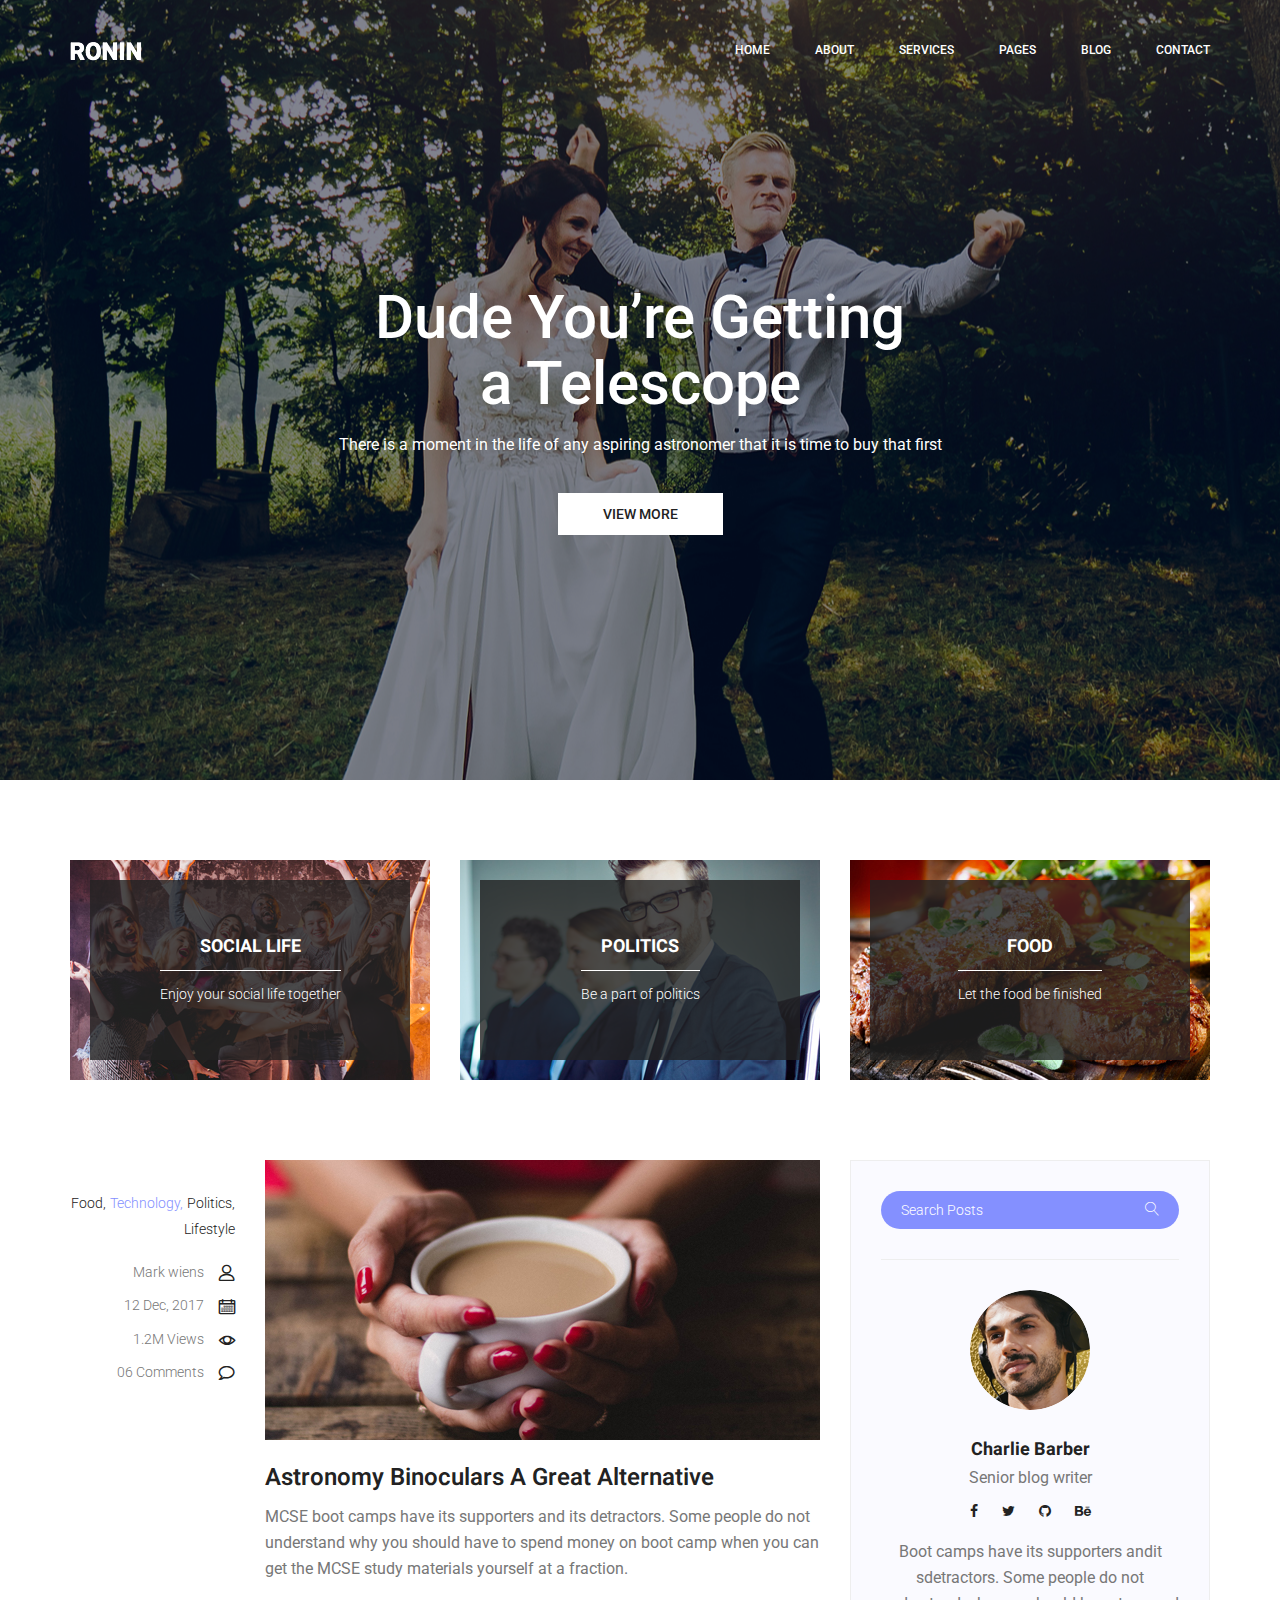
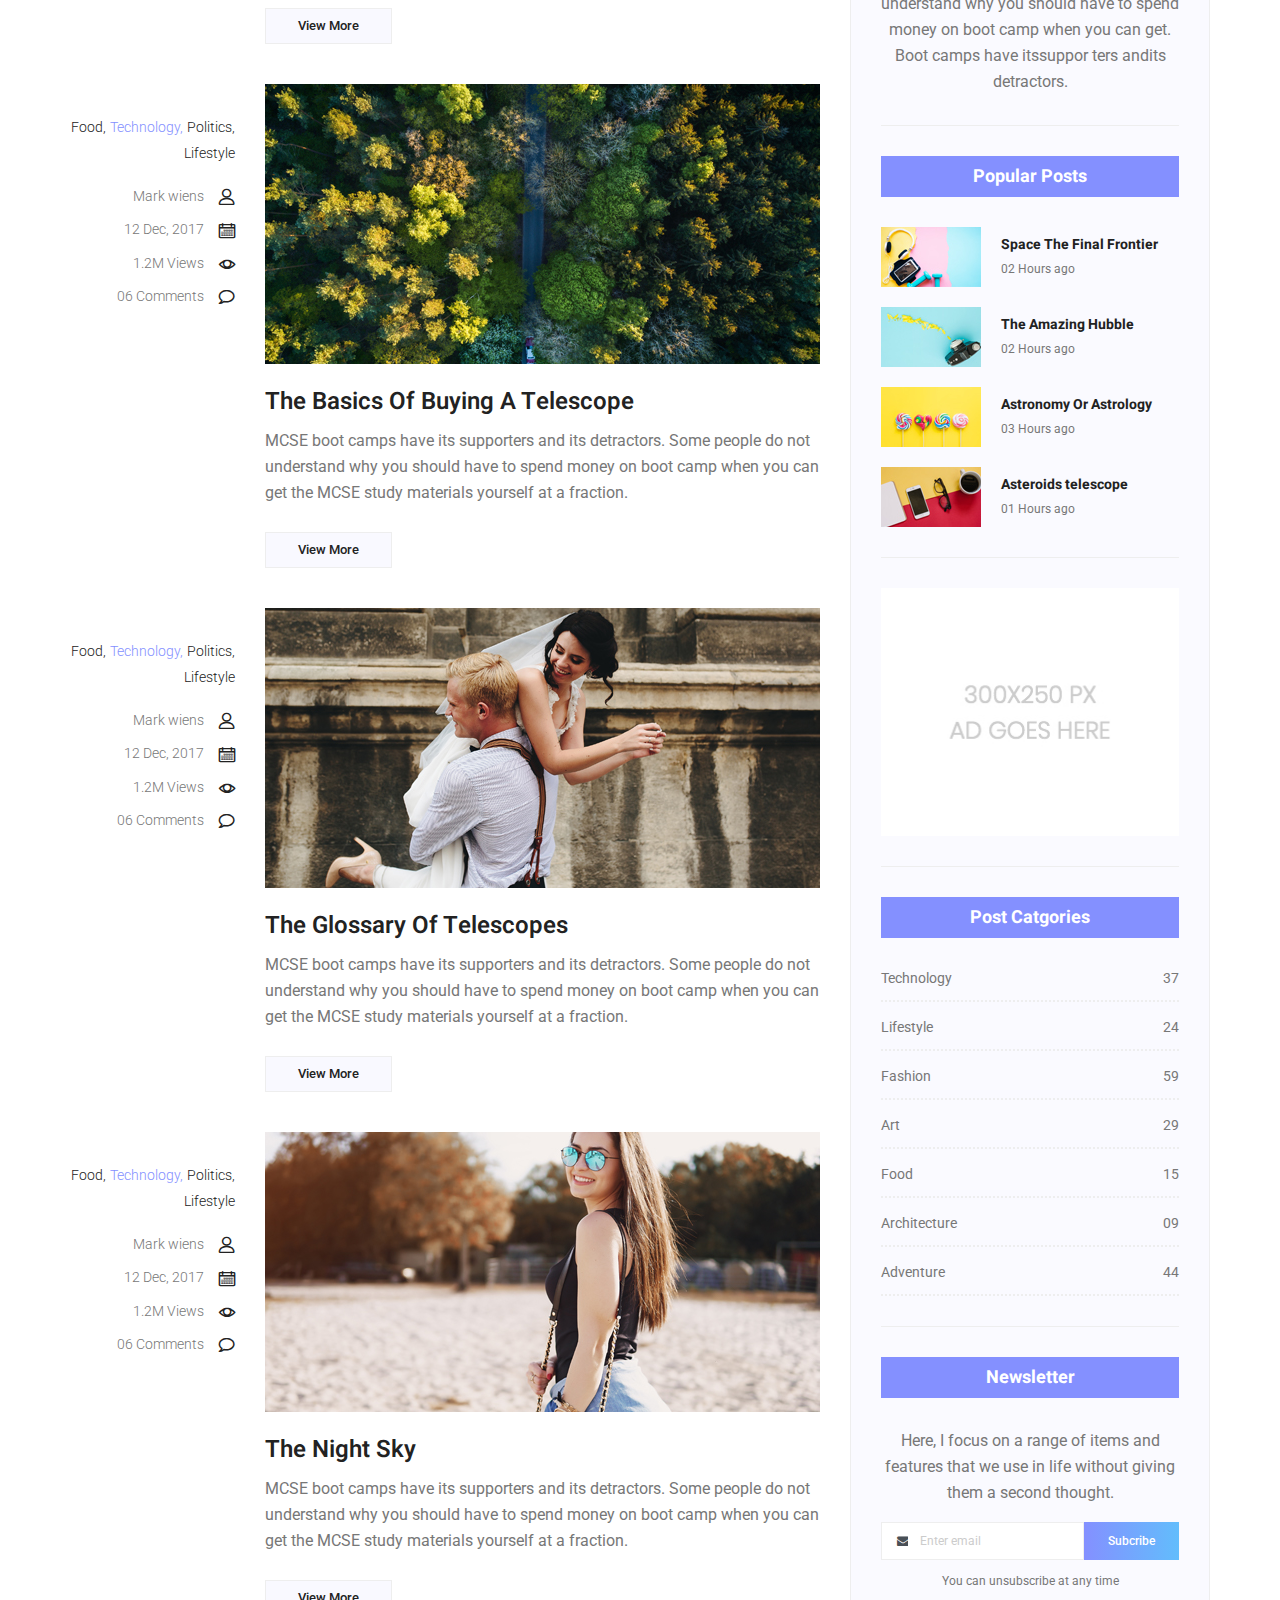
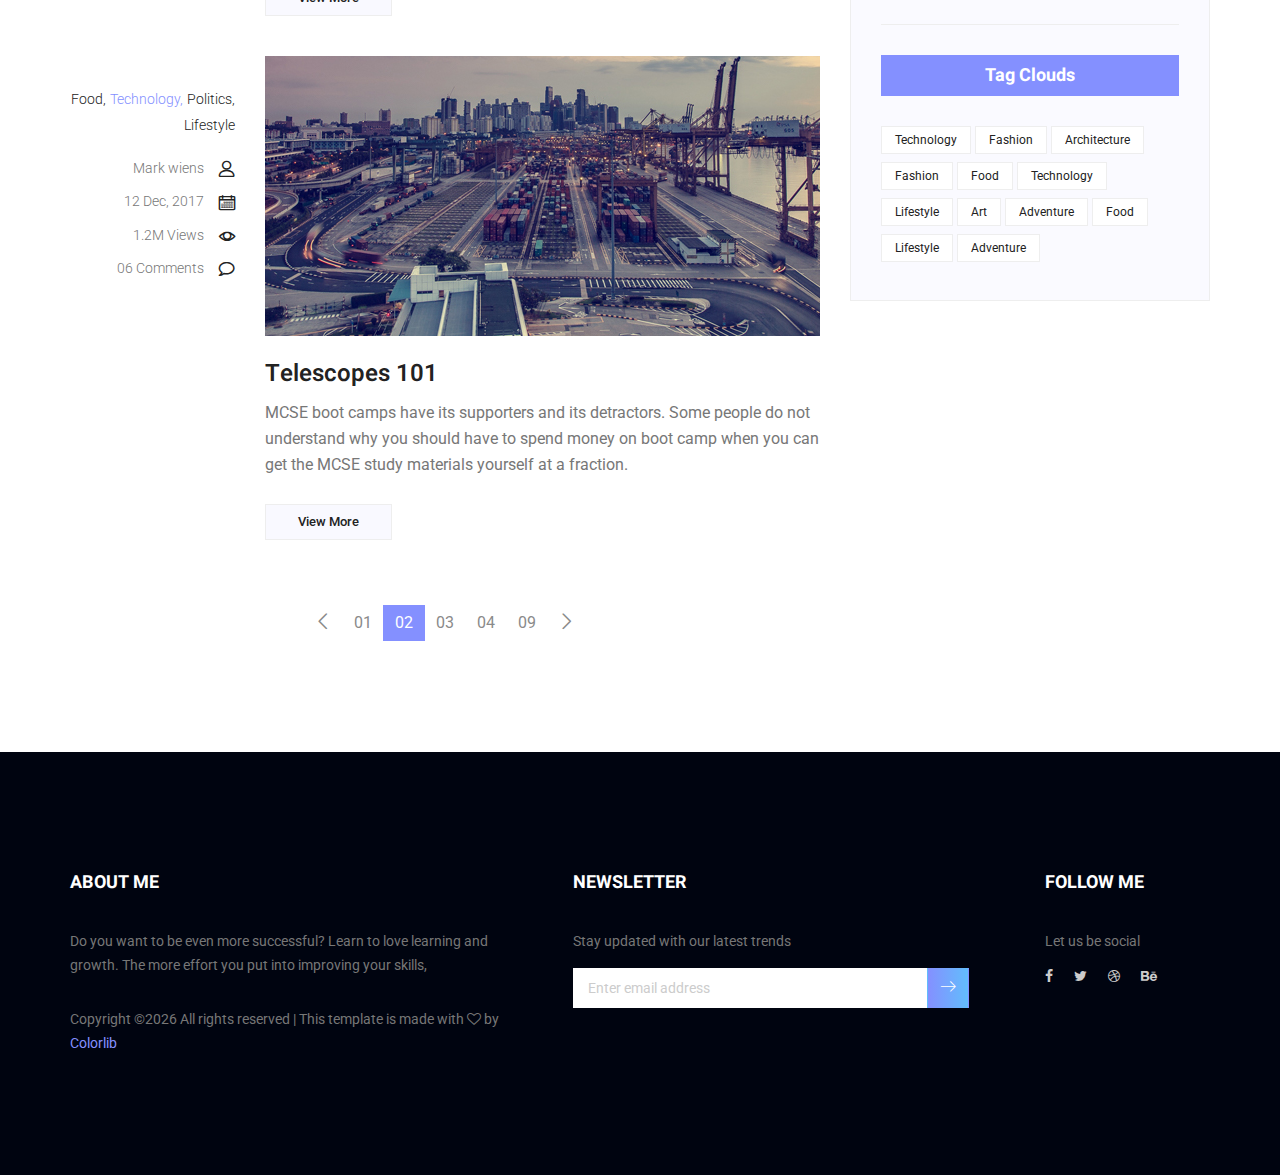
<file: blog.html>
<!doctype html>
<html lang="en">
    <head>
        <!-- Required meta tags -->
        <meta charset="utf-8">
        <meta name="viewport" content="width=device-width, initial-scale=1, shrink-to-fit=no">
        <link rel="icon" href="img/favicon.png" type="image/png">
        <title>Ronin Multi</title>
        <!-- Bootstrap CSS -->
        <link rel="stylesheet" href="css/bootstrap.css">
        <link rel="stylesheet" href="vendors/linericon/style.css">
        <link rel="stylesheet" href="css/font-awesome.min.css">
        <link rel="stylesheet" href="vendors/owl-carousel/owl.carousel.min.css">
        <link rel="stylesheet" href="vendors/lightbox/simpleLightbox.css">
        <link rel="stylesheet" href="vendors/nice-select/css/nice-select.css">
        <link rel="stylesheet" href="vendors/animate-css/animate.css">
        <!-- main css -->
        <link rel="stylesheet" href="css/style.css">
        <link rel="stylesheet" href="css/responsive.css">
    </head>
    <body>
        
        <!--================Header Menu Area =================-->
        <header class="header_area white_menu">
            <div class="main_menu" id="mainNav">
            	<nav class="navbar navbar-expand-lg navbar-light">
					<div class="container box_1620">
						<!-- Brand and toggle get grouped for better mobile display -->
						<a class="navbar-brand logo_h" href="index.html"><img src="img/logo.png" alt=""><img src="img/logo-2.png" alt=""></a>
						<button class="navbar-toggler" type="button" data-toggle="collapse" data-target="#navbarSupportedContent" aria-controls="navbarSupportedContent" aria-expanded="false" aria-label="Toggle navigation">
							<span class="icon-bar"></span>
							<span class="icon-bar"></span>
							<span class="icon-bar"></span>
						</button>
						<!-- Collect the nav links, forms, and other content for toggling -->
						<div class="collapse navbar-collapse offset" id="navbarSupportedContent">
							<ul class="nav navbar-nav menu_nav ml-auto">
								<li class="nav-item active"><a class="nav-link" href="index.html">Home</a></li> 
								<li class="nav-item"><a class="nav-link" href="about-us.html">About</a></li> 
								<li class="nav-item"><a class="nav-link" href="services.html">Services</a>
								<li class="nav-item submenu dropdown">
									<a href="#" class="nav-link dropdown-toggle" data-toggle="dropdown" role="button" aria-haspopup="true" aria-expanded="false">Pages</a>
									<ul class="dropdown-menu">
										<li class="nav-item"><a class="nav-link" href="portfolio.html">Portfolio</a></li>
										<li class="nav-item"><a class="nav-link" href="portfolio-details.html">Project Details</a></li>
										<li class="nav-item"><a class="nav-link" href="elements.html">Elements</a></li>
									</ul>
								</li> 
								<li class="nav-item submenu dropdown">
									<a href="#" class="nav-link dropdown-toggle" data-toggle="dropdown" role="button" aria-haspopup="true" aria-expanded="false">Blog</a>
									<ul class="dropdown-menu">
										<li class="nav-item"><a class="nav-link" href="blog.html">Blog</a></li>
										<li class="nav-item"><a class="nav-link" href="single-blog.html">Blog Details</a></li>
									</ul>
								</li> 
								<li class="nav-item"><a class="nav-link" href="contact.html">Contact</a></li>
							</ul>
						</div> 
					</div>
            	</nav>
            </div>
        </header>
        <!--================Header Menu Area =================-->
        
        <!--================Home Banner Area =================-->
        <section class="home_banner_area blog_banner">
            <div class="banner_inner d-flex align-items-center">
            	<div class="overlay bg-parallax" data-stellar-ratio="0.9" data-stellar-vertical-offset="0" data-background=""></div>
				<div class="container">
					<div class="blog_b_text text-center">
						<h2>Dude You’re Getting <br /> a Telescope</h2>
						<p>There is a moment in the life of any aspiring astronomer that it is time to buy that first</p>
						<a class="white_bg_btn" href="#">View More</a>
					</div>
				</div>
            </div>
        </section>
        <!--================End Home Banner Area =================-->
        
        <!--================Blog Categorie Area =================-->
        <section class="blog_categorie_area">
            <div class="container">
                <div class="row">
                    <div class="col-lg-4">
                        <div class="categories_post">
                            <img src="img/blog/cat-post/cat-post-3.jpg" alt="post">
                            <div class="categories_details">
                                <div class="categories_text">
                                    <a href="blog-details.html"><h5>Social Life</h5></a>
                                    <div class="border_line"></div>
                                    <p>Enjoy your social life together</p>
                                </div>
                            </div>
                        </div>
                    </div>
                    <div class="col-lg-4">
                        <div class="categories_post">
                            <img src="img/blog/cat-post/cat-post-2.jpg" alt="post">
                            <div class="categories_details">
                                <div class="categories_text">
                                    <a href="blog-details.html"><h5>Politics</h5></a>
                                    <div class="border_line"></div>
                                    <p>Be a part of politics</p>
                                </div>
                            </div>
                        </div>
                    </div>
                    <div class="col-lg-4">
                        <div class="categories_post">
                            <img src="img/blog/cat-post/cat-post-1.jpg" alt="post">
                            <div class="categories_details">
                                <div class="categories_text">
                                    <a href="blog-details.html"><h5>Food</h5></a>
                                    <div class="border_line"></div>
                                    <p>Let the food be finished</p>
                                </div>
                            </div>
                        </div>
                    </div>
                </div>
            </div>
        </section>
        <!--================Blog Categorie Area =================-->
        
        <!--================Blog Area =================-->
        <section class="blog_area">
            <div class="container">
                <div class="row">
                    <div class="col-lg-8">
                        <div class="blog_left_sidebar">
                            <article class="row blog_item">
                               <div class="col-md-3">
                                   <div class="blog_info text-right">
                                        <div class="post_tag">
                                            <a href="#">Food,</a>
                                            <a class="active" href="#">Technology,</a>
                                            <a href="#">Politics,</a>
                                            <a href="#">Lifestyle</a>
                                        </div>
                                        <ul class="blog_meta list">
                                            <li><a href="#">Mark wiens<i class="lnr lnr-user"></i></a></li>
                                            <li><a href="#">12 Dec, 2017<i class="lnr lnr-calendar-full"></i></a></li>
                                            <li><a href="#">1.2M Views<i class="lnr lnr-eye"></i></a></li>
                                            <li><a href="#">06 Comments<i class="lnr lnr-bubble"></i></a></li>
                                        </ul>
                                    </div>
                               </div>
                                <div class="col-md-9">
                                    <div class="blog_post">
                                        <img src="img/blog/main-blog/m-blog-1.jpg" alt="">
                                        <div class="blog_details">
                                            <a href="single-blog.html"><h2>Astronomy Binoculars A Great Alternative</h2></a>
                                            <p>MCSE boot camps have its supporters and its detractors. Some people do not understand why you should have to spend money on boot camp when you can get the MCSE study materials yourself at a fraction.</p>
                                            <a href="single-blog.html" class="blog_btn">View More</a>
                                        </div>
                                    </div>
                                </div>
                            </article>
                            <article class="row blog_item">
                               <div class="col-md-3">
                                   <div class="blog_info text-right">
                                        <div class="post_tag">
                                            <a href="#">Food,</a>
                                            <a class="active" href="#">Technology,</a>
                                            <a href="#">Politics,</a>
                                            <a href="#">Lifestyle</a>
                                        </div>
                                        <ul class="blog_meta list">
                                            <li><a href="#">Mark wiens<i class="lnr lnr-user"></i></a></li>
                                            <li><a href="#">12 Dec, 2017<i class="lnr lnr-calendar-full"></i></a></li>
                                            <li><a href="#">1.2M Views<i class="lnr lnr-eye"></i></a></li>
                                            <li><a href="#">06 Comments<i class="lnr lnr-bubble"></i></a></li>
                                        </ul>
                                    </div>
                               </div>
                                <div class="col-md-9">
                                    <div class="blog_post">
                                        <img src="img/blog/main-blog/m-blog-2.jpg" alt="">
                                        <div class="blog_details">
                                            <a href="single-blog.html"><h2>The Basics Of Buying A Telescope</h2></a>
                                            <p>MCSE boot camps have its supporters and its detractors. Some people do not understand why you should have to spend money on boot camp when you can get the MCSE study materials yourself at a fraction.</p>
                                            <a href="single-blog.html" class="blog_btn">View More</a>
                                        </div>
                                    </div>
                                </div>
                            </article>
                            <article class="row blog_item">
                               <div class="col-md-3">
                                   <div class="blog_info text-right">
                                        <div class="post_tag">
                                            <a href="#">Food,</a>
                                            <a class="active" href="#">Technology,</a>
                                            <a href="#">Politics,</a>
                                            <a href="#">Lifestyle</a>
                                        </div>
                                        <ul class="blog_meta list">
                                            <li><a href="#">Mark wiens<i class="lnr lnr-user"></i></a></li>
                                            <li><a href="#">12 Dec, 2017<i class="lnr lnr-calendar-full"></i></a></li>
                                            <li><a href="#">1.2M Views<i class="lnr lnr-eye"></i></a></li>
                                            <li><a href="#">06 Comments<i class="lnr lnr-bubble"></i></a></li>
                                        </ul>
                                    </div>
                               </div>
                                <div class="col-md-9">
                                    <div class="blog_post">
                                        <img src="img/blog/main-blog/m-blog-3.jpg" alt="">
                                        <div class="blog_details">
                                            <a href="single-blog.html"><h2>The Glossary Of Telescopes</h2></a>
                                            <p>MCSE boot camps have its supporters and its detractors. Some people do not understand why you should have to spend money on boot camp when you can get the MCSE study materials yourself at a fraction.</p>
                                            <a href="single-blog.html" class="blog_btn">View More</a>
                                        </div>
                                    </div>
                                </div>
                            </article>
                            <article class="row blog_item">
                               <div class="col-md-3">
                                   <div class="blog_info text-right">
                                        <div class="post_tag">
                                            <a href="#">Food,</a>
                                            <a class="active" href="#">Technology,</a>
                                            <a href="#">Politics,</a>
                                            <a href="#">Lifestyle</a>
                                        </div>
                                        <ul class="blog_meta list">
                                            <li><a href="#">Mark wiens<i class="lnr lnr-user"></i></a></li>
                                            <li><a href="#">12 Dec, 2017<i class="lnr lnr-calendar-full"></i></a></li>
                                            <li><a href="#">1.2M Views<i class="lnr lnr-eye"></i></a></li>
                                            <li><a href="#">06 Comments<i class="lnr lnr-bubble"></i></a></li>
                                        </ul>
                                    </div>
                               </div>
                                <div class="col-md-9">
                                    <div class="blog_post">
                                        <img src="img/blog/main-blog/m-blog-4.jpg" alt="">
                                        <div class="blog_details">
                                            <a href="single-blog.html"><h2>The Night Sky</h2></a>
                                            <p>MCSE boot camps have its supporters and its detractors. Some people do not understand why you should have to spend money on boot camp when you can get the MCSE study materials yourself at a fraction.</p>
                                            <a href="single-blog.html" class="blog_btn">View More</a>
                                        </div>
                                    </div>
                                </div>
                            </article>
                            <article class="row blog_item">
                               <div class="col-md-3">
                                   <div class="blog_info text-right">
                                        <div class="post_tag">
                                            <a href="#">Food,</a>
                                            <a class="active" href="#">Technology,</a>
                                            <a href="#">Politics,</a>
                                            <a href="#">Lifestyle</a>
                                        </div>
                                        <ul class="blog_meta list">
                                            <li><a href="#">Mark wiens<i class="lnr lnr-user"></i></a></li>
                                            <li><a href="#">12 Dec, 2017<i class="lnr lnr-calendar-full"></i></a></li>
                                            <li><a href="#">1.2M Views<i class="lnr lnr-eye"></i></a></li>
                                            <li><a href="#">06 Comments<i class="lnr lnr-bubble"></i></a></li>
                                        </ul>
                                    </div>
                               </div>
                                <div class="col-md-9">
                                    <div class="blog_post">
                                        <img src="img/blog/main-blog/m-blog-5.jpg" alt="">
                                        <div class="blog_details">
                                            <a href="single-blog.html"><h2>Telescopes 101</h2></a>
                                            <p>MCSE boot camps have its supporters and its detractors. Some people do not understand why you should have to spend money on boot camp when you can get the MCSE study materials yourself at a fraction.</p>
                                            <a href="single-blog.html" class="blog_btn">View More</a>
                                        </div>
                                    </div>
                                </div>
                            </article>
                            <nav class="blog-pagination justify-content-center d-flex">
		                        <ul class="pagination">
		                            <li class="page-item">
		                                <a href="#" class="page-link" aria-label="Previous">
		                                    <span aria-hidden="true">
		                                        <span class="lnr lnr-chevron-left"></span>
		                                    </span>
		                                </a>
		                            </li>
		                            <li class="page-item"><a href="#" class="page-link">01</a></li>
		                            <li class="page-item active"><a href="#" class="page-link">02</a></li>
		                            <li class="page-item"><a href="#" class="page-link">03</a></li>
		                            <li class="page-item"><a href="#" class="page-link">04</a></li>
		                            <li class="page-item"><a href="#" class="page-link">09</a></li>
		                            <li class="page-item">
		                                <a href="#" class="page-link" aria-label="Next">
		                                    <span aria-hidden="true">
		                                        <span class="lnr lnr-chevron-right"></span>
		                                    </span>
		                                </a>
		                            </li>
		                        </ul>
		                    </nav>
                        </div>
                    </div>
                    <div class="col-lg-4">
                        <div class="blog_right_sidebar">
                            <aside class="single_sidebar_widget search_widget">
                                <div class="input-group">
                                    <input type="text" class="form-control" placeholder="Search Posts">
                                    <span class="input-group-btn">
                                        <button class="btn btn-default" type="button"><i class="lnr lnr-magnifier"></i></button>
                                    </span>
                                </div><!-- /input-group -->
                                <div class="br"></div>
                            </aside>
                            <aside class="single_sidebar_widget author_widget">
                                <img class="author_img rounded-circle" src="img/blog/author.png" alt="">
                                <h4>Charlie Barber</h4>
                                <p>Senior blog writer</p>
                                <div class="social_icon">
                                    <a href="#"><i class="fa fa-facebook"></i></a>
                                    <a href="#"><i class="fa fa-twitter"></i></a>
                                    <a href="#"><i class="fa fa-github"></i></a>
                                    <a href="#"><i class="fa fa-behance"></i></a>
                                </div>
                                <p>Boot camps have its supporters andit sdetractors. Some people do not understand why you should have to spend money on boot camp when you can get. Boot camps have itssuppor ters andits detractors.</p>
                                <div class="br"></div>
                            </aside>
                            <aside class="single_sidebar_widget popular_post_widget">
                                <h3 class="widget_title">Popular Posts</h3>
                                <div class="media post_item">
                                    <img src="img/blog/popular-post/post1.jpg" alt="post">
                                    <div class="media-body">
                                        <a href="blog-details.html"><h3>Space The Final Frontier</h3></a>
                                        <p>02 Hours ago</p>
                                    </div>
                                </div>
                                <div class="media post_item">
                                    <img src="img/blog/popular-post/post2.jpg" alt="post">
                                    <div class="media-body">
                                        <a href="blog-details.html"><h3>The Amazing Hubble</h3></a>
                                        <p>02 Hours ago</p>
                                    </div>
                                </div>
                                <div class="media post_item">
                                    <img src="img/blog/popular-post/post3.jpg" alt="post">
                                    <div class="media-body">
                                        <a href="blog-details.html"><h3>Astronomy Or Astrology</h3></a>
                                        <p>03 Hours ago</p>
                                    </div>
                                </div>
                                <div class="media post_item">
                                    <img src="img/blog/popular-post/post4.jpg" alt="post">
                                    <div class="media-body">
                                        <a href="blog-details.html"><h3>Asteroids telescope</h3></a>
                                        <p>01 Hours ago</p>
                                    </div>
                                </div>
                                <div class="br"></div>
                            </aside>
                            <aside class="single_sidebar_widget ads_widget">
                                <a href="#"><img class="img-fluid" src="img/blog/add.jpg" alt=""></a>
                                <div class="br"></div>
                            </aside>
                            <aside class="single_sidebar_widget post_category_widget">
                                <h4 class="widget_title">Post Catgories</h4>
                                <ul class="list cat-list">
                                    <li>
                                        <a href="#" class="d-flex justify-content-between">
                                            <p>Technology</p>
                                            <p>37</p>
                                        </a>
                                    </li>
                                    <li>
                                        <a href="#" class="d-flex justify-content-between">
                                            <p>Lifestyle</p>
                                            <p>24</p>
                                        </a>
                                    </li>
                                    <li>
                                        <a href="#" class="d-flex justify-content-between">
                                            <p>Fashion</p>
                                            <p>59</p>
                                        </a>
                                    </li>
                                    <li>
                                        <a href="#" class="d-flex justify-content-between">
                                            <p>Art</p>
                                            <p>29</p>
                                        </a>
                                    </li>
                                    <li>
                                        <a href="#" class="d-flex justify-content-between">
                                            <p>Food</p>
                                            <p>15</p>
                                        </a>
                                    </li>
                                    <li>
                                        <a href="#" class="d-flex justify-content-between">
                                            <p>Architecture</p>
                                            <p>09</p>
                                        </a>
                                    </li>
                                    <li>
                                        <a href="#" class="d-flex justify-content-between">
                                            <p>Adventure</p>
                                            <p>44</p>
                                        </a>
                                    </li>															
                                </ul>
                                <div class="br"></div>
                            </aside>
                            <aside class="single-sidebar-widget newsletter_widget">
                                <h4 class="widget_title">Newsletter</h4>
                                <p>
                                Here, I focus on a range of items and features that we use in life without
                                giving them a second thought.
                                </p>
                                <div class="form-group d-flex flex-row">
                                    <div class="input-group">
                                        <div class="input-group-prepend">
                                            <div class="input-group-text"><i class="fa fa-envelope" aria-hidden="true"></i></div>
                                        </div>
                                        <input type="text" class="form-control" id="inlineFormInputGroup" placeholder="Enter email" onfocus="this.placeholder = ''" onblur="this.placeholder = 'Enter email'">
                                    </div>
                                    <a href="#" class="bbtns">Subcribe</a>
                                </div>	
                                <p class="text-bottom">You can unsubscribe at any time</p>	
                                <div class="br"></div>							
                            </aside>
                            <aside class="single-sidebar-widget tag_cloud_widget">
                                <h4 class="widget_title">Tag Clouds</h4>
                                <ul class="list">
                                    <li><a href="#">Technology</a></li>
                                    <li><a href="#">Fashion</a></li>
                                    <li><a href="#">Architecture</a></li>
                                    <li><a href="#">Fashion</a></li>
                                    <li><a href="#">Food</a></li>
                                    <li><a href="#">Technology</a></li>
                                    <li><a href="#">Lifestyle</a></li>
                                    <li><a href="#">Art</a></li>
                                    <li><a href="#">Adventure</a></li>
                                    <li><a href="#">Food</a></li>
                                    <li><a href="#">Lifestyle</a></li>
                                    <li><a href="#">Adventure</a></li>
                                </ul>
                            </aside>
                        </div>
                    </div>
                </div>
            </div>
        </section>
        <!--================Blog Area =================-->
        
        <!--================Footer Area =================-->
        <footer class="footer_area p_120">
        	<div class="container">
        		<div class="row footer_inner">
        			<div class="col-lg-5 col-sm-6">
        				<aside class="f_widget ab_widget">
        					<div class="f_title">
        						<h3>About Me</h3>
        					</div>
        					<p>Do you want to be even more successful? Learn to love learning and growth. The more effort you put into improving your skills,</p>
        					<p><!-- Link back to Colorlib can't be removed. Template is licensed under CC BY 3.0. -->
Copyright &copy;<script>document.write(new Date().getFullYear());</script> All rights reserved | This template is made with <i class="fa fa-heart-o" aria-hidden="true"></i> by <a href="https://colorlib.com" target="_blank">Colorlib</a>
<!-- Link back to Colorlib can't be removed. Template is licensed under CC BY 3.0. -->
</p>
        				</aside>
        			</div>
        			<div class="col-lg-5 col-sm-6">
        				<aside class="f_widget news_widget">
        					<div class="f_title">
        						<h3>Newsletter</h3>
        					</div>
        					<p>Stay updated with our latest trends</p>
        					<div id="mc_embed_signup">
                                <form target="_blank" action="https://spondonit.us12.list-manage.com/subscribe/post?u=1462626880ade1ac87bd9c93a&amp;id=92a4423d01" method="get" class="subscribe_form relative">
                                	<div class="input-group d-flex flex-row">
                                        <input name="EMAIL" placeholder="Enter email address" onfocus="this.placeholder = ''" onblur="this.placeholder = 'Email Address '" required="" type="email">
                                        <button class="btn sub-btn"><span class="lnr lnr-arrow-right"></span></button>		
                                    </div>				
                                    <div class="mt-10 info"></div>
                                </form>
                            </div>
        				</aside>
        			</div>
        			<div class="col-lg-2">
        				<aside class="f_widget social_widget">
        					<div class="f_title">
        						<h3>Follow Me</h3>
        					</div>
        					<p>Let us be social</p>
        					<ul class="list">
        						<li><a href="#"><i class="fa fa-facebook"></i></a></li>
        						<li><a href="#"><i class="fa fa-twitter"></i></a></li>
        						<li><a href="#"><i class="fa fa-dribbble"></i></a></li>
        						<li><a href="#"><i class="fa fa-behance"></i></a></li>
        					</ul>
        				</aside>
        			</div>
        		</div>
        	</div>
        </footer>
        <!--================End Footer Area =================-->
        
        
        
        
        <!-- Optional JavaScript -->
        <!-- jQuery first, then Popper.js, then Bootstrap JS -->
        <script src="js/jquery-3.2.1.min.js"></script>
        <script src="js/popper.js"></script>
        <script src="js/bootstrap.min.js"></script>
        <script src="js/stellar.js"></script>
        <script src="vendors/lightbox/simpleLightbox.min.js"></script>
        <script src="vendors/nice-select/js/jquery.nice-select.min.js"></script>
        <script src="vendors/isotope/imagesloaded.pkgd.min.js"></script>
        <script src="vendors/isotope/isotope-min.js"></script>
        <script src="vendors/owl-carousel/owl.carousel.min.js"></script>
        <script src="js/jquery.ajaxchimp.min.js"></script>
        <script src="js/mail-script.js"></script>
        <script src="vendors/counter-up/jquery.waypoints.min.js"></script>
        <script src="vendors/counter-up/jquery.counterup.min.js"></script>
        <script src="js/theme.js"></script>
    </body>
</html>
</file>
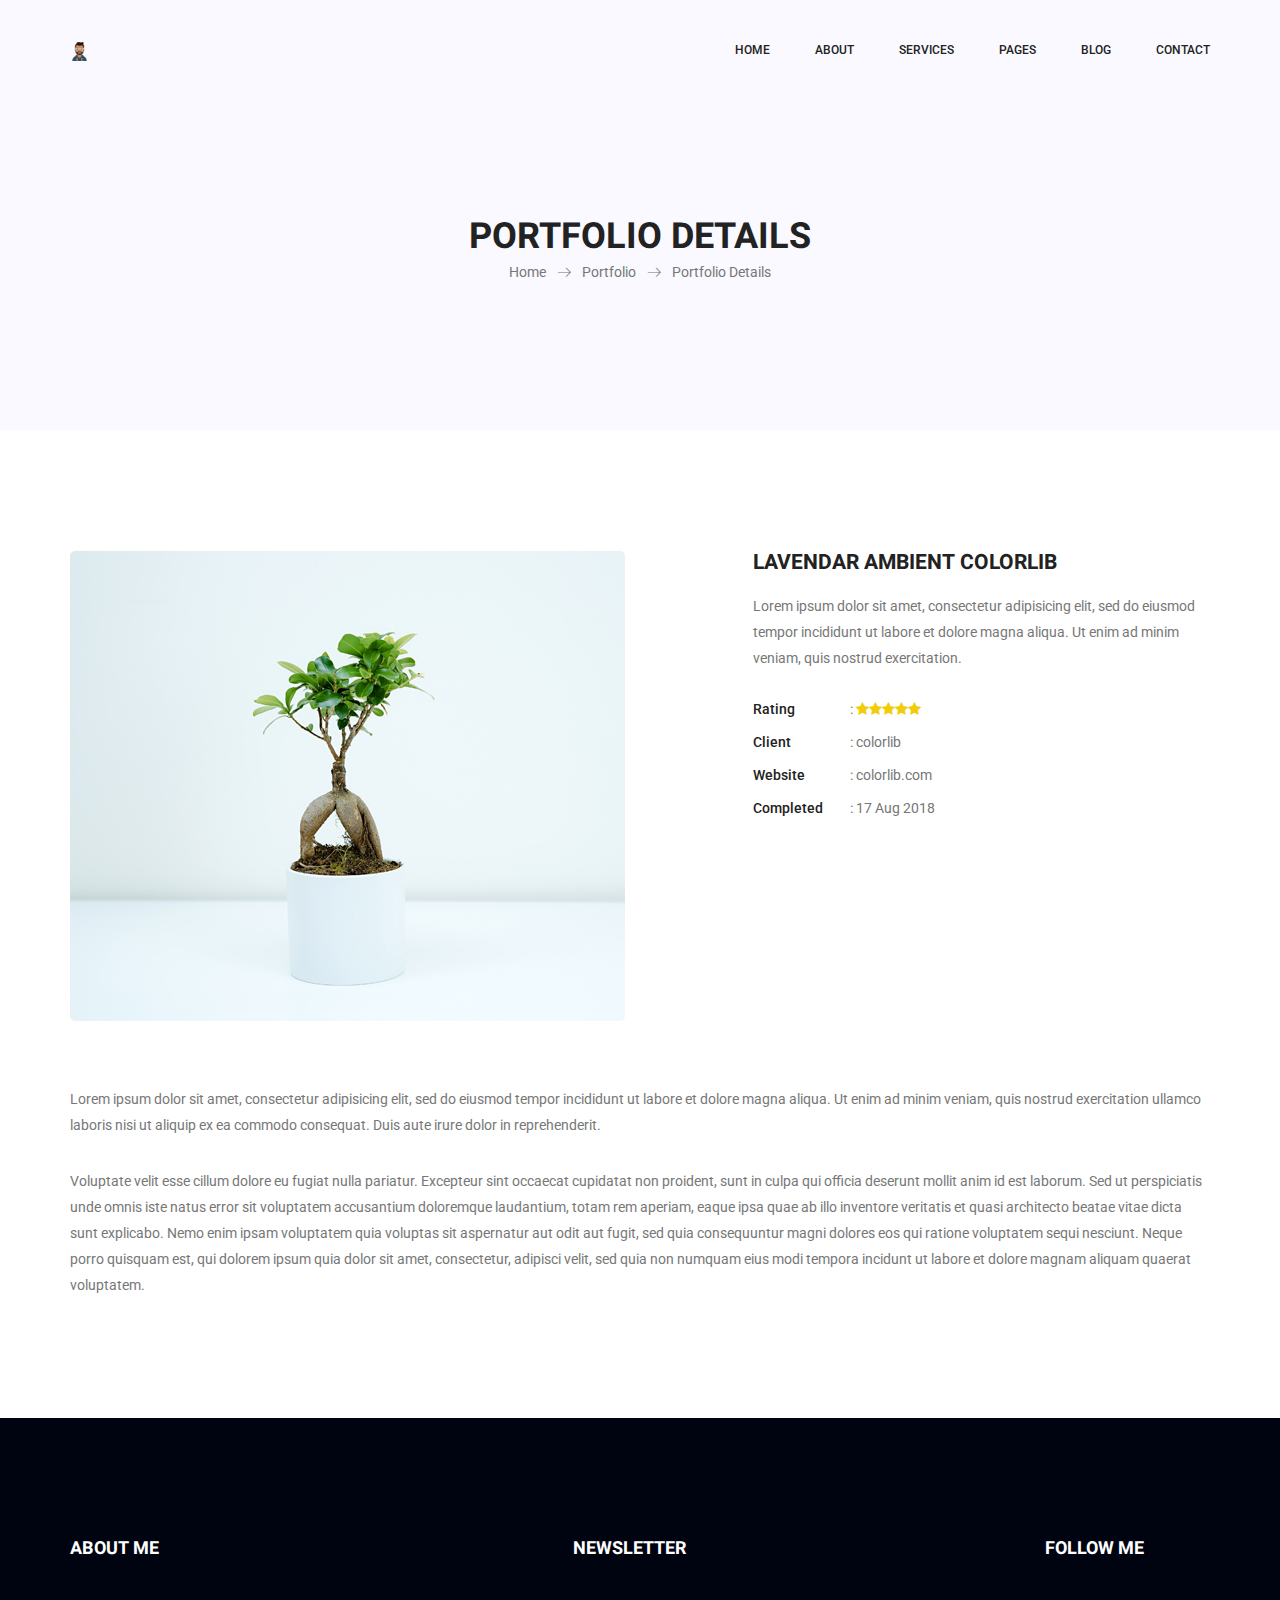
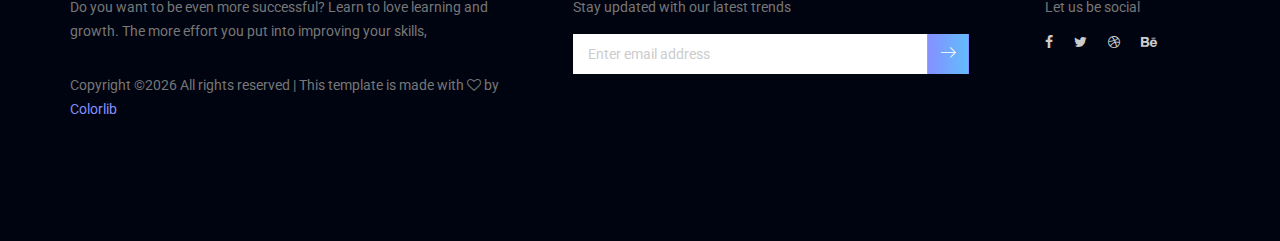
<file: portfolio-details.html>
<!doctype html>
<html lang="en">
    <head>
        <!-- Required meta tags -->
        <meta charset="utf-8">
        <meta name="viewport" content="width=device-width, initial-scale=1, shrink-to-fit=no">
        <link rel="icon" href="img/favicon.png" type="image/png">
        <title>Ronin Multi</title>
        <!-- Bootstrap CSS -->
        <link rel="stylesheet" href="css/bootstrap.css">
        <link rel="stylesheet" href="vendors/linericon/style.css">
        <link rel="stylesheet" href="css/font-awesome.min.css">
        <link rel="stylesheet" href="vendors/owl-carousel/owl.carousel.min.css">
        <link rel="stylesheet" href="vendors/lightbox/simpleLightbox.css">
        <link rel="stylesheet" href="vendors/nice-select/css/nice-select.css">
        <link rel="stylesheet" href="vendors/animate-css/animate.css">
        <link rel="stylesheet" href="vendors/flaticon/flaticon.css">
        <!-- main css -->
        <link rel="stylesheet" href="css/style.css">
        <link rel="stylesheet" href="css/responsive.css">
    </head>
    <body>
        
        <!--================Header Menu Area =================-->
        <header class="header_area">
            <div class="main_menu" id="mainNav">
            	<nav class="navbar navbar-expand-lg navbar-light">
					<div class="container box_1620">
						<!-- Brand and toggle get grouped for better mobile display -->
						<a class="navbar-brand logo_h" href="index.html"><img src="img/logo.png" alt=""></a>
						<button class="navbar-toggler" type="button" data-toggle="collapse" data-target="#navbarSupportedContent" aria-controls="navbarSupportedContent" aria-expanded="false" aria-label="Toggle navigation">
							<span class="icon-bar"></span>
							<span class="icon-bar"></span>
							<span class="icon-bar"></span>
						</button>
						<!-- Collect the nav links, forms, and other content for toggling -->
						<div class="collapse navbar-collapse offset" id="navbarSupportedContent">
							<ul class="nav navbar-nav menu_nav ml-auto">
								<li class="nav-item active"><a class="nav-link" href="index.html">Home</a></li> 
								<li class="nav-item"><a class="nav-link" href="about-us.html">About</a></li> 
								<li class="nav-item"><a class="nav-link" href="services.html">Services</a>
								<li class="nav-item submenu dropdown">
									<a href="#" class="nav-link dropdown-toggle" data-toggle="dropdown" role="button" aria-haspopup="true" aria-expanded="false">Pages</a>
									<ul class="dropdown-menu">
										<li class="nav-item"><a class="nav-link" href="portfolio.html">Portfolio</a></li>
										<li class="nav-item"><a class="nav-link" href="portfolio-details.html">Project Details</a></li>
										<li class="nav-item"><a class="nav-link" href="elements.html">Elements</a></li>
									</ul>
								</li> 
								<li class="nav-item submenu dropdown">
									<a href="#" class="nav-link dropdown-toggle" data-toggle="dropdown" role="button" aria-haspopup="true" aria-expanded="false">Blog</a>
									<ul class="dropdown-menu">
										<li class="nav-item"><a class="nav-link" href="blog.html">Blog</a></li>
										<li class="nav-item"><a class="nav-link" href="single-blog.html">Blog Details</a></li>
									</ul>
								</li> 
								<li class="nav-item"><a class="nav-link" href="contact.html">Contact</a></li>
							</ul>
						</div> 
					</div>
            	</nav>
            </div>
        </header>
        <!--================Header Menu Area =================-->
        
        <!--================Home Banner Area =================-->
        <section class="banner_area">
            <div class="banner_inner d-flex align-items-center">
            	<div class="overlay bg-parallax" data-stellar-ratio="0.9" data-stellar-vertical-offset="0" data-background=""></div>
				<div class="container">
					<div class="banner_content text-center">
						<h2>Portfolio Details</h2>
						<div class="page_link">
							<a href="index.html">Home</a>
							<a href="services.html">Portfolio</a>
							<a href="services.html">Portfolio Details</a>
						</div>
						
					</div>
				</div>
            </div>
        </section>
        <!--================End Home Banner Area =================-->
        
        <!--================Portfolio Details Area =================-->
        <section class="portfolio_details_area p_120">
        	<div class="container">
        		<div class="portfolio_details_inner">
					<div class="row">
						<div class="col-md-6">
							<div class="left_img">
								<img class="img-fluid" src="img/gallery/portfolio_details.jpg" alt="">
							</div>
						</div>
						<div class="col-md-6">
							<div class="portfolio_right_text">
								<h4>Lavendar ambient colorlib</h4>
								<p>Lorem ipsum dolor sit amet, consectetur adipisicing elit, sed do eiusmod tempor incididunt ut labore et dolore magna aliqua. Ut enim ad minim veniam, quis nostrud exercitation.</p>
								<ul class="list">
									<li><span>Rating</span>: <i class="fa fa-star"></i><i class="fa fa-star"></i><i class="fa fa-star"></i><i class="fa fa-star"></i><i class="fa fa-star"></i></li>
									<li><span>Client</span>:  colorlib</li>
									<li><span>Website</span>:  colorlib.com</li>
									<li><span>Completed</span>:  17 Aug 2018</li>
								</ul>
							</div>
						</div>
					</div>
       				<p>Lorem ipsum dolor sit amet, consectetur adipisicing elit, sed do eiusmod tempor incididunt ut labore et dolore magna aliqua. Ut enim ad minim veniam, quis nostrud exercitation ullamco laboris nisi ut aliquip ex ea commodo consequat. Duis aute irure dolor in reprehenderit.</p>
       				<p>Voluptate velit esse cillum dolore eu fugiat nulla pariatur. Excepteur sint occaecat cupidatat non proident, sunt in culpa qui officia deserunt mollit anim id est laborum. Sed ut perspiciatis unde omnis iste natus error sit voluptatem accusantium doloremque laudantium, totam rem aperiam, eaque ipsa quae ab illo inventore veritatis et quasi architecto beatae vitae dicta sunt explicabo. Nemo enim ipsam voluptatem quia voluptas sit aspernatur aut odit aut fugit, sed quia consequuntur magni dolores eos qui ratione voluptatem sequi nesciunt. Neque porro quisquam est, qui dolorem ipsum quia dolor sit amet, consectetur, adipisci velit, sed quia non numquam eius modi tempora incidunt ut labore et dolore magnam aliquam quaerat voluptatem.</p>
        		</div>
        	</div>
        </section>
        <!--================End Portfolio Details Area =================-->
        
        <!--================Footer Area =================-->
        <footer class="footer_area p_120">
        	<div class="container">
        		<div class="row footer_inner">
        			<div class="col-lg-5 col-sm-6">
        				<aside class="f_widget ab_widget">
        					<div class="f_title">
        						<h3>About Me</h3>
        					</div>
        					<p>Do you want to be even more successful? Learn to love learning and growth. The more effort you put into improving your skills,</p>
        					<p><!-- Link back to Colorlib can't be removed. Template is licensed under CC BY 3.0. -->
Copyright &copy;<script>document.write(new Date().getFullYear());</script> All rights reserved | This template is made with <i class="fa fa-heart-o" aria-hidden="true"></i> by <a href="https://colorlib.com" target="_blank">Colorlib</a>
<!-- Link back to Colorlib can't be removed. Template is licensed under CC BY 3.0. -->
</p>
        				</aside>
        			</div>
        			<div class="col-lg-5 col-sm-6">
        				<aside class="f_widget news_widget">
        					<div class="f_title">
        						<h3>Newsletter</h3>
        					</div>
        					<p>Stay updated with our latest trends</p>
        					<div id="mc_embed_signup">
                                <form target="_blank" action="https://spondonit.us12.list-manage.com/subscribe/post?u=1462626880ade1ac87bd9c93a&amp;id=92a4423d01" method="get" class="subscribe_form relative">
                                	<div class="input-group d-flex flex-row">
                                        <input name="EMAIL" placeholder="Enter email address" onfocus="this.placeholder = ''" onblur="this.placeholder = 'Email Address '" required="" type="email">
                                        <button class="btn sub-btn"><span class="lnr lnr-arrow-right"></span></button>		
                                    </div>				
                                    <div class="mt-10 info"></div>
                                </form>
                            </div>
        				</aside>
        			</div>
        			<div class="col-lg-2">
        				<aside class="f_widget social_widget">
        					<div class="f_title">
        						<h3>Follow Me</h3>
        					</div>
        					<p>Let us be social</p>
        					<ul class="list">
        						<li><a href="#"><i class="fa fa-facebook"></i></a></li>
        						<li><a href="#"><i class="fa fa-twitter"></i></a></li>
        						<li><a href="#"><i class="fa fa-dribbble"></i></a></li>
        						<li><a href="#"><i class="fa fa-behance"></i></a></li>
        					</ul>
        				</aside>
        			</div>
        		</div>
        	</div>
        </footer>
        <!--================End Footer Area =================-->
        
        
        
        
        <!-- Optional JavaScript -->
        <!-- jQuery first, then Popper.js, then Bootstrap JS -->
        <script src="js/jquery-3.2.1.min.js"></script>
        <script src="js/popper.js"></script>
        <script src="js/bootstrap.min.js"></script>
        <script src="js/stellar.js"></script>
        <script src="vendors/lightbox/simpleLightbox.min.js"></script>
        <script src="vendors/nice-select/js/jquery.nice-select.min.js"></script>
        <script src="vendors/isotope/imagesloaded.pkgd.min.js"></script>
        <script src="vendors/isotope/isotope-min.js"></script>
        <script src="vendors/owl-carousel/owl.carousel.min.js"></script>
        <script src="js/jquery.ajaxchimp.min.js"></script>
        <script src="js/mail-script.js"></script>
        <script src="vendors/counter-up/jquery.waypoints.min.js"></script>
        <script src="vendors/counter-up/jquery.counterup.min.js"></script>
        <script src="js/theme.js"></script>
    </body>
</html>
</file>
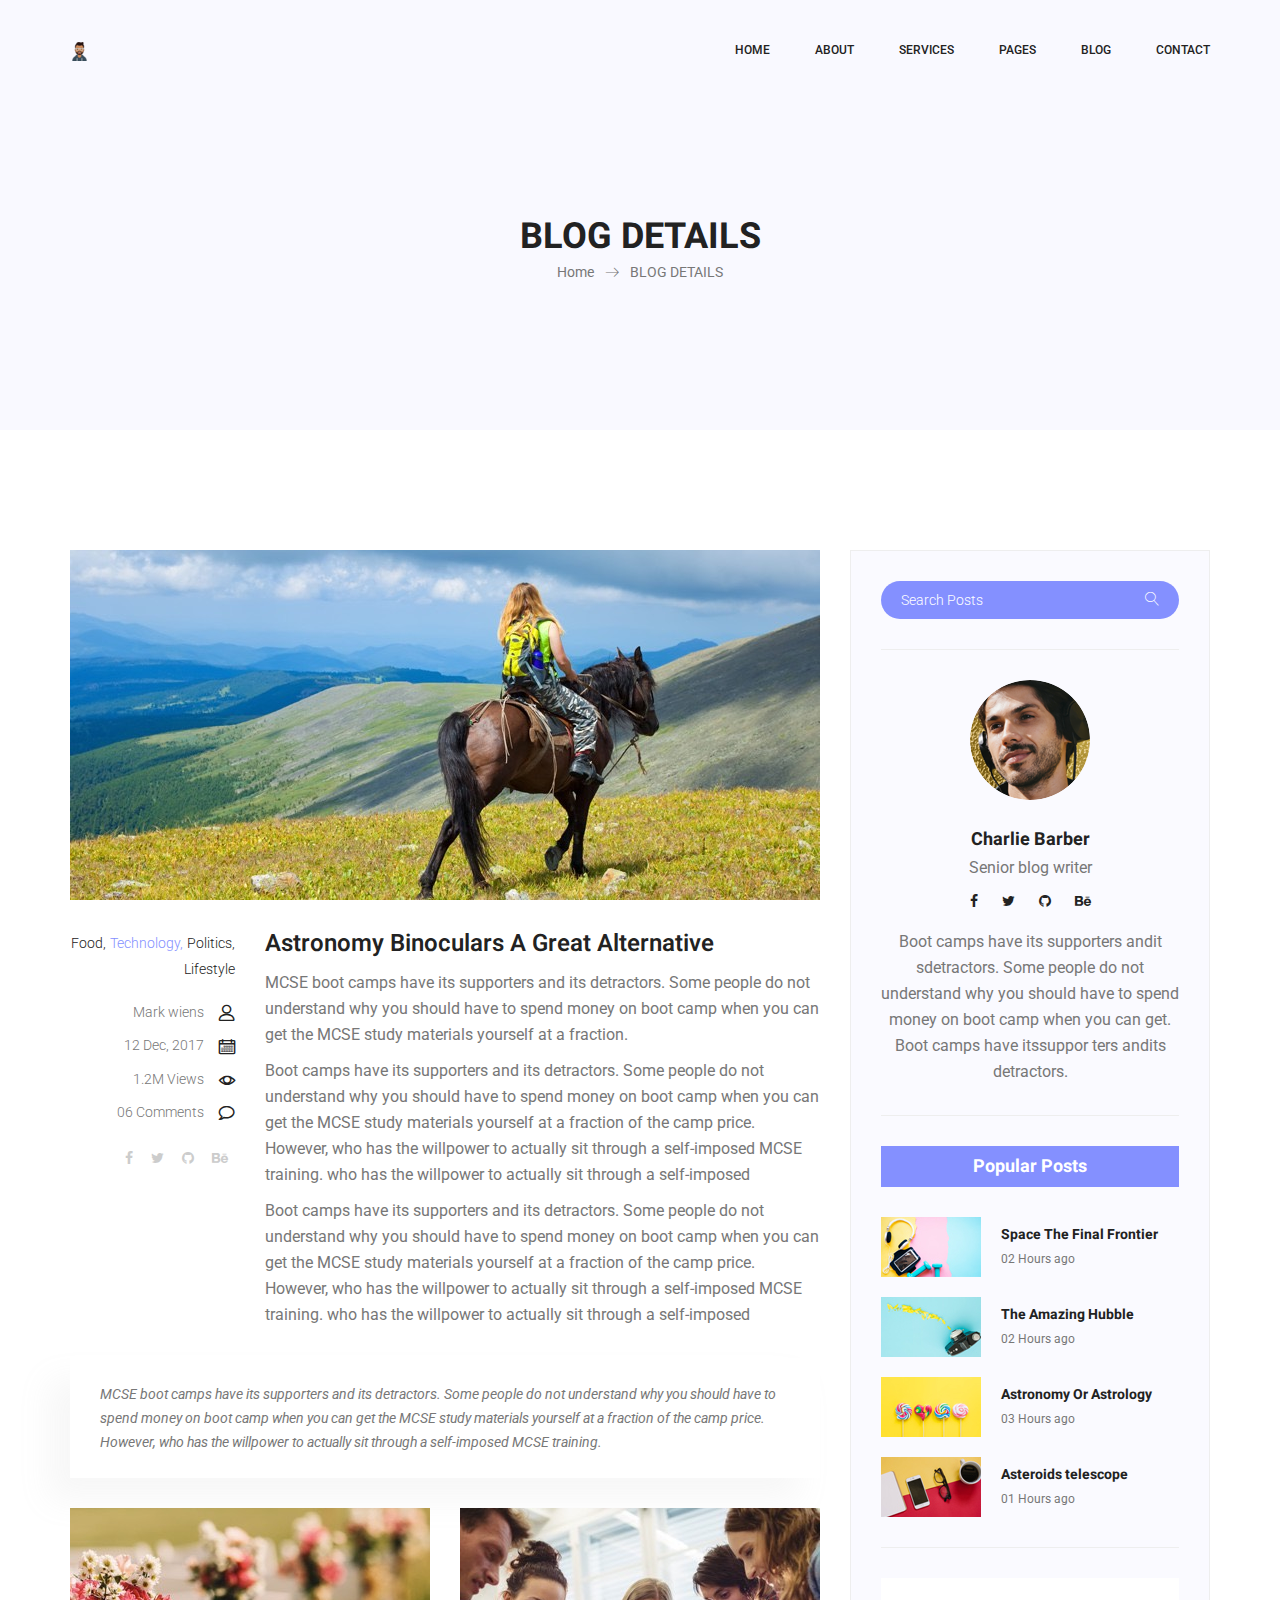
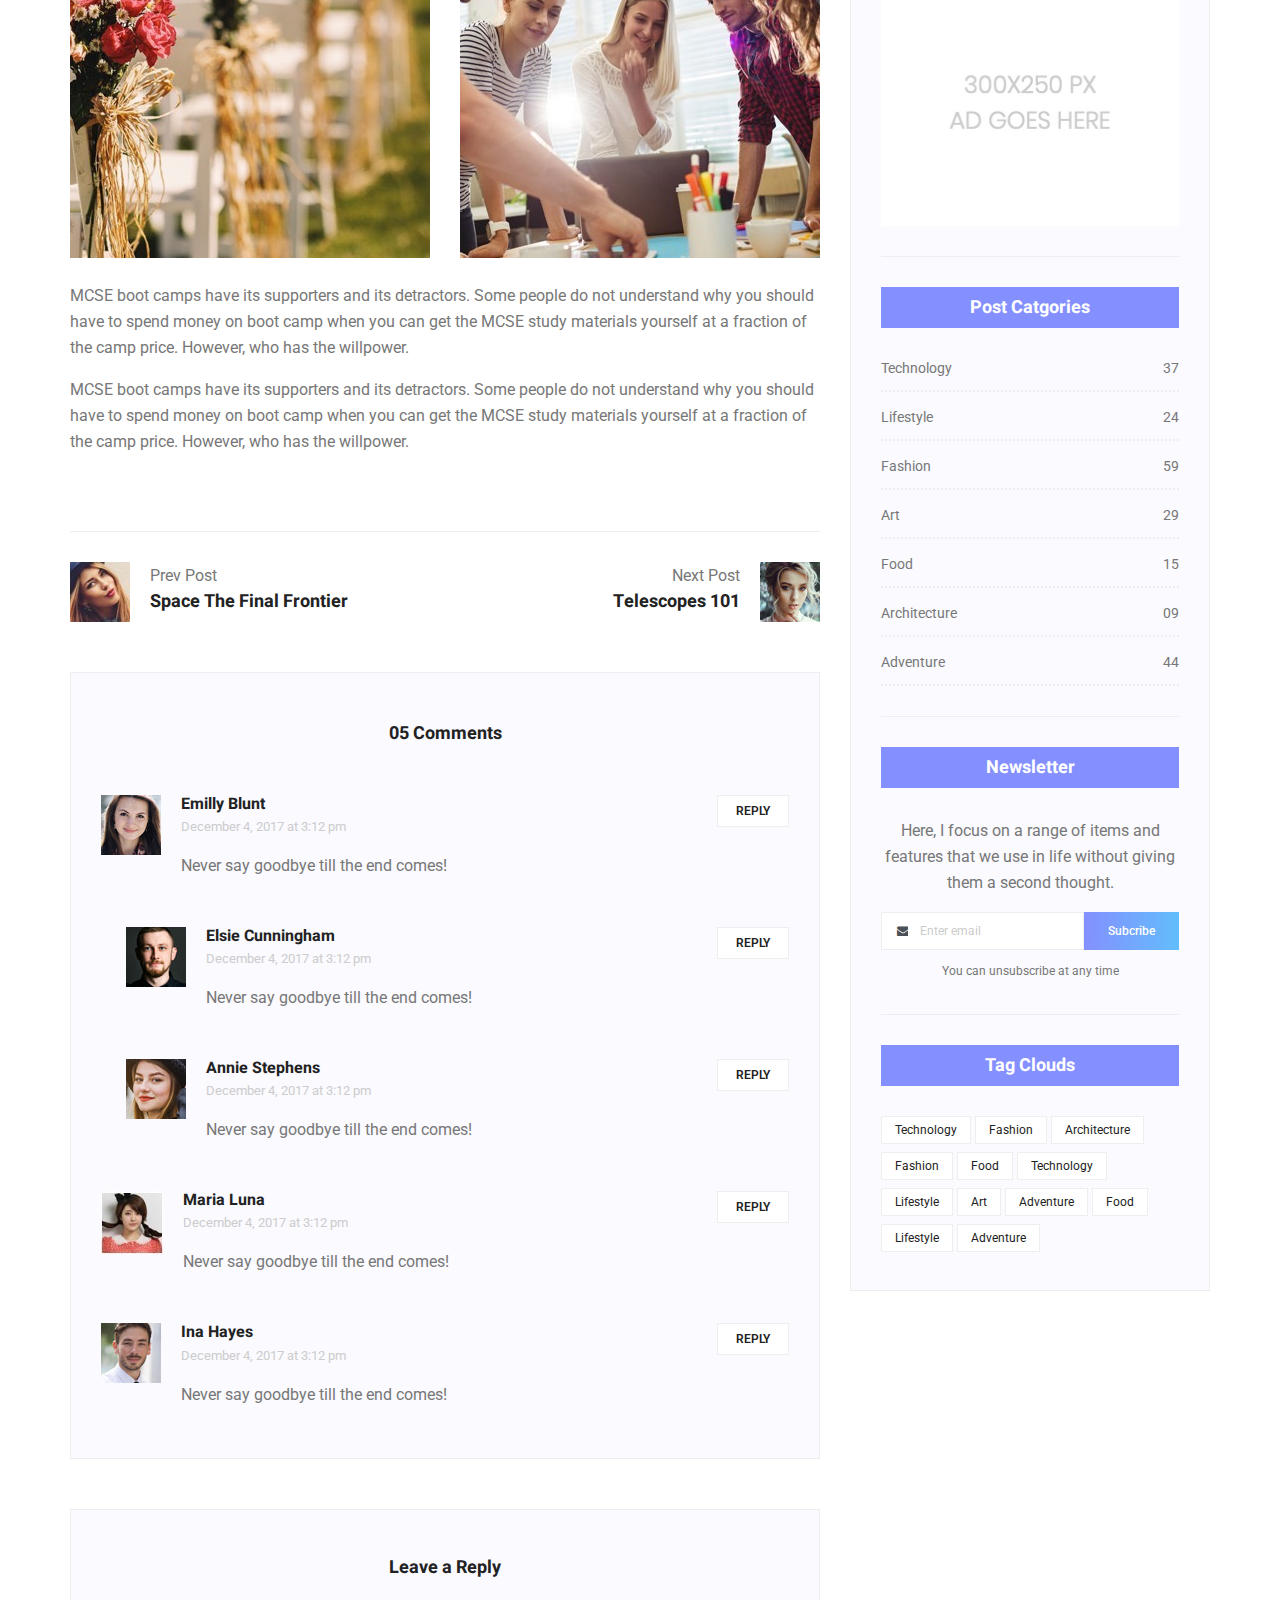
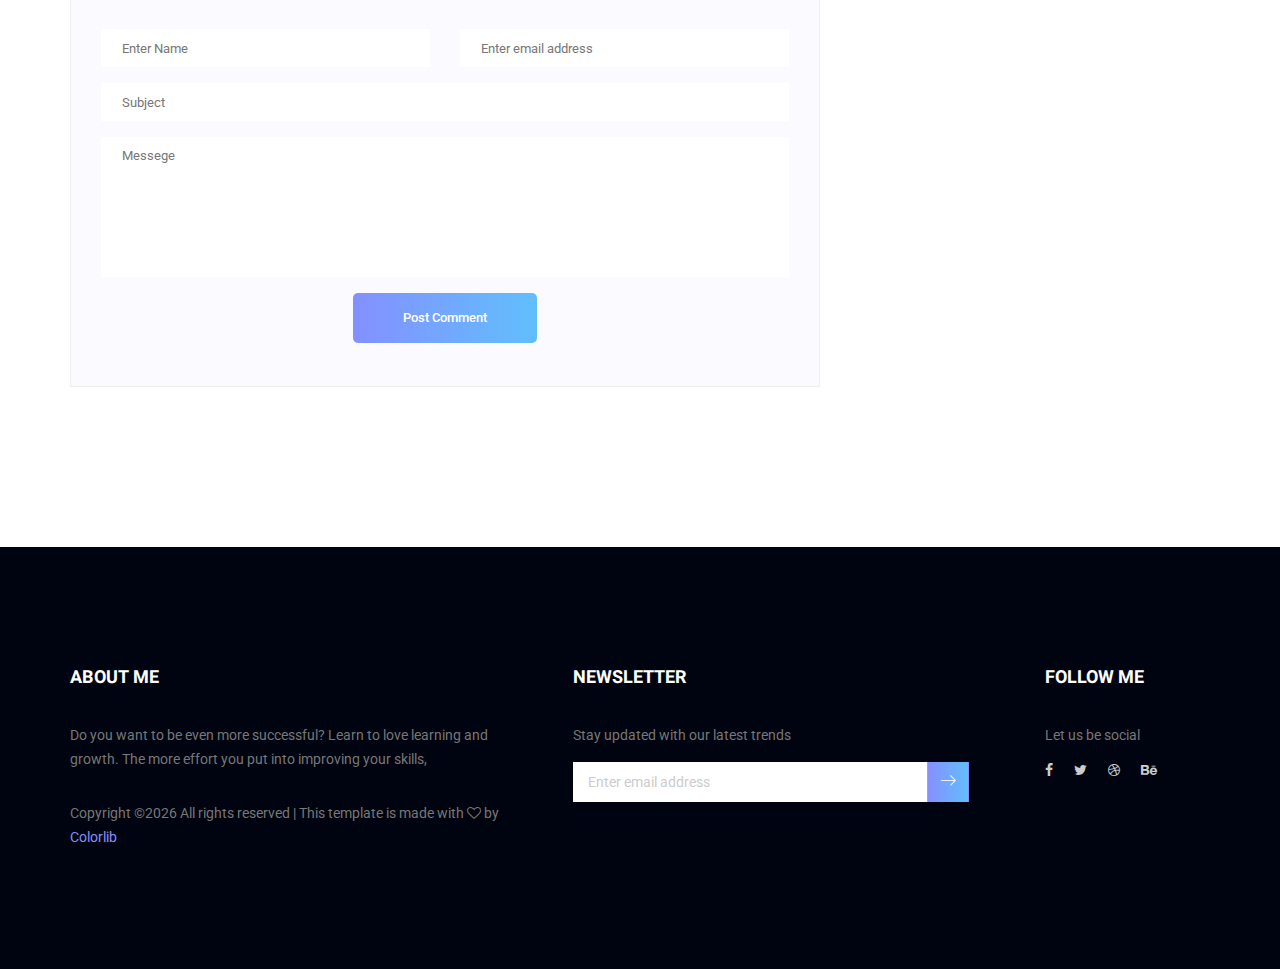
<file: single-blog.html>
<!doctype html>
<html lang="en">
    <head>
        <!-- Required meta tags -->
        <meta charset="utf-8">
        <meta name="viewport" content="width=device-width, initial-scale=1, shrink-to-fit=no">
        <link rel="icon" href="img/favicon.png" type="image/png">
        <title>Ronin Multi</title>
        <!-- Bootstrap CSS -->
        <link rel="stylesheet" href="css/bootstrap.css">
        <link rel="stylesheet" href="vendors/linericon/style.css">
        <link rel="stylesheet" href="css/font-awesome.min.css">
        <link rel="stylesheet" href="vendors/owl-carousel/owl.carousel.min.css">
        <link rel="stylesheet" href="vendors/lightbox/simpleLightbox.css">
        <link rel="stylesheet" href="vendors/nice-select/css/nice-select.css">
        <link rel="stylesheet" href="vendors/animate-css/animate.css">
        <!-- main css -->
        <link rel="stylesheet" href="css/style.css">
        <link rel="stylesheet" href="css/responsive.css">
    </head>
    <body>
        
        <!--================Header Menu Area =================-->
        <header class="header_area">
            <div class="main_menu" id="mainNav">
            	<nav class="navbar navbar-expand-lg navbar-light">
					<div class="container box_1620">
						<!-- Brand and toggle get grouped for better mobile display -->
						<a class="navbar-brand logo_h" href="index.html"><img src="img/logo.png" alt=""></a>
						<button class="navbar-toggler" type="button" data-toggle="collapse" data-target="#navbarSupportedContent" aria-controls="navbarSupportedContent" aria-expanded="false" aria-label="Toggle navigation">
							<span class="icon-bar"></span>
							<span class="icon-bar"></span>
							<span class="icon-bar"></span>
						</button>
						<!-- Collect the nav links, forms, and other content for toggling -->
						<div class="collapse navbar-collapse offset" id="navbarSupportedContent">
							<ul class="nav navbar-nav menu_nav ml-auto">
								<li class="nav-item active"><a class="nav-link" href="index.html">Home</a></li> 
								<li class="nav-item"><a class="nav-link" href="about-us.html">About</a></li> 
								<li class="nav-item"><a class="nav-link" href="services.html">Services</a>
								<li class="nav-item submenu dropdown">
									<a href="#" class="nav-link dropdown-toggle" data-toggle="dropdown" role="button" aria-haspopup="true" aria-expanded="false">Pages</a>
									<ul class="dropdown-menu">
										<li class="nav-item"><a class="nav-link" href="portfolio.html">Portfolio</a></li>
										<li class="nav-item"><a class="nav-link" href="portfolio-details.html">Project Details</a></li>
										<li class="nav-item"><a class="nav-link" href="elements.html">Elements</a></li>
									</ul>
								</li> 
								<li class="nav-item submenu dropdown">
									<a href="#" class="nav-link dropdown-toggle" data-toggle="dropdown" role="button" aria-haspopup="true" aria-expanded="false">Blog</a>
									<ul class="dropdown-menu">
										<li class="nav-item"><a class="nav-link" href="blog.html">Blog</a></li>
										<li class="nav-item"><a class="nav-link" href="single-blog.html">Blog Details</a></li>
									</ul>
								</li> 
								<li class="nav-item"><a class="nav-link" href="contact.html">Contact</a></li>
							</ul>
						</div> 
					</div>
            	</nav>
            </div>
        </header>
        <!--================Header Menu Area =================-->
        
        <!--================Home Banner Area =================-->
        <section class="banner_area">
            <div class="banner_inner d-flex align-items-center">
            	<div class="overlay bg-parallax" data-stellar-ratio="0.9" data-stellar-vertical-offset="0" data-background=""></div>
				<div class="container">
					<div class="banner_content text-center">
						<h2>BLOG DETAILS</h2>
						<div class="page_link">
							<a href="index.html">Home</a>
							<a href="single-blog.html">BLOG DETAILS</a>
						</div>
						
					</div>
				</div>
            </div>
        </section>
        <!--================End Home Banner Area =================-->
        
        <!--================Blog Area =================-->
        <section class="blog_area single-post-area p_120">
            <div class="container">
                <div class="row">
                    <div class="col-lg-8 posts-list">
                        <div class="single-post row">
                            <div class="col-lg-12">
                                <div class="feature-img">
                                    <img class="img-fluid" src="img/blog/feature-img1.jpg" alt="">
                                </div>									
                            </div>
                            <div class="col-lg-3  col-md-3">
                                <div class="blog_info text-right">
                                    <div class="post_tag">
                                        <a href="#">Food,</a>
                                        <a class="active" href="#">Technology,</a>
                                        <a href="#">Politics,</a>
                                        <a href="#">Lifestyle</a>
                                    </div>
                                    <ul class="blog_meta list">
                                        <li><a href="#">Mark wiens<i class="lnr lnr-user"></i></a></li>
                                        <li><a href="#">12 Dec, 2017<i class="lnr lnr-calendar-full"></i></a></li>
                                        <li><a href="#">1.2M Views<i class="lnr lnr-eye"></i></a></li>
                                        <li><a href="#">06 Comments<i class="lnr lnr-bubble"></i></a></li>
                                    </ul>
                                    <ul class="social-links">
                                        <li><a href="#"><i class="fa fa-facebook"></i></a></li>
                                        <li><a href="#"><i class="fa fa-twitter"></i></a></li>
                                        <li><a href="#"><i class="fa fa-github"></i></a></li>
                                        <li><a href="#"><i class="fa fa-behance"></i></a></li>
                                    </ul>
                                </div>
                            </div>
                            <div class="col-lg-9 col-md-9 blog_details">
                                <h2>Astronomy Binoculars A Great Alternative</h2>
                                <p class="excert">
                                    MCSE boot camps have its supporters and its detractors. Some people do not understand why you should have to spend money on boot camp when you can get the MCSE study materials yourself at a fraction.
                                </p>
                                <p>
                                    Boot camps have its supporters and its detractors. Some people do not understand why you should have to spend money on boot camp when you can get the MCSE study materials yourself at a fraction of the camp price. However, who has the willpower to actually sit through a self-imposed MCSE training. who has the willpower to actually sit through a self-imposed
                                </p>
                                <p>
                                    Boot camps have its supporters and its detractors. Some people do not understand why you should have to spend money on boot camp when you can get the MCSE study materials yourself at a fraction of the camp price. However, who has the willpower to actually sit through a self-imposed MCSE training. who has the willpower to actually sit through a self-imposed
                                </p>
                            </div>
                            <div class="col-lg-12">
                                <div class="quotes">
                                    MCSE boot camps have its supporters and its detractors. Some people do not understand why you should have to spend money on boot camp when you can get the MCSE study materials yourself at a fraction of the camp price. However, who has the willpower to actually sit through a self-imposed MCSE training.										
                                </div>
                                <div class="row">
                                    <div class="col-6">
                                        <img class="img-fluid" src="img/blog/post-img1.jpg" alt="">
                                    </div>
                                    <div class="col-6">
                                        <img class="img-fluid" src="img/blog/post-img2.jpg" alt="">
                                    </div>	
                                    <div class="col-lg-12 mt-25">
                                        <p>
                                            MCSE boot camps have its supporters and its detractors. Some people do not understand why you should have to spend money on boot camp when you can get the MCSE study materials yourself at a fraction of the camp price. However, who has the willpower.
                                        </p>
                                        <p>
                                            MCSE boot camps have its supporters and its detractors. Some people do not understand why you should have to spend money on boot camp when you can get the MCSE study materials yourself at a fraction of the camp price. However, who has the willpower.
                                        </p>											
                                    </div>									
                                </div>
                            </div>
                        </div>
                        <div class="navigation-area">
                            <div class="row">
                                <div class="col-lg-6 col-md-6 col-12 nav-left flex-row d-flex justify-content-start align-items-center">
                                    <div class="thumb">
                                        <a href="#"><img class="img-fluid" src="img/blog/prev.jpg" alt=""></a>
                                    </div>
                                    <div class="arrow">
                                        <a href="#"><span class="lnr text-white lnr-arrow-left"></span></a>
                                    </div>
                                    <div class="detials">
                                        <p>Prev Post</p>
                                        <a href="#"><h4>Space The Final Frontier</h4></a>
                                    </div>
                                </div>
                                <div class="col-lg-6 col-md-6 col-12 nav-right flex-row d-flex justify-content-end align-items-center">
                                    <div class="detials">
                                        <p>Next Post</p>
                                        <a href="#"><h4>Telescopes 101</h4></a>
                                    </div>
                                    <div class="arrow">
                                        <a href="#"><span class="lnr text-white lnr-arrow-right"></span></a>
                                    </div>
                                    <div class="thumb">
                                        <a href="#"><img class="img-fluid" src="img/blog/next.jpg" alt=""></a>
                                    </div>										
                                </div>									
                            </div>
                        </div>
                        <div class="comments-area">
                            <h4>05 Comments</h4>
                            <div class="comment-list">
                                <div class="single-comment justify-content-between d-flex">
                                    <div class="user justify-content-between d-flex">
                                        <div class="thumb">
                                            <img src="img/blog/c1.jpg" alt="">
                                        </div>
                                        <div class="desc">
                                            <h5><a href="#">Emilly Blunt</a></h5>
                                            <p class="date">December 4, 2017 at 3:12 pm </p>
                                            <p class="comment">
                                                Never say goodbye till the end comes!
                                            </p>
                                        </div>
                                    </div>
                                    <div class="reply-btn">
                                           <a href="" class="btn-reply text-uppercase">reply</a> 
                                    </div>
                                </div>
                            </div>	
                            <div class="comment-list left-padding">
                                <div class="single-comment justify-content-between d-flex">
                                    <div class="user justify-content-between d-flex">
                                        <div class="thumb">
                                            <img src="img/blog/c2.jpg" alt="">
                                        </div>
                                        <div class="desc">
                                            <h5><a href="#">Elsie Cunningham</a></h5>
                                            <p class="date">December 4, 2017 at 3:12 pm </p>
                                            <p class="comment">
                                                Never say goodbye till the end comes!
                                            </p>
                                        </div>
                                    </div>
                                    <div class="reply-btn">
                                           <a href="" class="btn-reply text-uppercase">reply</a> 
                                    </div>
                                </div>
                            </div>	
                            <div class="comment-list left-padding">
                                <div class="single-comment justify-content-between d-flex">
                                    <div class="user justify-content-between d-flex">
                                        <div class="thumb">
                                            <img src="img/blog/c3.jpg" alt="">
                                        </div>
                                        <div class="desc">
                                            <h5><a href="#">Annie Stephens</a></h5>
                                            <p class="date">December 4, 2017 at 3:12 pm </p>
                                            <p class="comment">
                                                Never say goodbye till the end comes!
                                            </p>
                                        </div>
                                    </div>
                                    <div class="reply-btn">
                                           <a href="" class="btn-reply text-uppercase">reply</a> 
                                    </div>
                                </div>
                            </div>	
                            <div class="comment-list">
                                <div class="single-comment justify-content-between d-flex">
                                    <div class="user justify-content-between d-flex">
                                        <div class="thumb">
                                            <img src="img/blog/c4.jpg" alt="">
                                        </div>
                                        <div class="desc">
                                            <h5><a href="#">Maria Luna</a></h5>
                                            <p class="date">December 4, 2017 at 3:12 pm </p>
                                            <p class="comment">
                                                Never say goodbye till the end comes!
                                            </p>
                                        </div>
                                    </div>
                                    <div class="reply-btn">
                                           <a href="" class="btn-reply text-uppercase">reply</a> 
                                    </div>
                                </div>
                            </div>	
                            <div class="comment-list">
                                <div class="single-comment justify-content-between d-flex">
                                    <div class="user justify-content-between d-flex">
                                        <div class="thumb">
                                            <img src="img/blog/c5.jpg" alt="">
                                        </div>
                                        <div class="desc">
                                            <h5><a href="#">Ina Hayes</a></h5>
                                            <p class="date">December 4, 2017 at 3:12 pm </p>
                                            <p class="comment">
                                                Never say goodbye till the end comes!
                                            </p>
                                        </div>
                                    </div>
                                    <div class="reply-btn">
                                           <a href="" class="btn-reply text-uppercase">reply</a> 
                                    </div>
                                </div>
                            </div>	                                             				
                        </div>
                        <div class="comment-form">
                            <h4>Leave a Reply</h4>
                            <form>
                                <div class="form-group form-inline">
                                  <div class="form-group col-lg-6 col-md-6 name">
                                    <input type="text" class="form-control" id="name" placeholder="Enter Name" onfocus="this.placeholder = ''" onblur="this.placeholder = 'Enter Name'">
                                  </div>
                                  <div class="form-group col-lg-6 col-md-6 email">
                                    <input type="email" class="form-control" id="email" placeholder="Enter email address" onfocus="this.placeholder = ''" onblur="this.placeholder = 'Enter email address'">
                                  </div>										
                                </div>
                                <div class="form-group">
                                    <input type="text" class="form-control" id="subject" placeholder="Subject" onfocus="this.placeholder = ''" onblur="this.placeholder = 'Subject'">
                                </div>
                                <div class="form-group">
                                    <textarea class="form-control mb-10" rows="5" name="message" placeholder="Messege" onfocus="this.placeholder = ''" onblur="this.placeholder = 'Messege'" required=""></textarea>
                                </div>
                                <a href="#" class="primary-btn submit_btn">Post Comment</a>	
                            </form>
                        </div>
                    </div>
                    <div class="col-lg-4">
                        <div class="blog_right_sidebar">
                            <aside class="single_sidebar_widget search_widget">
                                <div class="input-group">
                                    <input type="text" class="form-control" placeholder="Search Posts">
                                    <span class="input-group-btn">
                                        <button class="btn btn-default" type="button"><i class="lnr lnr-magnifier"></i></button>
                                    </span>
                                </div><!-- /input-group -->
                                <div class="br"></div>
                            </aside>
                            <aside class="single_sidebar_widget author_widget">
                                <img class="author_img rounded-circle" src="img/blog/author.png" alt="">
                                <h4>Charlie Barber</h4>
                                <p>Senior blog writer</p>
                                <div class="social_icon">
                                    <a href="#"><i class="fa fa-facebook"></i></a>
                                    <a href="#"><i class="fa fa-twitter"></i></a>
                                    <a href="#"><i class="fa fa-github"></i></a>
                                    <a href="#"><i class="fa fa-behance"></i></a>
                                </div>
                                <p>Boot camps have its supporters andit sdetractors. Some people do not understand why you should have to spend money on boot camp when you can get. Boot camps have itssuppor ters andits detractors.</p>
                                <div class="br"></div>
                            </aside>
                            <aside class="single_sidebar_widget popular_post_widget">
                                <h3 class="widget_title">Popular Posts</h3>
                                <div class="media post_item">
                                    <img src="img/blog/popular-post/post1.jpg" alt="post">
                                    <div class="media-body">
                                        <a href="blog-details.html"><h3>Space The Final Frontier</h3></a>
                                        <p>02 Hours ago</p>
                                    </div>
                                </div>
                                <div class="media post_item">
                                    <img src="img/blog/popular-post/post2.jpg" alt="post">
                                    <div class="media-body">
                                        <a href="blog-details.html"><h3>The Amazing Hubble</h3></a>
                                        <p>02 Hours ago</p>
                                    </div>
                                </div>
                                <div class="media post_item">
                                    <img src="img/blog/popular-post/post3.jpg" alt="post">
                                    <div class="media-body">
                                        <a href="blog-details.html"><h3>Astronomy Or Astrology</h3></a>
                                        <p>03 Hours ago</p>
                                    </div>
                                </div>
                                <div class="media post_item">
                                    <img src="img/blog/popular-post/post4.jpg" alt="post">
                                    <div class="media-body">
                                        <a href="blog-details.html"><h3>Asteroids telescope</h3></a>
                                        <p>01 Hours ago</p>
                                    </div>
                                </div>
                                <div class="br"></div>
                            </aside>
                            <aside class="single_sidebar_widget ads_widget">
                                <a href="#"><img class="img-fluid" src="img/blog/add.jpg" alt=""></a>
                                <div class="br"></div>
                            </aside>
                            <aside class="single_sidebar_widget post_category_widget">
                                <h4 class="widget_title">Post Catgories</h4>
                                <ul class="list cat-list">
                                    <li>
                                        <a href="#" class="d-flex justify-content-between">
                                            <p>Technology</p>
                                            <p>37</p>
                                        </a>
                                    </li>
                                    <li>
                                        <a href="#" class="d-flex justify-content-between">
                                            <p>Lifestyle</p>
                                            <p>24</p>
                                        </a>
                                    </li>
                                    <li>
                                        <a href="#" class="d-flex justify-content-between">
                                            <p>Fashion</p>
                                            <p>59</p>
                                        </a>
                                    </li>
                                    <li>
                                        <a href="#" class="d-flex justify-content-between">
                                            <p>Art</p>
                                            <p>29</p>
                                        </a>
                                    </li>
                                    <li>
                                        <a href="#" class="d-flex justify-content-between">
                                            <p>Food</p>
                                            <p>15</p>
                                        </a>
                                    </li>
                                    <li>
                                        <a href="#" class="d-flex justify-content-between">
                                            <p>Architecture</p>
                                            <p>09</p>
                                        </a>
                                    </li>
                                    <li>
                                        <a href="#" class="d-flex justify-content-between">
                                            <p>Adventure</p>
                                            <p>44</p>
                                        </a>
                                    </li>															
                                </ul>
                                <div class="br"></div>
                            </aside>
                            <aside class="single-sidebar-widget newsletter_widget">
                                <h4 class="widget_title">Newsletter</h4>
                                <p>
                                Here, I focus on a range of items and features that we use in life without
                                giving them a second thought.
                                </p>
                                <div class="form-group d-flex flex-row">
                                    <div class="input-group">
                                        <div class="input-group-prepend">
                                            <div class="input-group-text"><i class="fa fa-envelope" aria-hidden="true"></i></div>
                                        </div>
                                        <input type="text" class="form-control" id="inlineFormInputGroup" placeholder="Enter email" onfocus="this.placeholder = ''" onblur="this.placeholder = 'Enter email'">
                                    </div>
                                    <a href="#" class="bbtns">Subcribe</a>
                                </div>	
                                <p class="text-bottom">You can unsubscribe at any time</p>	
                                <div class="br"></div>							
                            </aside>
                            <aside class="single-sidebar-widget tag_cloud_widget">
                                <h4 class="widget_title">Tag Clouds</h4>
                                <ul class="list">
                                    <li><a href="#">Technology</a></li>
                                    <li><a href="#">Fashion</a></li>
                                    <li><a href="#">Architecture</a></li>
                                    <li><a href="#">Fashion</a></li>
                                    <li><a href="#">Food</a></li>
                                    <li><a href="#">Technology</a></li>
                                    <li><a href="#">Lifestyle</a></li>
                                    <li><a href="#">Art</a></li>
                                    <li><a href="#">Adventure</a></li>
                                    <li><a href="#">Food</a></li>
                                    <li><a href="#">Lifestyle</a></li>
                                    <li><a href="#">Adventure</a></li>
                                </ul>
                            </aside>
                        </div>
                    </div>
                </div>
            </div>
        </section>
        <!--================Blog Area =================-->
        
        <!--================Footer Area =================-->
        <footer class="footer_area p_120">
        	<div class="container">
        		<div class="row footer_inner">
        			<div class="col-lg-5 col-sm-6">
        				<aside class="f_widget ab_widget">
        					<div class="f_title">
        						<h3>About Me</h3>
        					</div>
        					<p>Do you want to be even more successful? Learn to love learning and growth. The more effort you put into improving your skills,</p>
        					<p><!-- Link back to Colorlib can't be removed. Template is licensed under CC BY 3.0. -->
Copyright &copy;<script>document.write(new Date().getFullYear());</script> All rights reserved | This template is made with <i class="fa fa-heart-o" aria-hidden="true"></i> by <a href="https://colorlib.com" target="_blank">Colorlib</a>
<!-- Link back to Colorlib can't be removed. Template is licensed under CC BY 3.0. -->
</p>
        				</aside>
        			</div>
        			<div class="col-lg-5 col-sm-6">
        				<aside class="f_widget news_widget">
        					<div class="f_title">
        						<h3>Newsletter</h3>
        					</div>
        					<p>Stay updated with our latest trends</p>
        					<div id="mc_embed_signup">
                                <form target="_blank" action="https://spondonit.us12.list-manage.com/subscribe/post?u=1462626880ade1ac87bd9c93a&amp;id=92a4423d01" method="get" class="subscribe_form relative">
                                	<div class="input-group d-flex flex-row">
                                        <input name="EMAIL" placeholder="Enter email address" onfocus="this.placeholder = ''" onblur="this.placeholder = 'Email Address '" required="" type="email">
                                        <button class="btn sub-btn"><span class="lnr lnr-arrow-right"></span></button>		
                                    </div>				
                                    <div class="mt-10 info"></div>
                                </form>
                            </div>
        				</aside>
        			</div>
        			<div class="col-lg-2">
        				<aside class="f_widget social_widget">
        					<div class="f_title">
        						<h3>Follow Me</h3>
        					</div>
        					<p>Let us be social</p>
        					<ul class="list">
        						<li><a href="#"><i class="fa fa-facebook"></i></a></li>
        						<li><a href="#"><i class="fa fa-twitter"></i></a></li>
        						<li><a href="#"><i class="fa fa-dribbble"></i></a></li>
        						<li><a href="#"><i class="fa fa-behance"></i></a></li>
        					</ul>
        				</aside>
        			</div>
        		</div>
        	</div>
        </footer>
        <!--================End Footer Area =================-->
        
        
        
        
        <!-- Optional JavaScript -->
        <!-- jQuery first, then Popper.js, then Bootstrap JS -->
        <script src="js/jquery-3.2.1.min.js"></script>
        <script src="js/popper.js"></script>
        <script src="js/bootstrap.min.js"></script>
        <script src="js/stellar.js"></script>
        <script src="vendors/lightbox/simpleLightbox.min.js"></script>
        <script src="vendors/nice-select/js/jquery.nice-select.min.js"></script>
        <script src="vendors/isotope/imagesloaded.pkgd.min.js"></script>
        <script src="vendors/isotope/isotope-min.js"></script>
        <script src="vendors/owl-carousel/owl.carousel.min.js"></script>
        <script src="js/jquery.ajaxchimp.min.js"></script>
        <script src="js/mail-script.js"></script>
        <script src="vendors/counter-up/jquery.waypoints.min.js"></script>
        <script src="vendors/counter-up/jquery.counterup.min.js"></script>
        <script src="js/theme.js"></script>
    </body>
</html>
</file>
<file: vendors/linericon/style.css>
@font-face {
	font-family: 'Linearicons-Free';
	src:url('fonts/Linearicons-Free.eot?w118d');
	src:url('fonts/Linearicons-Free.eot?#iefixw118d') format('embedded-opentype'),
		url('fonts/Linearicons-Free.woff2?w118d') format('woff2'),
		url('fonts/Linearicons-Free.woff?w118d') format('woff'),
		url('fonts/Linearicons-Free.ttf?w118d') format('truetype'),
		url('fonts/Linearicons-Free.svg?w118d#Linearicons-Free') format('svg');
	font-weight: normal;
	font-style: normal;
}

.lnr {
	font-family: 'Linearicons-Free';
	speak: none;
	font-style: normal;
	font-weight: normal;
	font-variant: normal;
	text-transform: none;
	line-height: 1;

	/* Better Font Rendering =========== */
	-webkit-font-smoothing: antialiased;
	-moz-osx-font-smoothing: grayscale;
}

.lnr-home:before {
	content: "\e800";
}
.lnr-apartment:before {
	content: "\e801";
}
.lnr-pencil:before {
	content: "\e802";
}
.lnr-magic-wand:before {
	content: "\e803";
}
.lnr-drop:before {
	content: "\e804";
}
.lnr-lighter:before {
	content: "\e805";
}
.lnr-poop:before {
	content: "\e806";
}
.lnr-sun:before {
	content: "\e807";
}
.lnr-moon:before {
	content: "\e808";
}
.lnr-cloud:before {
	content: "\e809";
}
.lnr-cloud-upload:before {
	content: "\e80a";
}
.lnr-cloud-download:before {
	content: "\e80b";
}
.lnr-cloud-sync:before {
	content: "\e80c";
}
.lnr-cloud-check:before {
	content: "\e80d";
}
.lnr-database:before {
	content: "\e80e";
}
.lnr-lock:before {
	content: "\e80f";
}
.lnr-cog:before {
	content: "\e810";
}
.lnr-trash:before {
	content: "\e811";
}
.lnr-dice:before {
	content: "\e812";
}
.lnr-heart:before {
	content: "\e813";
}
.lnr-star:before {
	content: "\e814";
}
.lnr-star-half:before {
	content: "\e815";
}
.lnr-star-empty:before {
	content: "\e816";
}
.lnr-flag:before {
	content: "\e817";
}
.lnr-envelope:before {
	content: "\e818";
}
.lnr-paperclip:before {
	content: "\e819";
}
.lnr-inbox:before {
	content: "\e81a";
}
.lnr-eye:before {
	content: "\e81b";
}
.lnr-printer:before {
	content: "\e81c";
}
.lnr-file-empty:before {
	content: "\e81d";
}
.lnr-file-add:before {
	content: "\e81e";
}
.lnr-enter:before {
	content: "\e81f";
}
.lnr-exit:before {
	content: "\e820";
}
.lnr-graduation-hat:before {
	content: "\e821";
}
.lnr-license:before {
	content: "\e822";
}
.lnr-music-note:before {
	content: "\e823";
}
.lnr-film-play:before {
	content: "\e824";
}
.lnr-camera-video:before {
	content: "\e825";
}
.lnr-camera:before {
	content: "\e826";
}
.lnr-picture:before {
	content: "\e827";
}
.lnr-book:before {
	content: "\e828";
}
.lnr-bookmark:before {
	content: "\e829";
}
.lnr-user:before {
	content: "\e82a";
}
.lnr-users:before {
	content: "\e82b";
}
.lnr-shirt:before {
	content: "\e82c";
}
.lnr-store:before {
	content: "\e82d";
}
.lnr-cart:before {
	content: "\e82e";
}
.lnr-tag:before {
	content: "\e82f";
}
.lnr-phone-handset:before {
	content: "\e830";
}
.lnr-phone:before {
	content: "\e831";
}
.lnr-pushpin:before {
	content: "\e832";
}
.lnr-map-marker:before {
	content: "\e833";
}
.lnr-map:before {
	content: "\e834";
}
.lnr-location:before {
	content: "\e835";
}
.lnr-calendar-full:before {
	content: "\e836";
}
.lnr-keyboard:before {
	content: "\e837";
}
.lnr-spell-check:before {
	content: "\e838";
}
.lnr-screen:before {
	content: "\e839";
}
.lnr-smartphone:before {
	content: "\e83a";
}
.lnr-tablet:before {
	content: "\e83b";
}
.lnr-laptop:before {
	content: "\e83c";
}
.lnr-laptop-phone:before {
	content: "\e83d";
}
.lnr-power-switch:before {
	content: "\e83e";
}
.lnr-bubble:before {
	content: "\e83f";
}
.lnr-heart-pulse:before {
	content: "\e840";
}
.lnr-construction:before {
	content: "\e841";
}
.lnr-pie-chart:before {
	content: "\e842";
}
.lnr-chart-bars:before {
	content: "\e843";
}
.lnr-gift:before {
	content: "\e844";
}
.lnr-diamond:before {
	content: "\e845";
}
.lnr-linearicons:before {
	content: "\e846";
}
.lnr-dinner:before {
	content: "\e847";
}
.lnr-coffee-cup:before {
	content: "\e848";
}
.lnr-leaf:before {
	content: "\e849";
}
.lnr-paw:before {
	content: "\e84a";
}
.lnr-rocket:before {
	content: "\e84b";
}
.lnr-briefcase:before {
	content: "\e84c";
}
.lnr-bus:before {
	content: "\e84d";
}
.lnr-car:before {
	content: "\e84e";
}
.lnr-train:before {
	content: "\e84f";
}
.lnr-bicycle:before {
	content: "\e850";
}
.lnr-wheelchair:before {
	content: "\e851";
}
.lnr-select:before {
	content: "\e852";
}
.lnr-earth:before {
	content: "\e853";
}
.lnr-smile:before {
	content: "\e854";
}
.lnr-sad:before {
	content: "\e855";
}
.lnr-neutral:before {
	content: "\e856";
}
.lnr-mustache:before {
	content: "\e857";
}
.lnr-alarm:before {
	content: "\e858";
}
.lnr-bullhorn:before {
	content: "\e859";
}
.lnr-volume-high:before {
	content: "\e85a";
}
.lnr-volume-medium:before {
	content: "\e85b";
}
.lnr-volume-low:before {
	content: "\e85c";
}
.lnr-volume:before {
	content: "\e85d";
}
.lnr-mic:before {
	content: "\e85e";
}
.lnr-hourglass:before {
	content: "\e85f";
}
.lnr-undo:before {
	content: "\e860";
}
.lnr-redo:before {
	content: "\e861";
}
.lnr-sync:before {
	content: "\e862";
}
.lnr-history:before {
	content: "\e863";
}
.lnr-clock:before {
	content: "\e864";
}
.lnr-download:before {
	content: "\e865";
}
.lnr-upload:before {
	content: "\e866";
}
.lnr-enter-down:before {
	content: "\e867";
}
.lnr-exit-up:before {
	content: "\e868";
}
.lnr-bug:before {
	content: "\e869";
}
.lnr-code:before {
	content: "\e86a";
}
.lnr-link:before {
	content: "\e86b";
}
.lnr-unlink:before {
	content: "\e86c";
}
.lnr-thumbs-up:before {
	content: "\e86d";
}
.lnr-thumbs-down:before {
	content: "\e86e";
}
.lnr-magnifier:before {
	content: "\e86f";
}
.lnr-cross:before {
	content: "\e870";
}
.lnr-menu:before {
	content: "\e871";
}
.lnr-list:before {
	content: "\e872";
}
.lnr-chevron-up:before {
	content: "\e873";
}
.lnr-chevron-down:before {
	content: "\e874";
}
.lnr-chevron-left:before {
	content: "\e875";
}
.lnr-chevron-right:before {
	content: "\e876";
}
.lnr-arrow-up:before {
	content: "\e877";
}
.lnr-arrow-down:before {
	content: "\e878";
}
.lnr-arrow-left:before {
	content: "\e879";
}
.lnr-arrow-right:before {
	content: "\e87a";
}
.lnr-move:before {
	content: "\e87b";
}
.lnr-warning:before {
	content: "\e87c";
}
.lnr-question-circle:before {
	content: "\e87d";
}
.lnr-menu-circle:before {
	content: "\e87e";
}
.lnr-checkmark-circle:before {
	content: "\e87f";
}
.lnr-cross-circle:before {
	content: "\e880";
}
.lnr-plus-circle:before {
	content: "\e881";
}
.lnr-circle-minus:before {
	content: "\e882";
}
.lnr-arrow-up-circle:before {
	content: "\e883";
}
.lnr-arrow-down-circle:before {
	content: "\e884";
}
.lnr-arrow-left-circle:before {
	content: "\e885";
}
.lnr-arrow-right-circle:before {
	content: "\e886";
}
.lnr-chevron-up-circle:before {
	content: "\e887";
}
.lnr-chevron-down-circle:before {
	content: "\e888";
}
.lnr-chevron-left-circle:before {
	content: "\e889";
}
.lnr-chevron-right-circle:before {
	content: "\e88a";
}
.lnr-crop:before {
	content: "\e88b";
}
.lnr-frame-expand:before {
	content: "\e88c";
}
.lnr-frame-contract:before {
	content: "\e88d";
}
.lnr-layers:before {
	content: "\e88e";
}
.lnr-funnel:before {
	content: "\e88f";
}
.lnr-text-format:before {
	content: "\e890";
}
.lnr-text-format-remove:before {
	content: "\e891";
}
.lnr-text-size:before {
	content: "\e892";
}
.lnr-bold:before {
	content: "\e893";
}
.lnr-italic:before {
	content: "\e894";
}
.lnr-underline:before {
	content: "\e895";
}
.lnr-strikethrough:before {
	content: "\e896";
}
.lnr-highlight:before {
	content: "\e897";
}
.lnr-text-align-left:before {
	content: "\e898";
}
.lnr-text-align-center:before {
	content: "\e899";
}
.lnr-text-align-right:before {
	content: "\e89a";
}
.lnr-text-align-justify:before {
	content: "\e89b";
}
.lnr-line-spacing:before {
	content: "\e89c";
}
.lnr-indent-increase:before {
	content: "\e89d";
}
.lnr-indent-decrease:before {
	content: "\e89e";
}
.lnr-pilcrow:before {
	content: "\e89f";
}
.lnr-direction-ltr:before {
	content: "\e8a0";
}
.lnr-direction-rtl:before {
	content: "\e8a1";
}
.lnr-page-break:before {
	content: "\e8a2";
}
.lnr-sort-alpha-asc:before {
	content: "\e8a3";
}
.lnr-sort-amount-asc:before {
	content: "\e8a4";
}
.lnr-hand:before {
	content: "\e8a5";
}
.lnr-pointer-up:before {
	content: "\e8a6";
}
.lnr-pointer-right:before {
	content: "\e8a7";
}
.lnr-pointer-down:before {
	content: "\e8a8";
}
.lnr-pointer-left:before {
	content: "\e8a9";
}
</file>
<file: vendors/nice-select/css/nice-select.css>
.nice-select {
  -webkit-tap-highlight-color: transparent;
  background-color: #fff;
  border-radius: 5px;
  border: solid 1px #e8e8e8;
  box-sizing: border-box;
  clear: both;
  cursor: pointer;
  display: block;
  float: left;
  font-family: inherit;
  font-size: 14px;
  font-weight: normal;
  height: 42px;
  line-height: 40px;
  outline: none;
  padding-left: 18px;
  padding-right: 30px;
  position: relative;
  text-align: left !important;
  -webkit-transition: all 0.2s ease-in-out;
  transition: all 0.2s ease-in-out;
  -webkit-user-select: none;
     -moz-user-select: none;
      -ms-user-select: none;
          user-select: none;
  white-space: nowrap;
  width: auto; }
  .nice-select:hover {
    border-color: #dbdbdb; }
  .nice-select:active, .nice-select.open, .nice-select:focus {
    border-color: #999; }
  .nice-select:after {
    border-bottom: 2px solid #999;
    border-right: 2px solid #999;
    content: '';
    display: block;
    height: 5px;
    margin-top: -4px;
    pointer-events: none;
    position: absolute;
    right: 12px;
    top: 50%;
    -webkit-transform-origin: 66% 66%;
        -ms-transform-origin: 66% 66%;
            transform-origin: 66% 66%;
    -webkit-transform: rotate(45deg);
        -ms-transform: rotate(45deg);
            transform: rotate(45deg);
    -webkit-transition: all 0.15s ease-in-out;
    transition: all 0.15s ease-in-out;
    width: 5px; }
  .nice-select.open:after {
    -webkit-transform: rotate(-135deg);
        -ms-transform: rotate(-135deg);
            transform: rotate(-135deg); }
  .nice-select.open .list {
    opacity: 1;
    pointer-events: auto;
    -webkit-transform: scale(1) translateY(0);
        -ms-transform: scale(1) translateY(0);
            transform: scale(1) translateY(0); }
  .nice-select.disabled {
    border-color: #ededed;
    color: #999;
    pointer-events: none; }
    .nice-select.disabled:after {
      border-color: #cccccc; }
  .nice-select.wide {
    width: 100%; }
    .nice-select.wide .list {
      left: 0 !important;
      right: 0 !important; }
  .nice-select.right {
    float: right; }
    .nice-select.right .list {
      left: auto;
      right: 0; }
  .nice-select.small {
    font-size: 12px;
    height: 36px;
    line-height: 34px; }
    .nice-select.small:after {
      height: 4px;
      width: 4px; }
    .nice-select.small .option {
      line-height: 34px;
      min-height: 34px; }
  .nice-select .list {
    background-color: #fff;
    border-radius: 5px;
    box-shadow: 0 0 0 1px rgba(68, 68, 68, 0.11);
    box-sizing: border-box;
    margin-top: 4px;
    opacity: 0;
    overflow: hidden;
    padding: 0;
    pointer-events: none;
    position: absolute;
    top: 100%;
    left: 0;
    -webkit-transform-origin: 50% 0;
        -ms-transform-origin: 50% 0;
            transform-origin: 50% 0;
    -webkit-transform: scale(0.75) translateY(-21px);
        -ms-transform: scale(0.75) translateY(-21px);
            transform: scale(0.75) translateY(-21px);
    -webkit-transition: all 0.2s cubic-bezier(0.5, 0, 0, 1.25), opacity 0.15s ease-out;
    transition: all 0.2s cubic-bezier(0.5, 0, 0, 1.25), opacity 0.15s ease-out;
    z-index: 9; }
    .nice-select .list:hover .option:not(:hover) {
      background-color: transparent !important; }
  .nice-select .option {
    cursor: pointer;
    font-weight: 400;
    line-height: 40px;
    list-style: none;
    min-height: 40px;
    outline: none;
    padding-left: 18px;
    padding-right: 29px;
    text-align: left;
    -webkit-transition: all 0.2s;
    transition: all 0.2s; }
    .nice-select .option:hover, .nice-select .option.focus, .nice-select .option.selected.focus {
      background-color: #f6f6f6; }
    .nice-select .option.selected {
      font-weight: bold; }
    .nice-select .option.disabled {
      background-color: transparent;
      color: #999;
      cursor: default; }

.no-csspointerevents .nice-select .list {
  display: none; }

.no-csspointerevents .nice-select.open .list {
  display: block; }
</file>
<file: css/style.css>
/*----------------------------------------------------
@File: Default Styles
@Author: Rocky Ahmed
@URL: http://wethemez.com
Author E-mail: rockybd1995@gmail.com

This file contains the styling for the actual theme, this
is the file you need to edit to change the look of the
theme.
---------------------------------------------------- */
/*=====================================================================
@Template Name: HostHub Construction 
@Author: Rocky Ahmed
@Developed By: Rocky Ahmed
@Developer URL: http://rocky.wethemez.com
Author E-mail: rockybd1995@gmail.com

@Default Styles

Table of Content:
01/ Variables
02/ predefin
03/ header
04/ button
05/ banner
06/ breadcrumb
07/ about
08/ team
09/ project 
10/ price 
11/ team 
12/ blog 
13/ video  
14/ features  
15/ career  
16/ contact 
17/ footer

=====================================================================*/
/*----------------------------------------------------*/
/*font Variables*/
/*Color Variables*/
/*=================== fonts ====================*/
@import url("https://fonts.googleapis.com/css?family=Heebo:300,400,500,700|Roboto:300,400,500,700");
/*---------------------------------------------------- */
/*----------------------------------------------------*/
.list {
  list-style: none;
  margin: 0px;
  padding: 0px; }

a {
  text-decoration: none;
  transition: all 0.3s ease-in-out; }
  a:hover, a:focus {
    text-decoration: none;
    outline: none; }

.row.m0 {
  margin: 0px; }

body {
  line-height: 26px;
  font-size: 16px;
  font-family: "Roboto", sans-serif;
  font-weight: normal;
  color: #777777; }

h1, h2, h3, h4, h5, h6 {
  font-family: "Heebo", sans-serif;
  font-weight: bold; }

button:focus {
  outline: none;
  box-shadow: none; }

.p_120 {
  padding-top: 120px;
  padding-bottom: 120px; }

.pad_top {
  padding-top: 120px; }

.pad_btm {
  padding-bottom: 120px; }

.mt-25 {
  margin-top: 25px; }

.p0 {
  padding-left: 0px;
  padding-right: 0px; }

@media (min-width: 1200px) {
  .container {
    max-width: 1170px; } }

@media (min-width: 1620px) {
  .box_1620 {
    max-width: 1650px;
    margin: auto; } }
.white_bg {
  background: #fff !important; }

/* Main Title Area css
============================================================================================ */
.main_title {
  text-align: center;
  margin-bottom: 75px; }
  .main_title h2 {
    font-family: "Heebo", sans-serif;
    font-size: 36px;
    color: #222222;
    font-weight: bold;
    margin-bottom: 15px;
    text-transform: uppercase; }
  .main_title p {
    font-size: 16px;
    font-family: "Roboto", sans-serif;
    line-height: 26px;
    color: #777777;
    margin-bottom: 0px;
    max-width: 570px;
    margin: auto; }
  .main_title.white h2 {
    color: #fff; }
  .main_title.white p {
    color: #fff;
    opacity: .6; }

/* End Main Title Area css
============================================================================================ */
/*---------------------------------------------------- */
/*----------------------------------------------------*/
.header_area {
  position: absolute;
  width: 100%;
  top: 0;
  left: 0;
  z-index: 99;
  transition: background 0.4s, all 0.3s linear; }
  .header_area .navbar {
    background: transparent;
    padding: 0px;
    border: 0px;
    border-radius: 0px; }
    .header_area .navbar .nav .nav-item {
      margin-right: 45px; }
      .header_area .navbar .nav .nav-item .nav-link {
        font: 500 12px/100px "Roboto", sans-serif;
        text-transform: uppercase;
        color: #222222;
        padding: 0px;
        display: inline-block; }
        .header_area .navbar .nav .nav-item .nav-link:after {
          display: none; }
      .header_area .navbar .nav .nav-item.submenu {
        position: relative; }
        .header_area .navbar .nav .nav-item.submenu ul {
          border: none;
          padding: 0px;
          border-radius: 0px;
          box-shadow: none;
          margin: 0px;
          background: #fff; }
          @media (min-width: 992px) {
            .header_area .navbar .nav .nav-item.submenu ul {
              position: absolute;
              top: 120%;
              left: 0px;
              min-width: 200px;
              text-align: left;
              opacity: 0;
              transition: all 300ms ease-in;
              visibility: hidden;
              display: block;
              border: none;
              padding: 0px;
              border-radius: 0px;
              box-shadow: 0px 10px 30px 0px rgba(0, 0, 0, 0.4); } }
          .header_area .navbar .nav .nav-item.submenu ul:before {
            content: "";
            width: 0;
            height: 0;
            border-style: solid;
            border-width: 10px 10px 0 10px;
            border-color: #eeeeee transparent transparent transparent;
            position: absolute;
            right: 24px;
            top: 45px;
            z-index: 3;
            opacity: 0;
            transition: all 400ms linear; }
          .header_area .navbar .nav .nav-item.submenu ul .nav-item {
            display: block;
            float: none;
            margin-right: 0px;
            border-bottom: 1px solid #ededed;
            margin-left: 0px;
            transition: all 0.4s linear; }
            .header_area .navbar .nav .nav-item.submenu ul .nav-item .nav-link {
              line-height: 45px;
              color: #222222;
              padding: 0px 30px;
              transition: all 150ms linear;
              display: block;
              margin-right: 0px; }
            .header_area .navbar .nav .nav-item.submenu ul .nav-item:last-child {
              border-bottom: none; }
            .header_area .navbar .nav .nav-item.submenu ul .nav-item:hover .nav-link {
              background: #8490ff;
              color: #fff; }
        @media (min-width: 992px) {
          .header_area .navbar .nav .nav-item.submenu:hover ul {
            visibility: visible;
            opacity: 1;
            top: 100%; } }
        .header_area .navbar .nav .nav-item.submenu:hover ul .nav-item {
          margin-top: 0px; }
      .header_area .navbar .nav .nav-item:last-child {
        margin-right: 0px; }
    .header_area .navbar .search {
      font-size: 12px;
      line-height: 60px;
      display: inline-block;
      color: #222222;
      margin-left: 80px; }
      .header_area .navbar .search i {
        font-weight: 600; }
  .header_area.navbar_fixed .main_menu {
    position: fixed;
    width: 100%;
    top: -70px;
    left: 0;
    right: 0;
    background: #fff;
    transform: translateY(70px);
    transition: transform 500ms ease, background 500ms ease;
    -webkit-transition: transform 500ms ease, background 500ms ease;
    box-shadow: 0px 3px 16px 0px rgba(0, 0, 0, 0.1); }
    .header_area.navbar_fixed .main_menu .navbar .nav .nav-item .nav-link {
      line-height: 70px; }
  @media (min-width: 992px) {
    .header_area.white_menu .navbar .navbar-brand img {
      display: none; }
      .header_area.white_menu .navbar .navbar-brand img + img {
        display: inline-block; } }
  @media (max-width: 991px) {
    .header_area.white_menu .navbar .navbar-brand img {
      display: inline-block; }
      .header_area.white_menu .navbar .navbar-brand img + img {
        display: none; } }
  .header_area.white_menu .navbar .nav .nav-item .nav-link {
    color: #fff; }
  .header_area.white_menu.navbar_fixed .main_menu .navbar .navbar-brand img {
    display: inline-block; }
    .header_area.white_menu.navbar_fixed .main_menu .navbar .navbar-brand img + img {
      display: none; }
  .header_area.white_menu.navbar_fixed .main_menu .navbar .nav .nav-item .nav-link {
    line-height: 70px;
    color: #222222; }

.top_menu {
  background: #ec9d5f; }
  .top_menu .float-left a {
    line-height: 40px;
    display: inline-block;
    color: #fff;
    font-family: "Roboto", sans-serif;
    text-transform: uppercase;
    font-size: 12px;
    margin-right: 50px;
    transition: all 300ms linear 0s; }
    .top_menu .float-left a:last-child {
      margin-right: 0px; }
    .top_menu .float-left a:hover {
      color: #8490ff; }
  .top_menu .float-right .pur_btn {
    background: #8490ff;
    color: #fff;
    font-family: "Roboto", sans-serif;
    line-height: 40px;
    display: block;
    padding: 0px 40px;
    font-weight: 500;
    font-size: 12px; }

/*---------------------------------------------------- */
/*----------------------------------------------------*/
/* Home Banner Area css
============================================================================================ */
.home_banner_area {
  z-index: 1;
  background: url(../img/banner/home-banner.jpg) no-repeat scroll center center;
  background-size: cover; }
  .home_banner_area .banner_inner {
    width: 100%; }
    .home_banner_area .banner_inner .home_left_img {
      padding-top: 195px; }
    .home_banner_area .banner_inner .col-lg-6 {
      vertical-align: middle;
      align-self: center; }
    .home_banner_area .banner_inner .banner_content {
      text-align: left;
      color: #222222; }
      .home_banner_area .banner_inner .banner_content h5 {
        font-size: 14px;
        font-family: "Roboto", sans-serif;
        text-transform: uppercase;
        letter-spacing: 2.1px;
        margin-bottom: 20px; }
      .home_banner_area .banner_inner .banner_content h2 {
        margin-top: 0px;
        font-size: 48px;
        font-weight: bold;
        font-family: "Heebo", sans-serif;
        line-height: 54px;
        text-transform: uppercase;
        margin-bottom: 20px; }
      .home_banner_area .banner_inner .banner_content p {
        color: #777777;
        font-family: "Roboto", sans-serif;
        max-width: 680px;
        font-size: 14px;
        line-height: 26px;
        margin: 0px auto 45px; }
      .home_banner_area .banner_inner .banner_content .banner_map_img {
        text-align: right; }

.blog_banner {
  min-height: 780px;
  position: relative;
  z-index: 1;
  overflow: hidden;
  margin-bottom: 0px; }
  .blog_banner .banner_inner {
    background: #04091e;
    position: relative;
    overflow: hidden;
    width: 100%;
    min-height: 780px;
    z-index: 1; }
    .blog_banner .banner_inner .overlay {
      background: url(../img/banner/banner-2.jpg) no-repeat scroll center center;
      opacity: .5;
      height: 125%;
      position: absolute;
      left: 0px;
      top: 0px;
      width: 100%;
      z-index: -1; }
    .blog_banner .banner_inner .blog_b_text {
      max-width: 700px;
      margin: auto;
      color: #fff;
      margin-top: 40px; }
      .blog_banner .banner_inner .blog_b_text h2 {
        font-size: 60px;
        font-weight: 500;
        font-family: "Roboto", sans-serif;
        line-height: 66px;
        margin-bottom: 15px; }
      .blog_banner .banner_inner .blog_b_text p {
        font-size: 16px;
        margin-bottom: 35px; }
      .blog_banner .banner_inner .blog_b_text .white_bg_btn {
        line-height: 42px;
        padding: 0px 45px; }

.banner_box {
  max-width: 1620px;
  margin: auto; }

.banner_area {
  position: relative;
  z-index: 1;
  min-height: 430px; }
  .banner_area .banner_inner {
    position: relative;
    overflow: hidden;
    width: 100%;
    min-height: 430px;
    background: #f9f9ff;
    z-index: 1; }
    .banner_area .banner_inner .banner_content {
      margin-top: 70px; }
      .banner_area .banner_inner .banner_content h2 {
        color: #222222;
        font-size: 36px;
        font-family: "Heebo", sans-serif;
        margin-bottom: 0px;
        text-transform: uppercase;
        font-weight: bold; }
      .banner_area .banner_inner .banner_content .page_link a {
        font-size: 14px;
        color: #777777;
        font-family: "Roboto", sans-serif;
        margin-right: 32px;
        position: relative; }
        .banner_area .banner_inner .banner_content .page_link a:before {
          content: "\e87a";
          font-family: 'Linearicons-Free';
          font-size: 14px;
          position: absolute;
          right: -25px;
          top: 54%;
          transform: translateY(-50%); }
        .banner_area .banner_inner .banner_content .page_link a:last-child {
          margin-right: 0px; }
          .banner_area .banner_inner .banner_content .page_link a:last-child:before {
            display: none; }

/* End Home Banner Area css
============================================================================================ */
/*---------------------------------------------------- */
/*----------------------------------------------------*/
/* Latest Blog Area css
============================================================================================ */
.l_blog_item .l_blog_text .date {
  margin-top: 24px;
  margin-bottom: 15px; }
  .l_blog_item .l_blog_text .date a {
    color: #777777;
    font-size: 12px;
    font-family: "Roboto", sans-serif; }
.l_blog_item .l_blog_text h4 {
  font-size: 21px;
  color: #222222;
  margin-bottom: 20px;
  transition: all 300ms linear 0s;
  font-family: "Heebo", sans-serif;
  font-weight: bold;
  text-transform: uppercase;
  max-width: 300px; }
  .l_blog_item .l_blog_text h4:hover {
    color: #8490ff; }
.l_blog_item .l_blog_text p {
  margin-bottom: 0px;
  font-size: 14px;
  font-family: "Roboto", sans-serif; }

/* End Latest Blog Area css
============================================================================================ */
/* Causes Area css
============================================================================================ */
.causes_slider .owl-dots {
  text-align: center;
  margin-top: 80px; }
  .causes_slider .owl-dots .owl-dot {
    height: 14px;
    width: 14px;
    background: #eeeeee;
    display: inline-block;
    margin-right: 7px; }
    .causes_slider .owl-dots .owl-dot:last-child {
      margin-right: 0px; }
    .causes_slider .owl-dots .owl-dot.active {
      background: #8490ff; }

.causes_item {
  background: #fff; }
  .causes_item .causes_img {
    position: relative; }
    .causes_item .causes_img .c_parcent {
      position: absolute;
      bottom: 0px;
      width: 100%;
      left: 0px;
      height: 3px;
      background: rgba(255, 255, 255, 0.5); }
      .causes_item .causes_img .c_parcent span {
        width: 70%;
        height: 3px;
        background: #8490ff;
        position: absolute;
        left: 0px;
        bottom: 0px; }
        .causes_item .causes_img .c_parcent span:before {
          content: "75%";
          position: absolute;
          right: -10px;
          bottom: 0px;
          background: #8490ff;
          color: #fff;
          padding: 0px 5px; }
  .causes_item .causes_text {
    padding: 30px 35px 40px 30px; }
    .causes_item .causes_text h4 {
      color: #222222;
      font-family: "Roboto", sans-serif;
      font-size: 18px;
      font-weight: 600;
      margin-bottom: 15px;
      cursor: pointer; }
      .causes_item .causes_text h4:hover {
        color: #8490ff; }
    .causes_item .causes_text p {
      font-size: 14px;
      line-height: 24px;
      color: #777777;
      font-weight: 300;
      margin-bottom: 0px; }
  .causes_item .causes_bottom a {
    width: 50%;
    border: 1px solid #8490ff;
    text-align: center;
    float: left;
    line-height: 50px;
    background: #8490ff;
    color: #fff;
    font-family: "Roboto", sans-serif;
    font-size: 14px;
    font-weight: 500; }
    .causes_item .causes_bottom a + a {
      border-color: #eeeeee;
      background: #fff;
      font-size: 14px;
      color: #222222; }

/* End Causes Area css
============================================================================================ */
/*================= latest_blog_area css =============*/
.single-recent-blog-post {
  margin-bottom: 30px; }
  .single-recent-blog-post .thumb {
    overflow: hidden; }
    .single-recent-blog-post .thumb img {
      transition: all 0.7s linear; }
  .single-recent-blog-post .details {
    padding-top: 30px; }
    .single-recent-blog-post .details .sec_h4 {
      line-height: 24px;
      padding: 10px 0px 13px;
      transition: all 0.3s linear; }
      .single-recent-blog-post .details .sec_h4:hover {
        color: #777777; }
  .single-recent-blog-post .date {
    font-size: 14px;
    line-height: 24px;
    font-weight: 400; }
  .single-recent-blog-post:hover img {
    transform: scale(1.23) rotate(10deg); }

.tags .tag_btn {
  font-size: 12px;
  font-weight: 500;
  line-height: 20px;
  border: 1px solid #eeeeee;
  display: inline-block;
  padding: 1px 18px;
  text-align: center;
  color: #222222; }
  .tags .tag_btn:before {
    background: #8490ff; }
  .tags .tag_btn + .tag_btn {
    margin-left: 2px; }

/*========= blog_categorie_area css ===========*/
.blog_categorie_area {
  padding-top: 80px;
  padding-bottom: 80px; }

.categories_post {
  position: relative;
  text-align: center;
  cursor: pointer; }
  .categories_post img {
    max-width: 100%; }
  .categories_post .categories_details {
    position: absolute;
    top: 20px;
    left: 20px;
    right: 20px;
    bottom: 20px;
    background: rgba(34, 34, 34, 0.8);
    color: #fff;
    transition: all 0.3s linear;
    display: flex;
    align-items: center;
    justify-content: center; }
    .categories_post .categories_details h5 {
      margin-bottom: 0px;
      font-size: 18px;
      line-height: 26px;
      text-transform: uppercase;
      color: #fff;
      position: relative; }
    .categories_post .categories_details p {
      font-weight: 300;
      font-size: 14px;
      line-height: 26px;
      margin-bottom: 0px; }
    .categories_post .categories_details .border_line {
      margin: 10px 0px;
      background: #fff;
      width: 100%;
      height: 1px; }
  .categories_post:hover .categories_details {
    background: rgba(56, 152, 248, 0.85); }

/*============ blog_left_sidebar css ==============*/
.blog_item {
  margin-bottom: 40px; }

.blog_info {
  padding-top: 30px; }
  .blog_info .post_tag {
    padding-bottom: 20px; }
    .blog_info .post_tag a {
      font: 300 14px/21px "Roboto", sans-serif;
      color: #222222; }
      .blog_info .post_tag a:hover {
        color: #777777; }
      .blog_info .post_tag a.active {
        color: #8490ff; }
  .blog_info .blog_meta li a {
    font: 300 14px/20px "Roboto", sans-serif;
    color: #777777;
    vertical-align: middle;
    padding-bottom: 12px;
    display: inline-block; }
    .blog_info .blog_meta li a i {
      color: #222222;
      font-size: 16px;
      font-weight: 600;
      padding-left: 15px;
      line-height: 20px;
      vertical-align: middle; }
    .blog_info .blog_meta li a:hover {
      color: #8490ff; }

.blog_post img {
  max-width: 100%; }

.blog_details {
  padding-top: 20px; }
  .blog_details h2 {
    font-size: 24px;
    line-height: 36px;
    color: #222222;
    font-weight: 600;
    transition: all 0.3s linear; }
    .blog_details h2:hover {
      color: #8490ff; }
  .blog_details p {
    margin-bottom: 26px; }

.view_btn {
  font-size: 14px;
  line-height: 36px;
  display: inline-block;
  color: #222222;
  font-weight: 500;
  padding: 0px 30px;
  background: #fff; }

.blog_right_sidebar {
  border: 1px solid #eeeeee;
  background: #fafaff;
  padding: 30px; }
  .blog_right_sidebar .widget_title {
    font-size: 18px;
    line-height: 25px;
    background: #8490ff;
    text-align: center;
    color: #fff;
    padding: 8px 0px;
    margin-bottom: 30px; }
  .blog_right_sidebar .search_widget .input-group .form-control {
    font-size: 14px;
    line-height: 29px;
    border: 0px;
    width: 100%;
    font-weight: 300;
    color: #fff;
    padding-left: 20px;
    border-radius: 45px;
    z-index: 0;
    background: #8490ff; }
    .blog_right_sidebar .search_widget .input-group .form-control.placeholder {
      color: #fff; }
    .blog_right_sidebar .search_widget .input-group .form-control:-moz-placeholder {
      color: #fff; }
    .blog_right_sidebar .search_widget .input-group .form-control::-moz-placeholder {
      color: #fff; }
    .blog_right_sidebar .search_widget .input-group .form-control::-webkit-input-placeholder {
      color: #fff; }
    .blog_right_sidebar .search_widget .input-group .form-control:focus {
      box-shadow: none; }
  .blog_right_sidebar .search_widget .input-group .btn-default {
    position: absolute;
    right: 20px;
    background: transparent;
    border: 0px;
    box-shadow: none;
    font-size: 14px;
    color: #fff;
    padding: 0px;
    top: 50%;
    transform: translateY(-50%);
    z-index: 1; }
  .blog_right_sidebar .author_widget {
    text-align: center; }
    .blog_right_sidebar .author_widget h4 {
      font-size: 18px;
      line-height: 20px;
      color: #222222;
      margin-bottom: 5px;
      margin-top: 30px; }
    .blog_right_sidebar .author_widget p {
      margin-bottom: 0px; }
    .blog_right_sidebar .author_widget .social_icon {
      padding: 7px 0px 15px; }
      .blog_right_sidebar .author_widget .social_icon a {
        font-size: 14px;
        color: #222222;
        transition: all 0.2s linear; }
        .blog_right_sidebar .author_widget .social_icon a + a {
          margin-left: 20px; }
        .blog_right_sidebar .author_widget .social_icon a:hover {
          color: #8490ff; }
  .blog_right_sidebar .popular_post_widget .post_item .media-body {
    justify-content: center;
    align-self: center;
    padding-left: 20px; }
    .blog_right_sidebar .popular_post_widget .post_item .media-body h3 {
      font-size: 14px;
      line-height: 20px;
      color: #222222;
      margin-bottom: 4px;
      transition: all 0.3s linear; }
      .blog_right_sidebar .popular_post_widget .post_item .media-body h3:hover {
        color: #8490ff; }
    .blog_right_sidebar .popular_post_widget .post_item .media-body p {
      font-size: 12px;
      line-height: 21px;
      margin-bottom: 0px; }
  .blog_right_sidebar .popular_post_widget .post_item + .post_item {
    margin-top: 20px; }
  .blog_right_sidebar .post_category_widget .cat-list li {
    border-bottom: 2px dotted #eee;
    transition: all 0.3s ease 0s;
    padding-bottom: 12px; }
    .blog_right_sidebar .post_category_widget .cat-list li a {
      font-size: 14px;
      line-height: 20px;
      color: #777; }
      .blog_right_sidebar .post_category_widget .cat-list li a p {
        margin-bottom: 0px; }
    .blog_right_sidebar .post_category_widget .cat-list li + li {
      padding-top: 15px; }
    .blog_right_sidebar .post_category_widget .cat-list li:hover {
      border-color: #8490ff; }
      .blog_right_sidebar .post_category_widget .cat-list li:hover a {
        color: #8490ff; }
  .blog_right_sidebar .newsletter_widget {
    text-align: center; }
    .blog_right_sidebar .newsletter_widget .form-group {
      margin-bottom: 8px; }
    .blog_right_sidebar .newsletter_widget .input-group-prepend {
      margin-right: -1px; }
    .blog_right_sidebar .newsletter_widget .input-group-text {
      background: #fff;
      border-radius: 0px;
      vertical-align: top;
      font-size: 12px;
      line-height: 36px;
      padding: 0px 0px 0px 15px;
      border: 1px solid #eeeeee;
      border-right: 0px; }
    .blog_right_sidebar .newsletter_widget .form-control {
      font-size: 12px;
      line-height: 24px;
      color: #cccccc;
      border: 1px solid #eeeeee;
      border-left: 0px;
      border-radius: 0px; }
      .blog_right_sidebar .newsletter_widget .form-control.placeholder {
        color: #cccccc; }
      .blog_right_sidebar .newsletter_widget .form-control:-moz-placeholder {
        color: #cccccc; }
      .blog_right_sidebar .newsletter_widget .form-control::-moz-placeholder {
        color: #cccccc; }
      .blog_right_sidebar .newsletter_widget .form-control::-webkit-input-placeholder {
        color: #cccccc; }
      .blog_right_sidebar .newsletter_widget .form-control:focus {
        outline: none;
        box-shadow: none; }
    .blog_right_sidebar .newsletter_widget .bbtns {
      background-image: -moz-linear-gradient(0deg, #8490ff 0%, #62bdfc 100%);
      background-image: -webkit-linear-gradient(0deg, #8490ff 0%, #62bdfc 100%);
      background-image: -ms-linear-gradient(0deg, #8490ff 0%, #62bdfc 100%);
      color: #fff;
      font-size: 12px;
      line-height: 38px;
      display: inline-block;
      font-weight: 500;
      padding: 0px 24px 0px 24px;
      border-radius: 0; }
    .blog_right_sidebar .newsletter_widget .text-bottom {
      font-size: 12px; }
  .blog_right_sidebar .tag_cloud_widget ul li {
    display: inline-block; }
    .blog_right_sidebar .tag_cloud_widget ul li a {
      display: inline-block;
      border: 1px solid #eee;
      background: #fff;
      padding: 0px 13px;
      margin-bottom: 8px;
      transition: all 0.3s ease 0s;
      color: #222222;
      font-size: 12px; }
      .blog_right_sidebar .tag_cloud_widget ul li a:hover {
        background-image: -moz-linear-gradient(0deg, #8490ff 0%, #62bdfc 100%);
        background-image: -webkit-linear-gradient(0deg, #8490ff 0%, #62bdfc 100%);
        background-image: -ms-linear-gradient(0deg, #8490ff 0%, #62bdfc 100%);
        color: #fff; }
  .blog_right_sidebar .br {
    width: 100%;
    height: 1px;
    background: #eeeeee;
    margin: 30px 0px; }

.blog-pagination {
  padding-top: 25px;
  padding-bottom: 95px; }
  .blog-pagination .page-link {
    border-radius: 0; }
  .blog-pagination .page-item {
    border: none; }

.page-link {
  background: transparent;
  font-weight: 400; }

.blog-pagination .page-item.active .page-link {
  background-color: #8490ff;
  border-color: transparent;
  color: #fff; }

.blog-pagination .page-link {
  position: relative;
  display: block;
  padding: 0.5rem 0.75rem;
  margin-left: -1px;
  line-height: 1.25;
  color: #8a8a8a;
  border: none; }

.blog-pagination .page-link .lnr {
  font-weight: 600; }

.blog-pagination .page-item:last-child .page-link,
.blog-pagination .page-item:first-child .page-link {
  border-radius: 0; }

.blog-pagination .page-link:hover {
  color: #fff;
  text-decoration: none;
  background-color: #8490ff;
  border-color: #eee; }

/*============ Start Blog Single Styles  =============*/
.single-post-area .social-links {
  padding-top: 10px; }
  .single-post-area .social-links li {
    display: inline-block;
    margin-bottom: 10px; }
    .single-post-area .social-links li a {
      color: #cccccc;
      padding: 7px;
      font-size: 14px;
      transition: all 0.2s linear; }
      .single-post-area .social-links li a:hover {
        color: #222222; }
.single-post-area .blog_details {
  padding-top: 26px; }
  .single-post-area .blog_details p {
    margin-bottom: 10px; }
.single-post-area .quotes {
  margin-top: 20px;
  margin-bottom: 30px;
  padding: 24px 35px 24px 30px;
  background-color: white;
  box-shadow: -20.84px 21.58px 30px 0px rgba(176, 176, 176, 0.1);
  font-size: 14px;
  line-height: 24px;
  color: #777;
  font-style: italic; }
.single-post-area .arrow {
  position: absolute; }
  .single-post-area .arrow .lnr {
    font-size: 20px;
    font-weight: 600; }
.single-post-area .thumb .overlay-bg {
  background: rgba(0, 0, 0, 0.8); }
.single-post-area .navigation-area {
  border-top: 1px solid #eee;
  padding-top: 30px;
  margin-top: 60px; }
  .single-post-area .navigation-area p {
    margin-bottom: 0px; }
  .single-post-area .navigation-area h4 {
    font-size: 18px;
    line-height: 25px;
    color: #222222; }
  .single-post-area .navigation-area .nav-left {
    text-align: left; }
    .single-post-area .navigation-area .nav-left .thumb {
      margin-right: 20px;
      background: #000; }
      .single-post-area .navigation-area .nav-left .thumb img {
        transition: all 300ms linear 0s; }
    .single-post-area .navigation-area .nav-left .lnr {
      margin-left: 20px;
      opacity: 0;
      transition: all 300ms linear 0s; }
    .single-post-area .navigation-area .nav-left:hover .lnr {
      opacity: 1; }
    .single-post-area .navigation-area .nav-left:hover .thumb img {
      opacity: .5; }
    @media (max-width: 767px) {
      .single-post-area .navigation-area .nav-left {
        margin-bottom: 30px; } }
  .single-post-area .navigation-area .nav-right {
    text-align: right; }
    .single-post-area .navigation-area .nav-right .thumb {
      margin-left: 20px;
      background: #000; }
      .single-post-area .navigation-area .nav-right .thumb img {
        transition: all 300ms linear 0s; }
    .single-post-area .navigation-area .nav-right .lnr {
      margin-right: 20px;
      opacity: 0;
      transition: all 300ms linear 0s; }
    .single-post-area .navigation-area .nav-right:hover .lnr {
      opacity: 1; }
    .single-post-area .navigation-area .nav-right:hover .thumb img {
      opacity: .5; }
@media (max-width: 991px) {
  .single-post-area .sidebar-widgets {
    padding-bottom: 0px; } }

.comments-area {
  background: #fafaff;
  border: 1px solid #eee;
  padding: 50px 30px;
  margin-top: 50px; }
  @media (max-width: 414px) {
    .comments-area {
      padding: 50px 8px; } }
  .comments-area h4 {
    text-align: center;
    margin-bottom: 50px;
    color: #222222;
    font-size: 18px; }
  .comments-area h5 {
    font-size: 16px;
    margin-bottom: 0px; }
  .comments-area a {
    color: #222222; }
  .comments-area .comment-list {
    padding-bottom: 48px; }
    .comments-area .comment-list:last-child {
      padding-bottom: 0px; }
    .comments-area .comment-list.left-padding {
      padding-left: 25px; }
    @media (max-width: 413px) {
      .comments-area .comment-list .single-comment h5 {
        font-size: 12px; }
      .comments-area .comment-list .single-comment .date {
        font-size: 11px; }
      .comments-area .comment-list .single-comment .comment {
        font-size: 10px; } }
  .comments-area .thumb {
    margin-right: 20px; }
  .comments-area .date {
    font-size: 13px;
    color: #cccccc;
    margin-bottom: 13px; }
  .comments-area .comment {
    color: #777777;
    margin-bottom: 0px; }
  .comments-area .btn-reply {
    background-color: #fff;
    color: #222222;
    border: 1px solid #eee;
    padding: 2px 18px;
    font-size: 12px;
    display: block;
    font-weight: 600;
    transition: all 300ms linear 0s; }
    .comments-area .btn-reply:hover {
      background-color: #8490ff;
      color: #fff; }

.comment-form {
  background: #fafaff;
  text-align: center;
  border: 1px solid #eee;
  padding: 47px 30px 43px;
  margin-top: 50px;
  margin-bottom: 40px; }
  .comment-form h4 {
    text-align: center;
    margin-bottom: 50px;
    font-size: 18px;
    line-height: 22px;
    color: #222222; }
  .comment-form .name {
    padding-left: 0px; }
    @media (max-width: 767px) {
      .comment-form .name {
        padding-right: 0px;
        margin-bottom: 1rem; } }
  .comment-form .email {
    padding-right: 0px; }
    @media (max-width: 991px) {
      .comment-form .email {
        padding-left: 0px; } }
  .comment-form .form-control {
    padding: 8px 20px;
    background: #fff;
    border: none;
    border-radius: 0px;
    width: 100%;
    font-size: 14px;
    color: #777777;
    border: 1px solid transparent; }
    .comment-form .form-control:focus {
      box-shadow: none;
      border: 1px solid #eee; }
  .comment-form textarea.form-control {
    height: 140px;
    resize: none; }
  .comment-form ::-webkit-input-placeholder {
    /* Chrome/Opera/Safari */
    font-size: 13px;
    color: #777; }
  .comment-form ::-moz-placeholder {
    /* Firefox 19+ */
    font-size: 13px;
    color: #777; }
  .comment-form :-ms-input-placeholder {
    /* IE 10+ */
    font-size: 13px;
    color: #777; }
  .comment-form :-moz-placeholder {
    /* Firefox 18- */
    font-size: 13px;
    color: #777; }

/*============ End Blog Single Styles  =============*/
/*---------------------------------------------------- */
/*----------------------------------------------------*/
/* Home Map Area css
============================================================================================ */
.home_map_area {
  position: relative; }
  .home_map_area .mapBox2 {
    min-height: 600px; }
  .home_map_area .home_details {
    position: absolute;
    right: 0px;
    width: 100%;
    z-index: 10;
    top: 50%;
    transform: translateY(-50%); }
    .home_map_area .home_details .box_home_details {
      background: #fff;
      max-width: 457px;
      float: right;
      width: 100%;
      padding-left: 92px;
      padding-right: 92px;
      padding-top: 112px;
      padding-bottom: 112px;
      border-radius: 10px; }
      .home_map_area .home_details .box_home_details .media {
        margin-bottom: 26px; }
        .home_map_area .home_details .box_home_details .media:last-child {
          margin-bottom: 0px; }
        .home_map_area .home_details .box_home_details .media .d-flex {
          padding-right: 20px; }
          .home_map_area .home_details .box_home_details .media .d-flex i {
            font-size: 20px;
            background: linear-gradient(to right, #2c28b1 0%, #9b5cf6 70%);
            -webkit-background-clip: text;
            -webkit-text-fill-color: transparent; }
        .home_map_area .home_details .box_home_details .media .media-body h4 {
          font-size: 14px;
          color: #222222;
          text-transform: uppercase; }
        .home_map_area .home_details .box_home_details .media .media-body p {
          margin-bottom: 0px; }

/* End Home Map Form Area css
============================================================================================ */
/* Reservation Form Area css
============================================================================================ */
.reservation_form_area .res_form_inner {
  max-width: 555px;
  margin: auto;
  box-shadow: 0px 10px 30px 0px rgba(153, 153, 153, 0.1);
  padding: 75px 50px;
  position: relative; }
  .reservation_form_area .res_form_inner:before {
    content: "";
    background: url(../img/contact-shap-1.png);
    position: absolute;
    left: -125px;
    height: 421px;
    width: 98px;
    top: 50%;
    transform: translateY(-50%); }
  .reservation_form_area .res_form_inner:after {
    content: "";
    background: url(../img/contact-shap-2.png);
    position: absolute;
    right: -125px;
    height: 421px;
    width: 98px;
    top: 50%;
    transform: translateY(-50%); }

.reservation_form .form-group input {
  height: 40px;
  border-radius: 0px;
  border: 1px solid #eeeeee;
  outline: none;
  box-shadow: none;
  padding: 0px 15px;
  font-size: 13px;
  font-family: "Roboto", sans-serif;
  font-weight: 300;
  color: #999999; }
  .reservation_form .form-group input.placeholder {
    font-size: 13px;
    font-family: "Roboto", sans-serif;
    font-weight: 300;
    color: #999999; }
  .reservation_form .form-group input:-moz-placeholder {
    font-size: 13px;
    font-family: "Roboto", sans-serif;
    font-weight: 300;
    color: #999999; }
  .reservation_form .form-group input::-moz-placeholder {
    font-size: 13px;
    font-family: "Roboto", sans-serif;
    font-weight: 300;
    color: #999999; }
  .reservation_form .form-group input::-webkit-input-placeholder {
    font-size: 13px;
    font-family: "Roboto", sans-serif;
    font-weight: 300;
    color: #999999; }
.reservation_form .form-group .res_select {
  height: 40px;
  border: 1px solid #eeeeee;
  border-radius: 0px;
  width: 100%;
  padding: 0px 15px;
  line-height: 36px; }
  .reservation_form .form-group .res_select .current {
    font-size: 13px;
    font-family: "Roboto", sans-serif;
    font-weight: 300;
    color: #999999; }
  .reservation_form .form-group .res_select:after {
    content: "\e874";
    font-family: 'Linearicons-Free';
    color: #cccccc;
    transform: rotate(0deg);
    border: none;
    margin-top: -17px;
    font-size: 13px;
    right: 22px; }
.reservation_form .form-group:last-child {
  text-align: center; }

/* End Reservation Form Area css
============================================================================================ */
/*============== contact_area css ================*/
.mapBox {
  height: 420px;
  margin-bottom: 80px; }

.contact_info .info_item {
  position: relative;
  padding-left: 45px; }
  .contact_info .info_item i {
    position: absolute;
    left: 0;
    top: 0;
    font-size: 20px;
    line-height: 24px;
    color: #8490ff;
    font-weight: 600; }
  .contact_info .info_item h6 {
    font-size: 16px;
    line-height: 24px;
    color: "Roboto", sans-serif;
    font-weight: bold;
    margin-bottom: 0px;
    color: #222222; }
    .contact_info .info_item h6 a {
      color: #222222; }
  .contact_info .info_item p {
    font-size: 14px;
    line-height: 24px;
    padding: 2px 0px; }

.contact_form .form-group {
  margin-bottom: 10px; }
  .contact_form .form-group .form-control {
    font-size: 13px;
    line-height: 26px;
    color: #999;
    border: 1px solid #eeeeee;
    font-family: "Roboto", sans-serif;
    border-radius: 0px;
    padding-left: 20px; }
    .contact_form .form-group .form-control:focus {
      box-shadow: none;
      outline: none; }
    .contact_form .form-group .form-control.placeholder {
      color: #999; }
    .contact_form .form-group .form-control:-moz-placeholder {
      color: #999; }
    .contact_form .form-group .form-control::-moz-placeholder {
      color: #999; }
    .contact_form .form-group .form-control::-webkit-input-placeholder {
      color: #999; }
  .contact_form .form-group textarea {
    resize: none; }
    .contact_form .form-group textarea.form-control {
      height: 140px; }
.contact_form .submit_btn {
  margin-top: 20px;
  cursor: pointer; }

/* Contact Success and error Area css
============================================================================================ */
.modal-message .modal-dialog {
  position: absolute;
  top: 36%;
  left: 50%;
  transform: translateX(-50%) translateY(-50%) !important;
  margin: 0px;
  max-width: 500px;
  width: 100%; }
  .modal-message .modal-dialog .modal-content .modal-header {
    text-align: center;
    display: block;
    border-bottom: none;
    padding-top: 50px;
    padding-bottom: 50px; }
    .modal-message .modal-dialog .modal-content .modal-header .close {
      position: absolute;
      right: -15px;
      top: -15px;
      padding: 0px;
      color: #fff;
      opacity: 1;
      cursor: pointer; }
    .modal-message .modal-dialog .modal-content .modal-header h2 {
      display: block;
      text-align: center;
      color: #8490ff;
      padding-bottom: 10px;
      font-family: "Roboto", sans-serif; }
    .modal-message .modal-dialog .modal-content .modal-header p {
      display: block; }

/* End Contact Success and error Area css
============================================================================================ */
/*---------------------------------------------------- */
/*----------------------------------------------------*/
/*============== Elements Area css ================*/
.mb-20 {
  margin-bottom: 20px; }

.mb-30 {
  margin-bottom: 30px; }

.sample-text-area {
  padding: 100px 0px; }
  .sample-text-area .title_color {
    margin-bottom: 30px; }
  .sample-text-area p {
    line-height: 26px; }
    .sample-text-area p b {
      font-weight: bold;
      color: #8490ff; }
    .sample-text-area p i {
      color: #8490ff;
      font-style: italic; }
    .sample-text-area p sup {
      color: #8490ff;
      font-style: italic; }
    .sample-text-area p sub {
      color: #8490ff;
      font-style: italic; }
    .sample-text-area p del {
      color: #8490ff; }
    .sample-text-area p u {
      color: #8490ff; }

/*============== End Elements Area css ================*/
/*==============Elements Button Area css ================*/
.elements_button .title_color {
  margin-bottom: 30px;
  color: #222222; }

.title_color {
  color: #222222; }

.button-group-area {
  margin-top: 15px; }
  .button-group-area:nth-child(odd) {
    margin-top: 40px; }
  .button-group-area:first-child {
    margin-top: 0px; }
  .button-group-area .theme_btn {
    margin-right: 10px; }
  .button-group-area .white_btn {
    margin-right: 10px; }
  .button-group-area .link {
    text-decoration: underline;
    color: #222222;
    background: transparent; }
    .button-group-area .link:hover {
      color: #fff; }
  .button-group-area .disable {
    background: transparent;
    color: #007bff;
    cursor: not-allowed; }
    .button-group-area .disable:before {
      display: none; }

.primary {
  background: #52c5fd; }
  .primary:before {
    background: #2faae6; }

.success {
  background: #4cd3e3; }
  .success:before {
    background: #2ebccd; }

.info {
  background: #38a4ff; }
  .info:before {
    background: #298cdf; }

.warning {
  background: #f4e700; }
  .warning:before {
    background: #e1d608; }

.danger {
  background: #f54940; }
  .danger:before {
    background: #e13b33; }

.primary-border {
  background: transparent;
  border: 1px solid #52c5fd;
  color: #52c5fd; }
  .primary-border:before {
    background: #52c5fd; }

.success-border {
  background: transparent;
  border: 1px solid #4cd3e3;
  color: #4cd3e3; }
  .success-border:before {
    background: #4cd3e3; }

.info-border {
  background: transparent;
  border: 1px solid #38a4ff;
  color: #38a4ff; }
  .info-border:before {
    background: #38a4ff; }

.warning-border {
  background: #fff;
  border: 1px solid #f4e700;
  color: #f4e700; }
  .warning-border:before {
    background: #f4e700; }

.danger-border {
  background: transparent;
  border: 1px solid #f54940;
  color: #f54940; }
  .danger-border:before {
    background: #f54940; }

.link-border {
  background: transparent;
  border: 1px solid #8490ff;
  color: #8490ff; }
  .link-border:before {
    background: #8490ff; }

.radius {
  border-radius: 3px; }

.circle {
  border-radius: 20px; }

.arrow span {
  padding-left: 5px; }

.e-large {
  line-height: 50px;
  padding-top: 0px;
  padding-bottom: 0px; }

.large {
  line-height: 45px;
  padding-top: 0px;
  padding-bottom: 0px; }

.medium {
  line-height: 30px;
  padding-top: 0px;
  padding-bottom: 0px; }

.small {
  line-height: 25px;
  padding-top: 0px;
  padding-bottom: 0px; }

.general {
  line-height: 38px;
  padding-top: 0px;
  padding-bottom: 0px; }

/*==============End Elements Button Area css ================*/
/* =================================== */
/*  Elements Page Styles
/* =================================== */
/*---------- Start Elements Page -------------*/
.generic-banner {
  margin-top: 60px;
  text-align: center; }

.generic-banner .height {
  height: 600px; }

@media (max-width: 767.98px) {
  .generic-banner .height {
    height: 400px; } }
.generic-banner .generic-banner-content h2 {
  line-height: 1.2em;
  margin-bottom: 20px; }

@media (max-width: 991.98px) {
  .generic-banner .generic-banner-content h2 br {
    display: none; } }
.generic-banner .generic-banner-content p {
  text-align: center;
  font-size: 16px; }

@media (max-width: 991.98px) {
  .generic-banner .generic-banner-content p br {
    display: none; } }
.generic-content h1 {
  font-weight: 600; }

.about-generic-area {
  background: #fff; }

.about-generic-area p {
  margin-bottom: 20px; }

.white-bg {
  background: #fff; }

.section-top-border {
  padding: 50px 0;
  border-top: 1px dotted #eee; }

.switch-wrap {
  margin-bottom: 10px; }

.switch-wrap p {
  margin: 0; }

/*---------- End Elements Page -------------*/
.sample-text-area {
  padding: 100px 0 70px 0; }

.sample-text {
  margin-bottom: 0; }

.text-heading {
  margin-bottom: 30px;
  font-size: 24px; }

.typo-list {
  margin-bottom: 10px; }

@media (max-width: 767px) {
  .typo-sec {
    margin-bottom: 30px; } }
@media (max-width: 767px) {
  .element-wrap {
    margin-top: 30px; } }
b, sup, sub, u, del {
  color: #f8b600; }

h1 {
  font-size: 36px; }

h2 {
  font-size: 30px; }

h3 {
  font-size: 24px; }

h4 {
  font-size: 18px; }

h5 {
  font-size: 16px; }

h6 {
  font-size: 14px; }

.typography h1, .typography h2, .typography h3, .typography h4, .typography h5, .typography h6 {
  color: #777777; }

.button-area .border-top-generic {
  padding: 70px 15px;
  border-top: 1px dotted #eee; }

.button-group-area .genric-btn {
  margin-right: 10px;
  margin-top: 10px; }

.button-group-area .genric-btn:last-child {
  margin-right: 0; }

.circle {
  border-radius: 20px; }

.genric-btn {
  display: inline-block;
  outline: none;
  line-height: 40px;
  padding: 0 30px;
  font-size: .8em;
  text-align: center;
  text-decoration: none;
  font-weight: 500;
  cursor: pointer;
  -webkit-transition: all 0.3s ease 0s;
  -moz-transition: all 0.3s ease 0s;
  -o-transition: all 0.3s ease 0s;
  transition: all 0.3s ease 0s; }

.genric-btn:focus {
  outline: none; }

.genric-btn.e-large {
  padding: 0 40px;
  line-height: 50px; }

.genric-btn.large {
  line-height: 45px; }

.genric-btn.medium {
  line-height: 30px; }

.genric-btn.small {
  line-height: 25px; }

.genric-btn.radius {
  border-radius: 3px; }

.genric-btn.circle {
  border-radius: 20px; }

.genric-btn.arrow {
  display: -webkit-inline-box;
  display: -ms-inline-flexbox;
  display: inline-flex;
  -webkit-box-align: center;
  -ms-flex-align: center;
  align-items: center; }

.genric-btn.arrow span {
  margin-left: 10px; }

.genric-btn.default {
  color: #222222;
  background: #f9f9ff;
  border: 1px solid transparent; }

.genric-btn.default:hover {
  border: 1px solid #f9f9ff;
  background: #fff; }

.genric-btn.default-border {
  border: 1px solid #f9f9ff;
  background: #fff; }

.genric-btn.default-border:hover {
  color: #222222;
  background: #f9f9ff;
  border: 1px solid transparent; }

.genric-btn.primary {
  color: #fff;
  background: #f8b600;
  border: 1px solid transparent; }

.genric-btn.primary:hover {
  color: #f8b600;
  border: 1px solid #f8b600;
  background: #fff; }

.genric-btn.primary-border {
  color: #f8b600;
  border: 1px solid #f8b600;
  background: #fff; }

.genric-btn.primary-border:hover {
  color: #fff;
  background: #f8b600;
  border: 1px solid transparent; }

.genric-btn.success {
  color: #fff;
  background: #4cd3e3;
  border: 1px solid transparent; }

.genric-btn.success:hover {
  color: #4cd3e3;
  border: 1px solid #4cd3e3;
  background: #fff; }

.genric-btn.success-border {
  color: #4cd3e3;
  border: 1px solid #4cd3e3;
  background: #fff; }

.genric-btn.success-border:hover {
  color: #fff;
  background: #4cd3e3;
  border: 1px solid transparent; }

.genric-btn.info {
  color: #fff;
  background: #38a4ff;
  border: 1px solid transparent; }

.genric-btn.info:hover {
  color: #38a4ff;
  border: 1px solid #38a4ff;
  background: #fff; }

.genric-btn.info-border {
  color: #38a4ff;
  border: 1px solid #38a4ff;
  background: #fff; }

.genric-btn.info-border:hover {
  color: #fff;
  background: #38a4ff;
  border: 1px solid transparent; }

.genric-btn.warning {
  color: #fff;
  background: #f4e700;
  border: 1px solid transparent; }

.genric-btn.warning:hover {
  color: #f4e700;
  border: 1px solid #f4e700;
  background: #fff; }

.genric-btn.warning-border {
  color: #f4e700;
  border: 1px solid #f4e700;
  background: #fff; }

.genric-btn.warning-border:hover {
  color: #fff;
  background: #f4e700;
  border: 1px solid transparent; }

.genric-btn.danger {
  color: #fff;
  background: #f44a40;
  border: 1px solid transparent; }

.genric-btn.danger:hover {
  color: #f44a40;
  border: 1px solid #f44a40;
  background: #fff; }

.genric-btn.danger-border {
  color: #f44a40;
  border: 1px solid #f44a40;
  background: #fff; }

.genric-btn.danger-border:hover {
  color: #fff;
  background: #f44a40;
  border: 1px solid transparent; }

.genric-btn.link {
  color: #222222;
  background: #f9f9ff;
  text-decoration: underline;
  border: 1px solid transparent; }

.genric-btn.link:hover {
  color: #222222;
  border: 1px solid #f9f9ff;
  background: #fff; }

.genric-btn.link-border {
  color: #222222;
  border: 1px solid #f9f9ff;
  background: #fff;
  text-decoration: underline; }

.genric-btn.link-border:hover {
  color: #222222;
  background: #f9f9ff;
  border: 1px solid transparent; }

.genric-btn.disable {
  color: #222222, 0.3;
  background: #f9f9ff;
  border: 1px solid transparent;
  cursor: not-allowed; }

.generic-blockquote {
  padding: 30px 50px 30px 30px;
  background: #fff;
  border-left: 2px solid #f8b600; }

@media (max-width: 991px) {
  .progress-table-wrap {
    overflow-x: scroll; } }
.progress-table {
  background: #fff;
  padding: 15px 0px 30px 0px;
  min-width: 800px; }

.progress-table .serial {
  width: 11.83%;
  padding-left: 30px; }

.progress-table .country {
  width: 28.07%; }

.progress-table .visit {
  width: 19.74%; }

.progress-table .percentage {
  width: 40.36%;
  padding-right: 50px; }

.progress-table .table-head {
  display: flex; }

.progress-table .table-head .serial, .progress-table .table-head .country, .progress-table .table-head .visit, .progress-table .table-head .percentage {
  color: #222222;
  line-height: 40px;
  text-transform: uppercase;
  font-weight: 500; }

.progress-table .table-row {
  padding: 15px 0;
  border-top: 1px solid #edf3fd;
  display: flex; }

.progress-table .table-row .serial, .progress-table .table-row .country, .progress-table .table-row .visit, .progress-table .table-row .percentage {
  display: flex;
  align-items: center; }

.progress-table .table-row .country img {
  margin-right: 15px; }

.progress-table .table-row .percentage .progress {
  width: 80%;
  border-radius: 0px;
  background: transparent; }

.progress-table .table-row .percentage .progress .progress-bar {
  height: 5px;
  line-height: 5px; }

.progress-table .table-row .percentage .progress .progress-bar.color-1 {
  background-color: #6382e6; }

.progress-table .table-row .percentage .progress .progress-bar.color-2 {
  background-color: #e66686; }

.progress-table .table-row .percentage .progress .progress-bar.color-3 {
  background-color: #f09359; }

.progress-table .table-row .percentage .progress .progress-bar.color-4 {
  background-color: #73fbaf; }

.progress-table .table-row .percentage .progress .progress-bar.color-5 {
  background-color: #73fbaf; }

.progress-table .table-row .percentage .progress .progress-bar.color-6 {
  background-color: #6382e6; }

.progress-table .table-row .percentage .progress .progress-bar.color-7 {
  background-color: #a367e7; }

.progress-table .table-row .percentage .progress .progress-bar.color-8 {
  background-color: #e66686; }

.single-gallery-image {
  margin-top: 30px;
  background-repeat: no-repeat !important;
  background-position: center center !important;
  background-size: cover !important;
  height: 200px;
  -webkit-transition: all 0.3s ease 0s;
  -moz-transition: all 0.3s ease 0s;
  -o-transition: all 0.3s ease 0s;
  transition: all 0.3s ease 0s; }

.single-gallery-image:hover {
  opacity: .8; }

.list-style {
  width: 14px;
  height: 14px; }

.unordered-list li {
  position: relative;
  padding-left: 30px;
  line-height: 1.82em !important; }

.unordered-list li:before {
  content: "";
  position: absolute;
  width: 14px;
  height: 14px;
  border: 3px solid #f8b600;
  background: #fff;
  top: 4px;
  left: 0;
  border-radius: 50%; }

.ordered-list {
  margin-left: 30px; }

.ordered-list li {
  list-style-type: decimal-leading-zero;
  color: #f8b600;
  font-weight: 500;
  line-height: 1.82em !important; }

.ordered-list li span {
  font-weight: 300;
  color: #777777; }

.ordered-list-alpha li {
  margin-left: 30px;
  list-style-type: lower-alpha;
  color: #f8b600;
  font-weight: 500;
  line-height: 1.82em !important; }

.ordered-list-alpha li span {
  font-weight: 300;
  color: #777777; }

.ordered-list-roman li {
  margin-left: 30px;
  list-style-type: lower-roman;
  color: #f8b600;
  font-weight: 500;
  line-height: 1.82em !important; }

.ordered-list-roman li span {
  font-weight: 300;
  color: #777777; }

.single-input {
  display: block;
  width: 100%;
  line-height: 40px;
  border: none;
  outline: none;
  background: #f9f9ff;
  padding: 0 20px; }

.single-input:focus {
  outline: none; }

.input-group-icon {
  position: relative; }

.input-group-icon .icon {
  position: absolute;
  left: 20px;
  top: 0;
  line-height: 40px;
  z-index: 3; }

.input-group-icon .icon i {
  color: #797979; }

.input-group-icon .single-input {
  padding-left: 45px; }

.single-textarea {
  display: block;
  width: 100%;
  line-height: 40px;
  border: none;
  outline: none;
  background: #f9f9ff;
  padding: 0 20px;
  height: 100px;
  resize: none; }

.single-textarea:focus {
  outline: none; }

.single-input-primary {
  display: block;
  width: 100%;
  line-height: 40px;
  border: 1px solid transparent;
  outline: none;
  background: #f9f9ff;
  padding: 0 20px; }

.single-input-primary:focus {
  outline: none;
  border: 1px solid #f8b600; }

.single-input-accent {
  display: block;
  width: 100%;
  line-height: 40px;
  border: 1px solid transparent;
  outline: none;
  background: #f9f9ff;
  padding: 0 20px; }

.single-input-accent:focus {
  outline: none;
  border: 1px solid #eb6b55; }

.single-input-secondary {
  display: block;
  width: 100%;
  line-height: 40px;
  border: 1px solid transparent;
  outline: none;
  background: #f9f9ff;
  padding: 0 20px; }

.single-input-secondary:focus {
  outline: none;
  border: 1px solid #f09359; }

.default-switch {
  width: 35px;
  height: 17px;
  border-radius: 8.5px;
  background: #fff;
  position: relative;
  cursor: pointer; }

.default-switch input {
  position: absolute;
  left: 0;
  top: 0;
  right: 0;
  bottom: 0;
  width: 100%;
  height: 100%;
  opacity: 0;
  cursor: pointer; }

.default-switch input + label {
  position: absolute;
  top: 1px;
  left: 1px;
  width: 15px;
  height: 15px;
  border-radius: 50%;
  background: #f8b600;
  -webkit-transition: all 0.2s;
  -moz-transition: all 0.2s;
  -o-transition: all 0.2s;
  transition: all 0.2s;
  box-shadow: 0px 4px 5px 0px rgba(0, 0, 0, 0.2);
  cursor: pointer; }

.default-switch input:checked + label {
  left: 19px; }

.single-element-widget {
  margin-bottom: 30px; }

.primary-switch {
  width: 35px;
  height: 17px;
  border-radius: 8.5px;
  background: #fff;
  position: relative;
  cursor: pointer; }

.primary-switch input {
  position: absolute;
  left: 0;
  top: 0;
  right: 0;
  bottom: 0;
  width: 100%;
  height: 100%;
  opacity: 0; }

.primary-switch input + label {
  position: absolute;
  left: 0;
  top: 0;
  right: 0;
  bottom: 0;
  width: 100%;
  height: 100%; }

.primary-switch input + label:before {
  content: "";
  position: absolute;
  left: 0;
  top: 0;
  right: 0;
  bottom: 0;
  width: 100%;
  height: 100%;
  background: transparent;
  border-radius: 8.5px;
  cursor: pointer;
  -webkit-transition: all 0.2s;
  -moz-transition: all 0.2s;
  -o-transition: all 0.2s;
  transition: all 0.2s; }

.primary-switch input + label:after {
  content: "";
  position: absolute;
  top: 1px;
  left: 1px;
  width: 15px;
  height: 15px;
  border-radius: 50%;
  background: #fff;
  -webkit-transition: all 0.2s;
  -moz-transition: all 0.2s;
  -o-transition: all 0.2s;
  transition: all 0.2s;
  box-shadow: 0px 4px 5px 0px rgba(0, 0, 0, 0.2);
  cursor: pointer; }

.primary-switch input:checked + label:after {
  left: 19px; }

.primary-switch input:checked + label:before {
  background: #f8b600; }

.confirm-switch {
  width: 35px;
  height: 17px;
  border-radius: 8.5px;
  background: #fff;
  position: relative;
  cursor: pointer; }

.confirm-switch input {
  position: absolute;
  left: 0;
  top: 0;
  right: 0;
  bottom: 0;
  width: 100%;
  height: 100%;
  opacity: 0; }

.confirm-switch input + label {
  position: absolute;
  left: 0;
  top: 0;
  right: 0;
  bottom: 0;
  width: 100%;
  height: 100%; }

.confirm-switch input + label:before {
  content: "";
  position: absolute;
  left: 0;
  top: 0;
  right: 0;
  bottom: 0;
  width: 100%;
  height: 100%;
  background: transparent;
  border-radius: 8.5px;
  -webkit-transition: all 0.2s;
  -moz-transition: all 0.2s;
  -o-transition: all 0.2s;
  transition: all 0.2s;
  cursor: pointer; }

.confirm-switch input + label:after {
  content: "";
  position: absolute;
  top: 1px;
  left: 1px;
  width: 15px;
  height: 15px;
  border-radius: 50%;
  background: #fff;
  -webkit-transition: all 0.2s;
  -moz-transition: all 0.2s;
  -o-transition: all 0.2s;
  transition: all 0.2s;
  box-shadow: 0px 4px 5px 0px rgba(0, 0, 0, 0.2);
  cursor: pointer; }

.confirm-switch input:checked + label:after {
  left: 19px; }

.confirm-switch input:checked + label:before {
  background: #4cd3e3; }

.primary-checkbox {
  width: 16px;
  height: 16px;
  border-radius: 3px;
  background: #fff;
  position: relative;
  cursor: pointer; }

.primary-checkbox input {
  position: absolute;
  left: 0;
  top: 0;
  right: 0;
  bottom: 0;
  width: 100%;
  height: 100%;
  opacity: 0; }

.primary-checkbox input + label {
  position: absolute;
  left: 0;
  top: 0;
  right: 0;
  bottom: 0;
  width: 100%;
  height: 100%;
  border-radius: 3px;
  cursor: pointer;
  border: 1px solid #f1f1f1; }

.single-defination h4 {
  color: #222222; }

.primary-checkbox input:checked + label {
  background: url(../img/elements/primary-check.png) no-repeat center center/cover;
  border: none; }

.confirm-checkbox {
  width: 16px;
  height: 16px;
  border-radius: 3px;
  background: #fff;
  position: relative;
  cursor: pointer; }

.confirm-checkbox input {
  position: absolute;
  left: 0;
  top: 0;
  right: 0;
  bottom: 0;
  width: 100%;
  height: 100%;
  opacity: 0; }

.confirm-checkbox input + label {
  position: absolute;
  left: 0;
  top: 0;
  right: 0;
  bottom: 0;
  width: 100%;
  height: 100%;
  border-radius: 3px;
  cursor: pointer;
  border: 1px solid #f1f1f1; }

.confirm-checkbox input:checked + label {
  background: url(../img/elements/success-check.png) no-repeat center center/cover;
  border: none; }

.disabled-checkbox {
  width: 16px;
  height: 16px;
  border-radius: 3px;
  background: #fff;
  position: relative;
  cursor: pointer; }

.disabled-checkbox input {
  position: absolute;
  left: 0;
  top: 0;
  right: 0;
  bottom: 0;
  width: 100%;
  height: 100%;
  opacity: 0; }

.disabled-checkbox input + label {
  position: absolute;
  left: 0;
  top: 0;
  right: 0;
  bottom: 0;
  width: 100%;
  height: 100%;
  border-radius: 3px;
  cursor: pointer;
  border: 1px solid #f1f1f1; }

.disabled-checkbox input:disabled {
  cursor: not-allowed;
  z-index: 3; }

.disabled-checkbox input:checked + label {
  background: url(../img/elements/disabled-check.png) no-repeat center center/cover;
  border: none; }

.primary-radio {
  width: 16px;
  height: 16px;
  border-radius: 8px;
  background: #fff;
  position: relative;
  cursor: pointer; }

.primary-radio input {
  position: absolute;
  left: 0;
  top: 0;
  right: 0;
  bottom: 0;
  width: 100%;
  height: 100%;
  opacity: 0; }

.primary-radio input + label {
  position: absolute;
  left: 0;
  top: 0;
  right: 0;
  bottom: 0;
  width: 100%;
  height: 100%;
  border-radius: 8px;
  cursor: pointer;
  border: 1px solid #f1f1f1; }

.primary-radio input:checked + label {
  background: url(../img/elements/primary-radio.png) no-repeat center center/cover;
  border: none; }

.confirm-radio {
  width: 16px;
  height: 16px;
  border-radius: 8px;
  background: #fff;
  position: relative;
  cursor: pointer; }

.confirm-radio input {
  position: absolute;
  left: 0;
  top: 0;
  right: 0;
  bottom: 0;
  width: 100%;
  height: 100%;
  opacity: 0; }

.confirm-radio input + label {
  position: absolute;
  left: 0;
  top: 0;
  right: 0;
  bottom: 0;
  width: 100%;
  height: 100%;
  border-radius: 8px;
  cursor: pointer;
  border: 1px solid #f1f1f1; }

.confirm-radio input:checked + label {
  background: url(../img/elements/success-radio.png) no-repeat center center/cover;
  border: none; }

.disabled-radio {
  width: 16px;
  height: 16px;
  border-radius: 8px;
  background: #fff;
  position: relative;
  cursor: pointer; }

.disabled-radio input {
  position: absolute;
  left: 0;
  top: 0;
  right: 0;
  bottom: 0;
  width: 100%;
  height: 100%;
  opacity: 0; }

.disabled-radio input + label {
  position: absolute;
  left: 0;
  top: 0;
  right: 0;
  bottom: 0;
  width: 100%;
  height: 100%;
  border-radius: 8px;
  cursor: pointer;
  border: 1px solid #f1f1f1; }

.disabled-radio input:disabled {
  cursor: not-allowed;
  z-index: 3; }

.unordered-list {
  list-style: none;
  padding: 0px;
  margin: 0px; }

.ordered-list {
  list-style: none;
  padding: 0px; }

.disabled-radio input:checked + label {
  background: url(../img/elements/disabled-radio.png) no-repeat center center/cover;
  border: none; }

.default-select {
  height: 40px; }

.default-select .nice-select {
  border: none;
  border-radius: 0px;
  height: 40px;
  background: #fff;
  padding-left: 20px;
  padding-right: 40px; }

.default-select .nice-select .list {
  margin-top: 0;
  border: none;
  border-radius: 0px;
  box-shadow: none;
  width: 100%;
  padding: 10px 0 10px 0px; }

.default-select .nice-select .list .option {
  font-weight: 300;
  -webkit-transition: all 0.3s ease 0s;
  -moz-transition: all 0.3s ease 0s;
  -o-transition: all 0.3s ease 0s;
  transition: all 0.3s ease 0s;
  line-height: 28px;
  min-height: 28px;
  font-size: 12px;
  padding-left: 20px; }

.default-select .nice-select .list .option.selected {
  color: #f8b600;
  background: transparent; }

.default-select .nice-select .list .option:hover {
  color: #f8b600;
  background: transparent; }

.default-select .current {
  margin-right: 50px;
  font-weight: 300; }

.default-select .nice-select::after {
  right: 20px; }

@media (max-width: 991px) {
  .left-align-p p {
    margin-top: 20px; } }
.form-select {
  height: 40px;
  width: 100%; }

.form-select .nice-select {
  border: none;
  border-radius: 0px;
  height: 40px;
  background: #f9f9ff !important;
  padding-left: 45px;
  padding-right: 40px;
  width: 100%; }

.form-select .nice-select .list {
  margin-top: 0;
  border: none;
  border-radius: 0px;
  box-shadow: none;
  width: 100%;
  padding: 10px 0 10px 0px; }

.mt-10 {
  margin-top: 10px; }

.form-select .nice-select .list .option {
  font-weight: 300;
  -webkit-transition: all 0.3s ease 0s;
  -moz-transition: all 0.3s ease 0s;
  -o-transition: all 0.3s ease 0s;
  transition: all 0.3s ease 0s;
  line-height: 28px;
  min-height: 28px;
  font-size: 12px;
  padding-left: 45px; }

.form-select .nice-select .list .option.selected {
  color: #f8b600;
  background: transparent; }

.form-select .nice-select .list .option:hover {
  color: #f8b600;
  background: transparent; }

.form-select .current {
  margin-right: 50px;
  font-weight: 300; }

.form-select .nice-select::after {
  right: 20px; }

/*---------------------------------------------------- */
/*----------------------------------------------------*/
/* Main Button Area css
============================================================================================ */
.main_btn {
  display: inline-block;
  background-image: linear-gradient(to right, #8490ff 0%, #62bdfc 48%, #8490ff 100%);
  background-size: 200% auto;
  padding: 0px 35px;
  color: #fff;
  font-family: "Roboto", sans-serif;
  font-size: 13px;
  font-weight: 500;
  line-height: 50px;
  border-radius: 5px;
  outline: none !important;
  box-shadow: none !important;
  text-align: center;
  cursor: pointer;
  transition: all 300ms linear 0s; }
  .main_btn:hover {
    background-position: right center;
    color: #fff; }

.main_btn2 {
  display: inline-block;
  background: #8490ff;
  padding: 0px 32px;
  color: #fff;
  font-family: "Roboto", sans-serif;
  font-size: 13px;
  font-weight: 500;
  line-height: 38px;
  border-radius: 0px;
  outline: none !important;
  box-shadow: none !important;
  text-align: center;
  border: 1px solid #8490ff;
  cursor: pointer;
  transition: all 300ms linear 0s; }
  .main_btn2:hover {
    background: transparent;
    color: #8490ff; }

.submit_btn {
  width: auto;
  display: inline-block;
  background-image: linear-gradient(to right, #8490ff 0%, #62bdfc 48%, #8490ff 100%);
  background-size: 200% auto;
  padding: 0px 50px;
  color: #fff;
  font-family: "Roboto", sans-serif;
  font-size: 13px;
  font-weight: 500;
  line-height: 50px;
  border-radius: 5px;
  outline: none !important;
  box-shadow: none !important;
  text-align: center;
  cursor: pointer;
  transition: all 300ms linear 0s; }
  .submit_btn:hover {
    background-position: right center;
    color: #fff; }

.white_btn {
  display: inline-block;
  background: #f9f9ff;
  padding: 0px 50px;
  color: #222222;
  font-family: "Roboto", sans-serif;
  font-size: 12px;
  font-weight: 500;
  line-height: 50px;
  border-radius: 0px;
  outline: none !important;
  box-shadow: none !important;
  text-align: center;
  cursor: pointer;
  transition: all 300ms linear 0s; }
  .white_btn:hover {
    background: #8490ff;
    color: #fff; }

.banner_btn {
  padding: 0px 42px;
  line-height: 50px;
  background-image: linear-gradient(to right, #8490ff 0%, #62bdfc 48%, #8490ff 100%);
  background-size: 200% auto;
  color: #fff;
  display: inline-block;
  border-radius: 5px;
  font-size: 13px;
  font-family: "Roboto", sans-serif;
  font-weight: 500;
  transition: all 300ms linear 0s; }
  .banner_btn:hover {
    background-position: right center;
    color: #fff; }

.white_bg_btn {
  background: #fff;
  display: inline-block;
  color: #222222;
  line-height: 40px;
  padding: 0px 28px;
  font-size: 14px;
  font-family: "Roboto", sans-serif;
  font-weight: 500;
  text-transform: uppercase;
  transition: all 300ms linear 0s;
  border: none; }
  .white_bg_btn:hover {
    background: #8490ff;
    color: #fff; }

.blog_btn {
  border: 1px solid #eeeeee;
  background: #f9f9ff;
  padding: 0px 32px;
  font-size: 13px;
  font-weight: 500;
  font-family: "Roboto", sans-serif;
  color: #222222;
  line-height: 34px;
  display: inline-block; }
  .blog_btn:hover {
    background-image: -moz-linear-gradient(0deg, #8490ff 0%, #62bdfc 100%);
    background-image: -webkit-linear-gradient(0deg, #8490ff 0%, #62bdfc 100%);
    background-image: -ms-linear-gradient(0deg, #8490ff 0%, #62bdfc 100%);
    border-color: #fff;
    color: #fff; }

.tickets_btn {
  display: inline-block;
  background-image: linear-gradient(to right, #2c28b1 0%, #9b5cf6 51%, #2c28b1 100%);
  background-size: 200% auto;
  padding: 0px 28px;
  color: #fff;
  font-family: "Roboto", sans-serif;
  font-size: 13px;
  font-weight: 500;
  line-height: 40px;
  border-radius: 3px;
  outline: none !important;
  box-shadow: none !important;
  text-align: center;
  cursor: pointer;
  transition: all 300ms linear 0s; }
  .tickets_btn:hover {
    background-position: right center;
    color: #fff; }

/* End Main Button Area css
============================================================================================ */
/*---------------------------------------------------- */
/*----------------------------------------------------*/
/* Team Area css
============================================================================================ */
.team_area {
  background: #f9f9ff; }

.team_inner {
  margin-bottom: -50px; }

.team_item {
  position: relative;
  text-align: center;
  margin-bottom: 50px; }
  .team_item .team_img {
    position: relative;
    overflow: hidden; }
    .team_item .team_img .hover {
      position: absolute;
      left: 0px;
      width: 100%;
      bottom: -70px;
      text-align: center;
      transition: all 300ms linear 0s;
      background: #fff; }
      .team_item .team_img .hover a {
        font-size: 14px;
        color: #dddddd;
        margin-right: 20px;
        line-height: 50px; }
        .team_item .team_img .hover a:last-child {
          margin-right: 0px; }
        .team_item .team_img .hover a:hover i:before {
          background: linear-gradient(to right, #2c28b1 0%, #9b5cf6 70%);
          -webkit-background-clip: text;
          -webkit-text-fill-color: transparent; }
  .team_item .team_name {
    text-align: center;
    margin-top: 20px; }
    .team_item .team_name h4 {
      margin-bottom: 5px;
      color: #222222;
      font-family: "Roboto", sans-serif;
      font-weight: 500;
      font-size: 20px;
      transition: all 300ms linear 0s; }
    .team_item .team_name p {
      font-size: 14px;
      font-family: "Roboto", sans-serif;
      color: #777777;
      margin-bottom: 0px; }
  .team_item:hover .team_img:before {
    opacity: 1; }
  .team_item:hover .team_img .hover {
    bottom: 0px; }
  .team_item:hover .team_name h4 {
    background: linear-gradient(to right, #2c28b1 0%, #9b5cf6 70%);
    -webkit-background-clip: text;
    -webkit-text-fill-color: transparent; }

/* End Team Area css
============================================================================================ */
/*---------------------------------------------------- */
/*----------------------------------------------------*/
/* Welcome Area css
============================================================================================ */
.welcome_inner .welcome_img {
  background: #eeeeee;
  margin-left: 40px;
  padding-left: 30px;
  padding-right: 30px;
  padding-bottom: 30px; }
  .welcome_inner .welcome_img img {
    margin-top: -30px; }

.welcome_text {
  margin-top: 45px; }
  .welcome_text h4 {
    color: #222222;
    font-family: "Heebo", sans-serif;
    font-size: 36px;
    margin-bottom: 18px;
    text-transform: uppercase; }
  .welcome_text p {
    max-width: 495px;
    line-height: 24px;
    font-family: "Roboto", sans-serif;
    font-size: 14px;
    margin-bottom: 40px; }

.wel_item {
  border: 1px solid #eeeeee;
  padding: 30px 25px;
  border-radius: 5px; }
  .wel_item i {
    font-size: 24px;
    background: linear-gradient(to right, #8490ff 0%, #62bdfc 70%);
    -webkit-background-clip: text;
    -webkit-text-fill-color: transparent; }
  .wel_item h4 {
    font-size: 24px;
    font-family: "Heebo", sans-serif;
    font-weight: bold;
    color: #222222;
    margin-bottom: 5px;
    margin-top: 10px; }
  .wel_item p {
    font-size: 14px;
    font-family: "Roboto", sans-serif;
    color: #777777;
    margin-bottom: 0px; }

.tools_expert {
  box-shadow: 0px 8px 30px 0px rgba(153, 153, 153, 0.1);
  padding: 50px 35px; }
  .tools_expert h3 {
    color: #222222;
    font-size: 21px;
    text-transform: uppercase; }
  .tools_expert .skill_main .skill_item {
    margin-bottom: 18px; }
    .tools_expert .skill_main .skill_item:last-child {
      margin-bottom: 0px; }
    .tools_expert .skill_main .skill_item h4 {
      text-align: right;
      font-size: 14px;
      font-family: "Roboto", sans-serif;
      font-weight: normal;
      color: #777777;
      margin-bottom: 15px; }
    .tools_expert .skill_main .skill_item .progress {
      height: 20px;
      border-radius: 10px;
      background: transparent;
      border: 1px solid #eeeeee;
      padding-left: 5px;
      padding-right: 5px;
      box-shadow: 0px 20px 20px 0px rgba(132, 144, 255, 0.2); }
      .tools_expert .skill_main .skill_item .progress .progress-bar {
        width: 0%;
        transition: width .6s ease;
        height: 10px;
        border-radius: 5px;
        vertical-align: middle;
        align-self: center;
        background-image: -moz-linear-gradient(0deg, #8490ff 0%, #62bdfc 100%);
        background-image: -webkit-linear-gradient(0deg, #8490ff 0%, #62bdfc 100%);
        background-image: -ms-linear-gradient(0deg, #8490ff 0%, #62bdfc 100%); }

/* End Welcome Area css
============================================================================================ */
/* Feature Area css
============================================================================================ */
.feature_area {
  background: #f9f9ff; }
  .feature_area.feature_tow {
    background: #fff; }
    .feature_area.feature_tow .feature_item {
      background: #f9f9ff; }
      .feature_area.feature_tow .feature_item:hover {
        background: #fff; }

.feature_inner {
  margin-bottom: -30px; }

.feature_item {
  padding: 50px 35px;
  border-radius: 10px;
  transition: all 300ms linear 0s;
  background: #fff;
  margin-bottom: 30px; }
  .feature_item i {
    margin-bottom: 35px;
    display: block; }
    .feature_item i:before {
      margin-left: 0px;
      font-size: 60px;
      color: #e1e1e1;
      line-height: 60px; }
  .feature_item h4 {
    color: #222222;
    font-size: 21px;
    font-family: "Heebo", sans-serif;
    font-weight: bold;
    margin-bottom: 20px;
    text-transform: uppercase; }
  .feature_item p {
    margin-bottom: 0px; }
  .feature_item .main_btn {
    padding: 0px 30px;
    line-height: 38px; }
  .feature_item:hover {
    box-shadow: 0px 10px 30px 0px rgba(0, 0, 0, 0.08);
    border-color: #fff; }
    .feature_item:hover i:before {
      background: linear-gradient(to right, #8490ff 0%, #62bdfc 70%);
      -webkit-background-clip: text;
      -webkit-text-fill-color: transparent; }

/* End Feature Area css
============================================================================================ */
/*---------------------------------------------------- */
/*----------------------------------------------------*/
/* Projects Area css
============================================================================================ */
.projects_fillter .filter {
  text-align: center;
  margin-top: 70px;
  margin-bottom: 50px; }
  .projects_fillter .filter li {
    display: inline-block;
    margin-right: 30px; }
    .projects_fillter .filter li a {
      font-size: 13px;
      font-family: "Roboto", sans-serif;
      color: #777777; }
    .projects_fillter .filter li:last-child {
      margin-right: 0px; }
    .projects_fillter .filter li.active a {
      color: #8490ff; }

.projects_inner {
  margin-bottom: -30px; }

.projects_item {
  position: relative;
  border-radius: 5px;
  overflow: hidden;
  margin-bottom: 30px; }
  .projects_item:before {
    content: "";
    background: rgba(255, 255, 255, 0.8);
    position: absolute;
    left: 0px;
    top: 0px;
    width: 100%;
    height: 100%;
    opacity: 0;
    transition: all 300ms ease; }
  .projects_item .projects_text {
    position: absolute;
    left: 0px;
    bottom: 30px;
    padding-left: 30px;
    padding-right: 30px; }
    .projects_item .projects_text h4 {
      font-size: 21px;
      font-family: "Heebo", sans-serif;
      font-weight: bold;
      color: #0;
      margin-bottom: 5px;
      transition: all 300ms linear 0s;
      text-transform: uppercase;
      cursor: pointer; }
    .projects_item .projects_text p {
      margin-bottom: 0px;
      font-size: 14px; }
  .projects_item:hover:before {
    opacity: 1; }
  .projects_item:hover .projects_text h4 {
    background: linear-gradient(to right, #8490ff 0%, #62bdfc 100%);
    -webkit-background-clip: text;
    -webkit-text-fill-color: transparent; }

/* End Projects Area css
============================================================================================ */
/* Portfolio Details Area css
============================================================================================ */
.portfolio_details_inner .row {
  margin-bottom: 65px; }
.portfolio_details_inner p {
  margin-bottom: 30px;
  font-size: 14px; }
  .portfolio_details_inner p:last-child {
    margin-bottom: 0px; }
.portfolio_details_inner .portfolio_right_text {
  padding-left: 98px; }
  .portfolio_details_inner .portfolio_right_text h4 {
    color: #222222;
    font-size: 21px;
    text-transform: uppercase;
    margin-bottom: 18px; }
  .portfolio_details_inner .portfolio_right_text p {
    margin-bottom: 25px;
    font-size: 14px; }
  .portfolio_details_inner .portfolio_right_text .list li {
    margin-bottom: 7px;
    color: #777777;
    font-weight: normal;
    font-size: 14px; }
    .portfolio_details_inner .portfolio_right_text .list li span {
      font-size: 14px;
      color: #222222;
      font-weight: 500;
      width: 97px;
      display: inline-block; }
    .portfolio_details_inner .portfolio_right_text .list li:last-child {
      margin-bottom: 0px; }
    .portfolio_details_inner .portfolio_right_text .list li i {
      color: #f1cd09; }

/* End Portfolio Details Area css
============================================================================================ */
/*---------------------------------------------------- */
/*----------------------------------------------------*/
/* Testimonials Area css
============================================================================================ */
.testimonials_area {
  background: #f9f9ff; }
  .testimonials_area.testi_two {
    background: #fff; }
    .testimonials_area.testi_two .testi_inner {
      margin-top: -20px;
      margin-bottom: -20px; }
    .testimonials_area.testi_two .owl-item {
      padding: 20px 0px; }
    .testimonials_area.testi_two .testi_item {
      background: #f9f9ff;
      border-color: #f9f9ff;
      transition: all 300ms linear 0s; }
      .testimonials_area.testi_two .testi_item:hover {
        background: #fff;
        border-color: #fff;
        box-shadow: 0px 10px 30px 0px rgba(153, 153, 153, 0.1); }

.testi_inner .col-lg-3 {
  vertical-align: middle;
  align-self: center; }

.test_title h2 {
  color: #222222;
  font-size: 36px;
  font-family: "Roboto", sans-serif;
  font-weight: bold;
  margin-bottom: 12px; }
.test_title p {
  margin-bottom: 0px; }

.testi_item {
  border: 1px solid #eeeeee;
  border-radius: 15px;
  background: #fff;
  padding: 10px 18px; }
  .testi_item p {
    font-style: italic; }
  .testi_item h4 {
    color: #222222;
    font-size: 20px;
    text-transform: uppercase; }
  .testi_item a {
    color: #ffc000; }

/* End Testimonials Area css
============================================================================================ */
/*---------------------------------------------------- */
/*----------------------------------------------------*/
/* Footer Area css
============================================================================================ */
.footer_area {
  background: #000410; }

.f_title {
  margin-bottom: 35px; }
  .f_title h3 {
    color: #fff;
    font-size: 18px;
    font-weight: bold;
    font-family: "Heebo", sans-serif;
    margin-bottom: 0px;
    text-transform: uppercase; }

.ab_widget p {
  font-size: 14px;
  line-height: 24px;
  font-family: "Roboto", sans-serif;
  color: #777777;
  margin-bottom: 30px; }
  .ab_widget p a {
    color: #8490ff; }
  .ab_widget p + p {
    margin-bottom: 0px; }

.news_widget {
  padding-left: 15px; }
  .news_widget p {
    font-size: 14px;
    line-height: 24px;
    font-family: "Roboto", sans-serif;
    color: #777777;
    margin-bottom: 15px; }
  .news_widget .input-group input {
    height: 40px;
    background: #fff;
    border-radius: 0px;
    width: 80%;
    border: none;
    padding: 0px 15px;
    font-size: 14px;
    font-family: "Roboto", sans-serif;
    color: #cccccc;
    outline: none;
    box-shadow: none; }
    .news_widget .input-group input.placeholder {
      font-size: 14px;
      font-family: "Roboto", sans-serif;
      font-weight: normal;
      color: #cccccc; }
    .news_widget .input-group input:-moz-placeholder {
      font-size: 14px;
      font-family: "Roboto", sans-serif;
      font-weight: normal;
      color: #cccccc; }
    .news_widget .input-group input::-moz-placeholder {
      font-size: 14px;
      font-family: "Roboto", sans-serif;
      font-weight: normal;
      color: #cccccc; }
    .news_widget .input-group input::-webkit-input-placeholder {
      font-size: 14px;
      font-family: "Roboto", sans-serif;
      font-weight: normal;
      color: #cccccc; }
  .news_widget .input-group .sub-btn {
    border-radius: 0px;
    background-image: -moz-linear-gradient(0deg, #8490ff 0%, #62bdfc 100%);
    background-image: -webkit-linear-gradient(0deg, #8490ff 0%, #62bdfc 100%);
    background-image: -ms-linear-gradient(0deg, #8490ff 0%, #62bdfc 100%);
    outline: none !important;
    box-shadow: none !important;
    padding: 0px;
    width: 42px;
    cursor: pointer;
    color: #fff; }

.social_widget p {
  font-size: 14px;
  line-height: 24px;
  font-family: "Roboto", sans-serif;
  color: #777777;
  margin-bottom: 10px; }
.social_widget .list li {
  margin-right: 17px;
  display: inline-block; }
  .social_widget .list li a {
    color: #cccccc;
    font-size: 14px;
    transition: all 300ms linear 0s; }
  .social_widget .list li:last-child {
    margin-right: 0px; }
  .social_widget .list li:hover a {
    color: #8490ff; }

.copy_right_text {
  text-align: center;
  margin-top: 60px; }
  .copy_right_text p a {
    color: #8490ff; }

/* End Footer Area css
 *

o============================================================================================ */

.hero-section {
    background: #f2f7f8;
}

.hero-text {
    margin-bottom: 80px;
}

.hero-text h2 {
    font-size: 170px;
    line-height: normal;
    margin-bottom: 20px;
}

.hero-text p {
    font-size: 33px;
    line-height: 1.3;
}

.hero-image {
    padding-top: 70px;
}

.hero-info h2 {
    margin-bottom: 30px;
}

.hero-info ul {
    list-style: none;
}

.hero-info ul li {
    font-size: 24px;
    color: #808181;
    margin-bottom: 15px;
}

.hero-info ul li span {
    color: #40424a;
    display: inline-block;
    min-width: 220px;
}

.hero-info ul li:last-child {
    margin-bottom: 0;
}


.ftco-about ul.about-info {
  display: inline-block;
  padding: 0;
  margin: 0;
  width: 100%; }
  .ftco-about ul.about-info li {
    list-style: none;
    margin-bottom: 10px; }
    .ftco-about ul.about-info li span {
      width: calc(100% - 130px); }
      .ftco-about ul.about-info li span:first-child {
        font-weight: 600;
        color: #000000;
        width: 130px; }



/*---------------------------------------------------- */

        ============================================================================================ */
        /* Personal Profile Area css
        ============================================================================================ */
        .profile_area .col-lg-7 {
          vertical-align: middle;
          align-self: center; }

        .profile_inner {
          border-bottom: 1px solid #eeeeee; }
          .profile_inner .personal_text {
            padding-left: 95px; }

        .personal_text h6 {
          font-size: 14px;
          font-family: "Roboto", sans-serif;
          text-transform: uppercase;
          letter-spacing: 2.1px;
          font-weight: normal;
          margin-bottom: 12px;
          color: #222222; }
        .personal_text h4 {
          font-size: 16px;
          font-weight: 500;
          font-family: "Roboto", sans-serif;
          text-transform: uppercase;
          margin-bottom: 20px;
          color: #222222; }
        .personal_text h3 {
          font-size: 48px;
          text-transform: uppercase;
          margin-bottom: 15px;
          color: #222222; }
        .personal_text p {
          font-family: "Roboto", sans-serif;
          max-width: 540px;
          color: #777777;
          margin-bottom: 40px; }
        .personal_text .basic_info li {
          margin-bottom: 15px; }
          .personal_text .basic_info li a {
            position: relative;
            padding-left: 40px;
            font-size: 16px;
            color: #777777; }
            .personal_text .basic_info li a i {
              position: absolute;
              left: 0px;
              top: 50%;
              transform: translateY(-50%);
              font-size: 20px;
              color: #766dff; }
          .personal_text .basic_info li:last-child {
            margin-bottom: 0px; }
        .personal_text .personal_social {
          margin-top: 45px; }
          .personal_text .personal_social li {
            display: inline-block;
            margin-right: 7px; }
            .personal_text .personal_social li:last-child {
              margin-right: 0px; }
            .personal_text .personal_social li a {
              line-height: 40px;
              width: 40px;
              background: #e8e8e8;
              border-radius: 5px;
              display: inline-block;
              text-align: center;
              color: #fff;
              font-size: 16px; }
            .personal_text .personal_social li:hover a {
              background-image: -moz-linear-gradient(0deg, #766dff 0%, #88f3ff 100%);
              background-image: -webkit-linear-gradient(0deg, #766dff 0%, #88f3ff 100%);
              background-image: -ms-linear-gradient(0deg, #766dff 0%, #88f3ff 100%); }

        /* End Personal Profile Area css
        ============================================================================================ */
/*# sourceMappingURL=style.css.map */
</file>
<file: css/responsive.css>
@media (max-width:1619px){
	/* Main Menu Area css
	============================================================================================ */
   .header_area .navbar .search {
		margin-left: 40px;
	}
	/* End Main Menu Area css
	============================================================================================ */
}
@media (max-width:1300px){
}
@media (max-width:1199px){
	/* Main Menu Area css
	============================================================================================ */
	.header_area .navbar .nav .nav-item {
		margin-right: 28px;
	}
	/* End Main Menu Area css
	============================================================================================ */
	/* Home Banner Area css
	============================================================================================ */
	.home_banner_area .banner_inner {
		padding: 100px 0px;
	}
	/* End Home Banner Area css
	============================================================================================ */
	.header_area .navbar .tickets_btn {
		margin-left: 40px;
	}
	.header_area .navbar .nav .nav-item.submenu ul {
		left: auto;
		right: -20px;
	}
}

@media (max-width:991px){
	/* Main Menu Area css
	============================================================================================ */
    .navbar-toggler {
        border: none;
        border-radius: 0px;
        padding: 0px;
        cursor: pointer;
        margin-top: 27px;
        margin-bottom: 23px;
    }
	.header_area .navbar {
		background: #fff;
	}
    .navbar-toggler[aria-expanded="false"] span:nth-child(2) {
		opacity: 1;
	}
	.navbar-toggler[aria-expanded="true"] span:nth-child(2) {
		opacity: 0;
	}
	.navbar-toggler[aria-expanded="true"] span:first-child {
		transform: rotate(-45deg);
		position: relative;
		top: 7.5px;
	}
	.navbar-toggler[aria-expanded="true"] span:last-child {
		transform: rotate(45deg);
		bottom: 6px;
		position: relative;
	}
	.navbar-toggler span{
		display: block;
		width: 25px;
		height: 3px;
		background: #8490ff;
		margin: auto;
		margin-bottom: 4px;
		transition: all 400ms linear;
		cursor: pointer;
	}
    .navbar .container{
        padding-left: 15px;
        padding-right: 15px;
    }
    .nav{
        padding: 0px 0px;
    }
	.header_area + section, .header_area + row, .header_area + div {
		margin-top: 117px;
	}
    .header_top .nav{
        padding: 0px;
    }
    .header_area .navbar .nav .nav-item .nav-link{
        line-height: 40px;
        margin-right: 0px;
        display: block;
		border-bottom: 1px solid #ededed33;
		border-radius: 0px;
    }
    .header_area .navbar .search{
        margin-left: 0px;
    }
	.header_area .navbar-collapse{
		max-height: 340px;
		overflow-y: scroll;
	}
	.header_area .navbar .nav .nav-item.submenu ul .nav-item .nav-link {
		padding: 0px 15px;
	}
	.header_area .navbar .nav .nav-item {
		margin-right: 0px;
	}
	.header_area + section, .header_area + row, .header_area + div {
		margin-top: 71px;
	}
	.home_banner_area .banner_inner .banner_content .banner_map_img {
		display: none;
	}
	.header_area.navbar_fixed .main_menu .navbar .nav .nav-item .nav-link {
		line-height: 40px;
	}
	.header_area.white_menu.navbar_fixed .main_menu .navbar .nav .nav-item .nav-link {
		line-height: 40px;
	}
	.header_area.white_menu .navbar .nav .nav-item .nav-link {
		color: #222;
	}
	/* End Main Menu Area css
	============================================================================================ */
	/* Blog page Area css
	============================================================================================ */
	.categories_post img{
        width: 100%;
    }
	.categories_post {
		max-width: 360px;
		margin: 0 auto;
	}
	.blog_categorie_area .col-lg-4{
        margin-top: 30px;
    }
    .blog_area{
        padding-bottom: 80px;
    }
    .single-post-area .blog_right_sidebar{
        margin-top: 30px;
    }
	/* End Blog page Area css
	============================================================================================ */
	
	/* Contact Page Area css
	============================================================================================ */
	.contact_info{
		margin-bottom: 50px;
	}
	/* End Contact page Area css
	============================================================================================ */
	.home_banner_area .donation_inner{
		margin-bottom: -30px;
	}
	.home_banner_area .dontation_item{
		max-width: 350px;
		margin: auto;
	}
	/* Footer Area css
	============================================================================================ */
	.footer_area .col-sm-6{
		margin-bottom: 30px;
	}
	.footer_area .footer_inner{
		margin-bottom: -30px;
	}
	.news_widget {
		padding-left: 0px;
	}
	/* End End Footer Area css
	============================================================================================ */
	
	.home_banner_area .banner_inner .home_left_img {
		padding-top: 0px;
	}
	.home_banner_area .banner_inner .banner_content {
		padding-top: 50px;
	}
	.tools_expert {
		margin-top: 50px;
	}
	.latest_blog_inner{
		margin-bottom: -30px;
	}
	.l_blog_item{
		max-width: 360px;
		margin: 0px auto 30px;
	}
	.portfolio_details_inner .portfolio_right_text {
		padding-left: 0px;
	}
}
@media (max-width:767px){
	.home_banner_area {
		min-height: 500px;
	}
	.home_banner_area .banner_inner {
		min-height: 500px;
	}
	.home_banner_area .banner_inner .banner_content {
		margin-top: 0px;
	}
	/* Blog Page Area css
	============================================================================================ */
    .blog_banner .banner_inner .blog_b_text h2 {
		font-size: 40px;
		line-height: 50px;
	}
	.blog_info.text-right{
		text-align: left !important;
		margin-bottom: 10px;
	}
	/* End Blog Page Area css
	============================================================================================ */
	.home_banner_area .banner_inner .banner_content h3 {
		font-size: 30px;
	}
	.home_banner_area .banner_inner .banner_content p br {
		display: none;
	}
	.home_banner_area .banner_inner .banner_content h3 span {
		line-height: 45px;
		padding-bottom: 0px;
		padding-top: 0px;
	}
	/* Footer Area css
	============================================================================================ */
	.footer-bottom{
		text-align: center;
	}
	.footer-bottom .footer-social {
		text-align: center;
		margin-top: 15px;
	}
	/* End End Footer Area css
	============================================================================================ */
	
	.welcome_text .row{
		margin-bottom: -30px;
	}
	.wel_item {
		margin-bottom: 30px;
	}
	.welcome_text {
		margin-top: 0px;
	}
	.portfolio_details_inner .portfolio_right_text {
		margin-top: 50px;
	}
}
@media (max-width:600px){
	
}
@media (max-width:575px){
	.top_menu {
		display: none;
	}
	.header_area + section, .header_area + row, .header_area + div {
		margin-top: 71px;
	}
    /* Home Banner Area css
	============================================================================================ */
	.home_banner_area .banner_inner .banner_content h2 {
		font-size: 28px;
		line-height: 38px;
	}
	.home_banner_area {
		min-height: 450px;
	}
	.home_banner_area .banner_inner {
		min-height: 450px;
	}
	.blog_banner .banner_inner .blog_b_text {
		margin-top: 0px;
	}
	.home_banner_area .banner_inner .banner_content img{
		display: none;
	}
	.home_banner_area .banner_inner .banner_content h5 {
		margin-top: 0px;
	}
	/* End Home Banner Area css
	============================================================================================ */
	.p_120 {
		padding-top: 70px;
		padding-bottom: 70px;
	}
	.main_title h2 {
		font-size: 25px;
	}
	/* Elements Area css
	============================================================================================ */
	.sample-text-area {
		padding: 70px 0 70px 0;
	}
	.generic-blockquote {
		padding: 30px 15px 30px 30px;
	}
	/* End Elements Area css
	============================================================================================ */
	
	/* Blog Page Area css
	============================================================================================ */
	.blog_details h2 {
		font-size: 20px;
		line-height: 30px;
	}
	.blog_banner .banner_inner .blog_b_text h2 {
		font-size: 28px;
		line-height: 38px;
	}
	/* End Blog Page Area css
	============================================================================================ */
	/* Footer Area css
	============================================================================================ */
	.footer-area {
		padding: 70px 0px;
	}
	/* End End Footer Area css
	============================================================================================ */
	.pad_top {
		padding-top: 70px;
	}
	.pad_btm {
		padding-bottom: 70px;
	}
	.home_banner_area .banner_inner .home_left_img {
		display: none;
	}
	.home_banner_area .banner_inner .banner_content {
		padding-top: 0px;
	}
	.tools_expert h3 {
		margin-bottom: 25px;
	}
	.projects_inner {
		max-width: 360px;
		margin: 0px auto -30px;
	}
	.projects_fillter .filter li {
		margin-right: 20px;
	}
}

@media (max-width:480px){
	/* Main Menu Area css
	============================================================================================ */
	.header_area .navbar-collapse{
		max-height: 250px;
	}
	/* End Main Menu Area css
	============================================================================================ */
	
	/* Home Banner Area css
	============================================================================================ */
    .home_banner_area .banner_inner .banner_content {
		padding: 30px 15px;
		margin-top: 0px;
	}
	.banner_content .white_btn {
		display: block;
	}
	.home_banner_area .banner_inner .banner_content h3 {
		font-size: 24px;
	}
	/* End Home Banner Area css
	============================================================================================ */
	.banner_area .banner_inner .banner_content h2 {
		font-size: 32px;
	}
	/* Blog Page Area css
	============================================================================================ */
	.comments-area .thumb {
		margin-right: 10px;
	}
	
	/* End Blog Page Area css
	============================================================================================ */
	
}
</file>
<file: vendors/flaticon/flaticon.css>
/*
  	Flaticon icon font: Flaticon
  	Creation date: 26/06/2018 17:19
  	*/

@font-face {
  font-family: "Flaticon";
  src: url("./Flaticon.eot");
  src: url("./Flaticon.eot?#iefix") format("embedded-opentype"),
       url("./Flaticon.woff") format("woff"),
       url("./Flaticon.ttf") format("truetype"),
       url("./Flaticon.svg#Flaticon") format("svg");
  font-weight: normal;
  font-style: normal;
}

@media screen and (-webkit-min-device-pixel-ratio:0) {
  @font-face {
    font-family: "Flaticon";
    src: url("./Flaticon.svg#Flaticon") format("svg");
  }
}

[class^="flaticon-"]:before, [class*=" flaticon-"]:before,
[class^="flaticon-"]:after, [class*=" flaticon-"]:after {   
  font-family: Flaticon;
        font-size: 20px;
font-style: normal;
margin-left: 20px;
}

.flaticon-skyline:before { content: "\f100"; }
.flaticon-sketch:before { content: "\f101"; }
.flaticon-city:before { content: "\f102"; }
</file>
<file: vendors/lightbox/simpleLightbox.css>
.slbOverlay, .slbWrapOuter, .slbWrap {
  position: fixed;
  top: 0;
  right: 0;
  bottom: 0;
  left: 0;
}

.slbOverlay {
  overflow: hidden;
  z-index: 2000;
  background-color: #000;
  opacity: 0.7;
  filter: alpha(opacity=70);
  -webkit-animation: slbOverlay 0.5s;
  -moz-animation: slbOverlay 0.5s;
  animation: slbOverlay 0.5s;
}

.slbWrapOuter {
  overflow-x: hidden;
  overflow-y: auto;
  z-index: 2010;
}

.slbWrap {
  position: absolute;
  text-align: center;
}

.slbWrap:before {
  content: "";
  display: inline-block;
  height: 100%;
  vertical-align: middle;
}

.slbContentOuter {
  display: inline-block;
  vertical-align: middle;
  margin: 0px auto;
  padding: 0 1em;
  box-sizing: border-box;
  z-index: 2020;
  text-align: left;
  max-width: 100%;
}

.slbContentEl .slbContentOuter {
  padding: 5em 1em;
}

.slbContent {
  position: relative;
}

.slbContentEl .slbContent {
  -webkit-animation: slbEnter 0.3s;
  -moz-animation: slbEnter 0.3s;
  animation: slbEnter 0.3s;
  background-color: #fff;
  box-shadow: 0 0.2em 1em rgba(0, 0, 0, 0.4);
}

.slbImageWrap {
  -webkit-animation: slbEnter 0.3s;
  -moz-animation: slbEnter 0.3s;
  animation: slbEnter 0.3s;
  position: relative;
}

.slbImageWrap:after {
  content: "";
  position: absolute;
  left: 0;
  right: 0;
  top: 5em;
  bottom: 5em;
  display: block;
  z-index: -1;
  box-shadow: 0 0.2em 1em rgba(0, 0, 0, 0.6);
  background-color: #FFF;
}

.slbImage {
  width: auto;
  max-width: 100%;
  height: auto;
  display: block;
  line-height: 0;
  box-sizing: border-box;
  padding: 5em 0;
  margin: 0 auto;
}

.slbCaption {
  display: inline-block;
  max-width: 100%;
  overflow: hidden;
  text-overflow: ellipsis;
  white-space: nowrap;
  word-wrap: normal;
  font-size: 1.4em;
  position: absolute;
  left: 0;
  right: 0;
  bottom: 0;
  padding: 0.71429em 0;
  color: #fff;
  color: rgba(255, 255, 255, 0.7);
  text-align: center;
}

.slbCloseBtn, .slbArrow {
  margin: 0;
  padding: 0;
  border: 0;
  cursor: pointer;
  background: none;
}

.slbCloseBtn::-moz-focus-inner, .slbArrow::-moz-focus-inner {
  padding: 0;
  border: 0;
}

.slbCloseBtn:hover, .slbArrow:hover {
  opacity: 0.5;
}

.slbCloseBtn:active, .slbArrow:active {
  opacity: 0.8;
}

.slbCloseBtn {
  -webkit-animation: slbEnter 0.3s;
  -moz-animation: slbEnter 0.3s;
  animation: slbEnter 0.3s;
  font-size: 3em;
  width: 1.66667em;
  height: 1.66667em;
  line-height: 1.66667em;
  position: absolute;
  right: -0.33333em;
  top: 0;
  color: #fff;
  color: rgba(255, 255, 255, 0.7);
  text-align: center;
    outline: none;
    box-shadow: none;
}

.slbLoading .slbCloseBtn {
  display: none;
}

.slbLoadingText {
  font-size: 1.4em;
  color: #fff;
  color: rgba(255, 255, 255, 0.9);
}

.slbArrows {
  position: fixed;
  top: 50%;
  left: 0;
  right: 0;
}

.slbLoading .slbArrows {
  display: none;
}

.slbArrow {
  position: absolute;
  top: 50%;
  margin-top: -5em;
  width: 5em;
  height: 10em;
  opacity: 0.7;
  text-indent: -999em;
  overflow: hidden;
    outline: none;
    box-shadow: none;
}

.slbArrow:before {
  content: "";
  position: absolute;
  top: 50%;
  left: 50%;
  margin: -0.8em 0 0 -0.8em;
  border: 0.8em solid transparent;
}

.slbArrow.next {
  right: 0;
}

.slbArrow.next:before {
  border-left-color: #fff;
}

.slbArrow.prev {
  left: 0;
}

.slbArrow.prev:before {
  border-right-color: #fff;
}

.slbIframeCont {
  width: 80em;
  height: 0;
  overflow: hidden;
  padding-top: 56.25%;
  margin: 5em 0;
}

.slbIframe {
  position: absolute;
  top: 0;
  left: 0;
  width: 100%;
  height: 100%;
  box-shadow: 0 0.2em 1em rgba(0, 0, 0, 0.6);
  background: #000;
}

@-webkit-keyframes slbOverlay {
  from {
    opacity: 0;
  }
  to {
    opacity: 0.7;
  }
}

@-moz-keyframes slbOverlay {
  from {
    opacity: 0;
  }
  to {
    opacity: 0.7;
  }
}

@keyframes slbOverlay {
  from {
    opacity: 0;
  }
  to {
    opacity: 0.7;
  }
}

@-webkit-keyframes slbEnter {
  from {
    opacity: 0;
    -webkit-transform: translate3d(0, -1em, 0);
  }
  to {
    opacity: 1;
    -webkit-transform: translate3d(0, 0, 0);
  }
}

@-moz-keyframes slbEnter {
  from {
    opacity: 0;
    -moz-transform: translate3d(0, -1em, 0);
  }
  to {
    opacity: 1;
    -moz-transform: translate3d(0, 0, 0);
  }
}

@keyframes slbEnter {
  from {
    opacity: 0;
    -webkit-transform: translate3d(0, -1em, 0);
    -moz-transform: translate3d(0, -1em, 0);
    -ms-transform: translate3d(0, -1em, 0);
    -o-transform: translate3d(0, -1em, 0);
    transform: translate3d(0, -1em, 0);
  }
  to {
    opacity: 1;
    -webkit-transform: translate3d(0, 0, 0);
    -moz-transform: translate3d(0, 0, 0);
    -ms-transform: translate3d(0, 0, 0);
    -o-transform: translate3d(0, 0, 0);
    transform: translate3d(0, 0, 0);
  }
}
</file>
